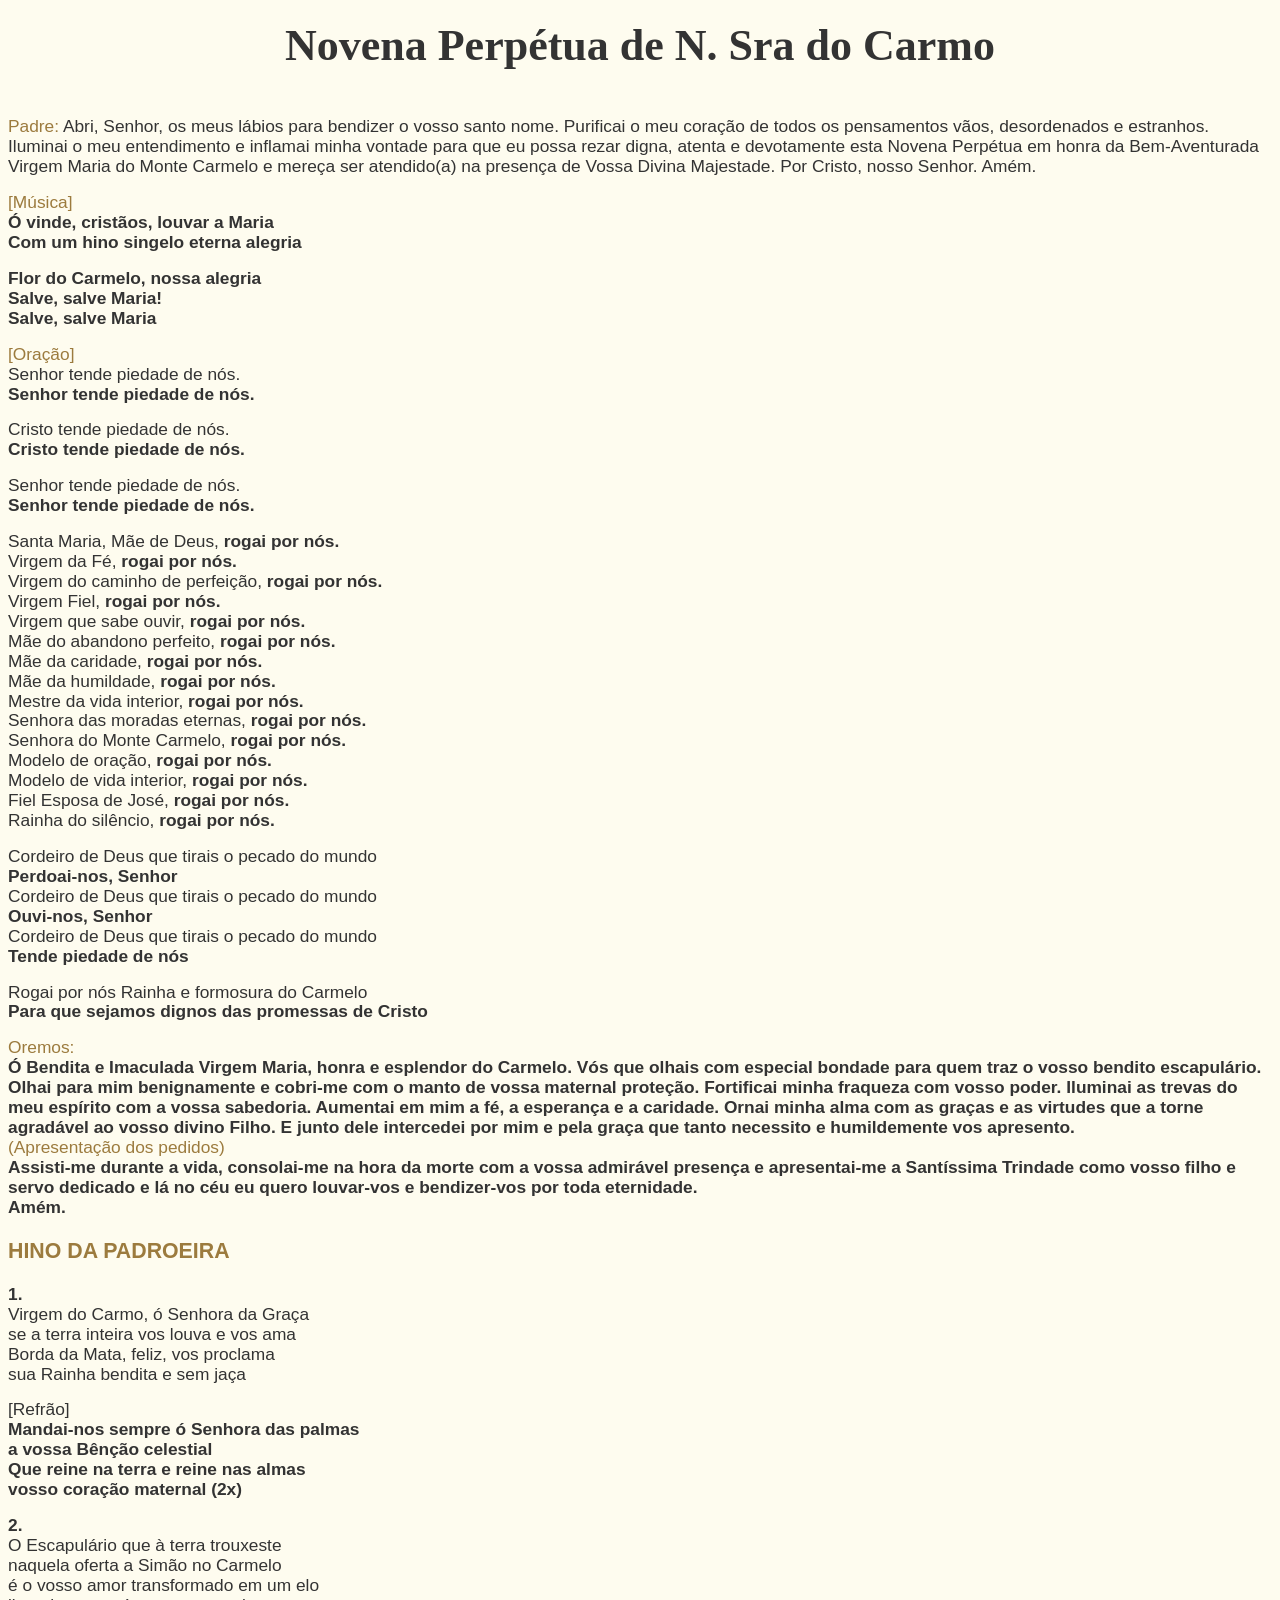
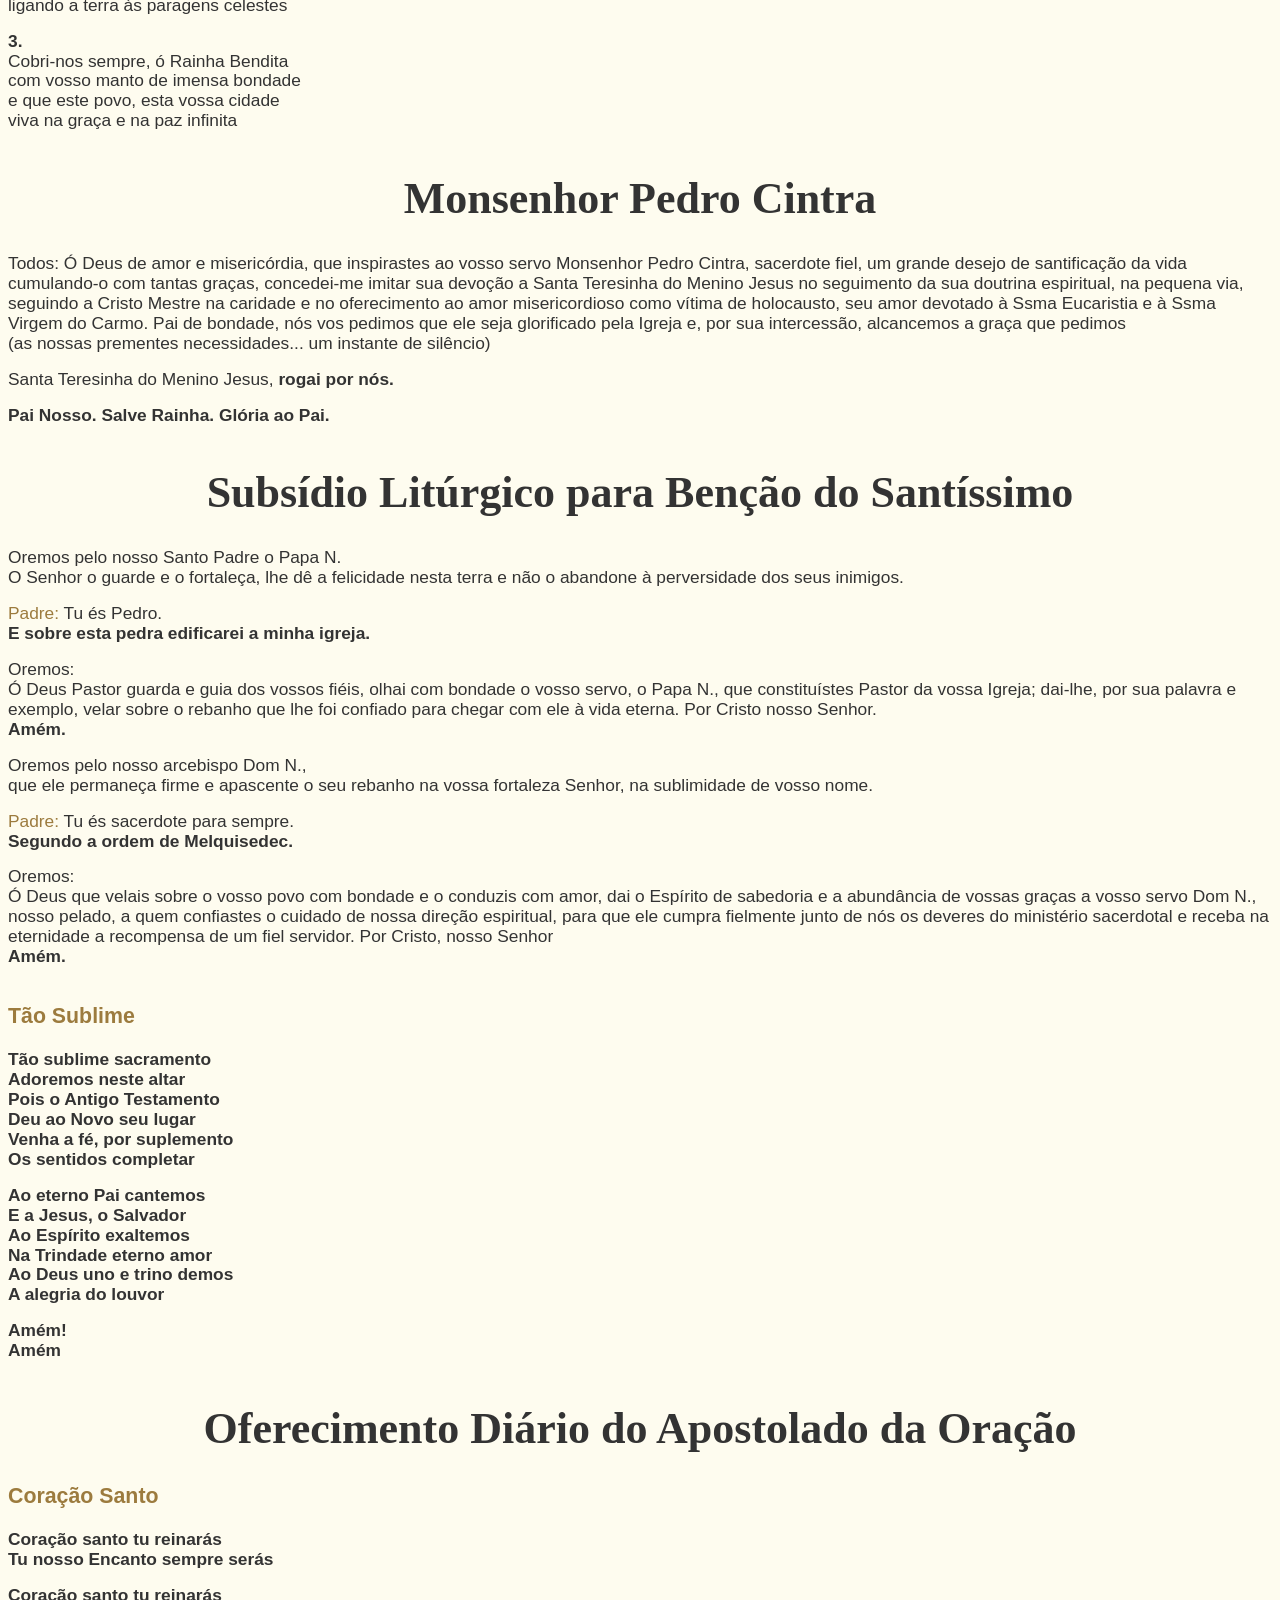
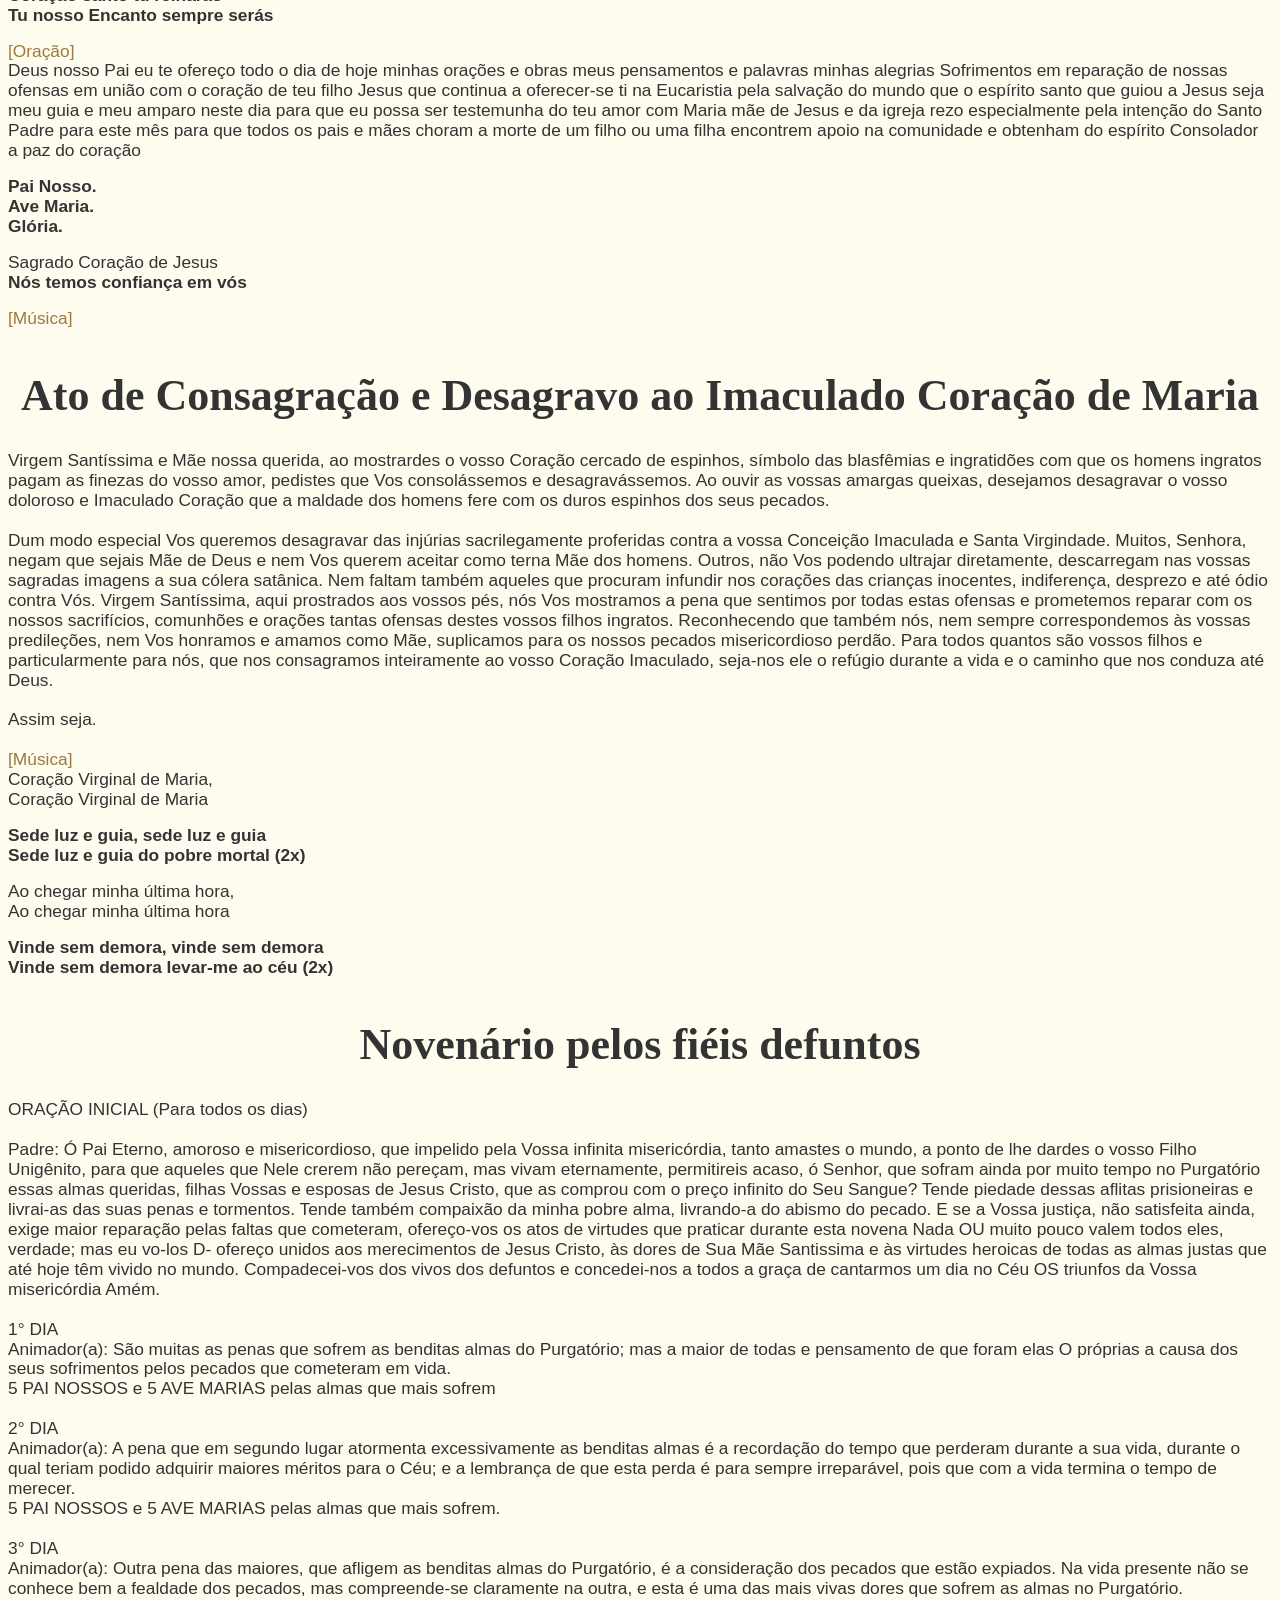
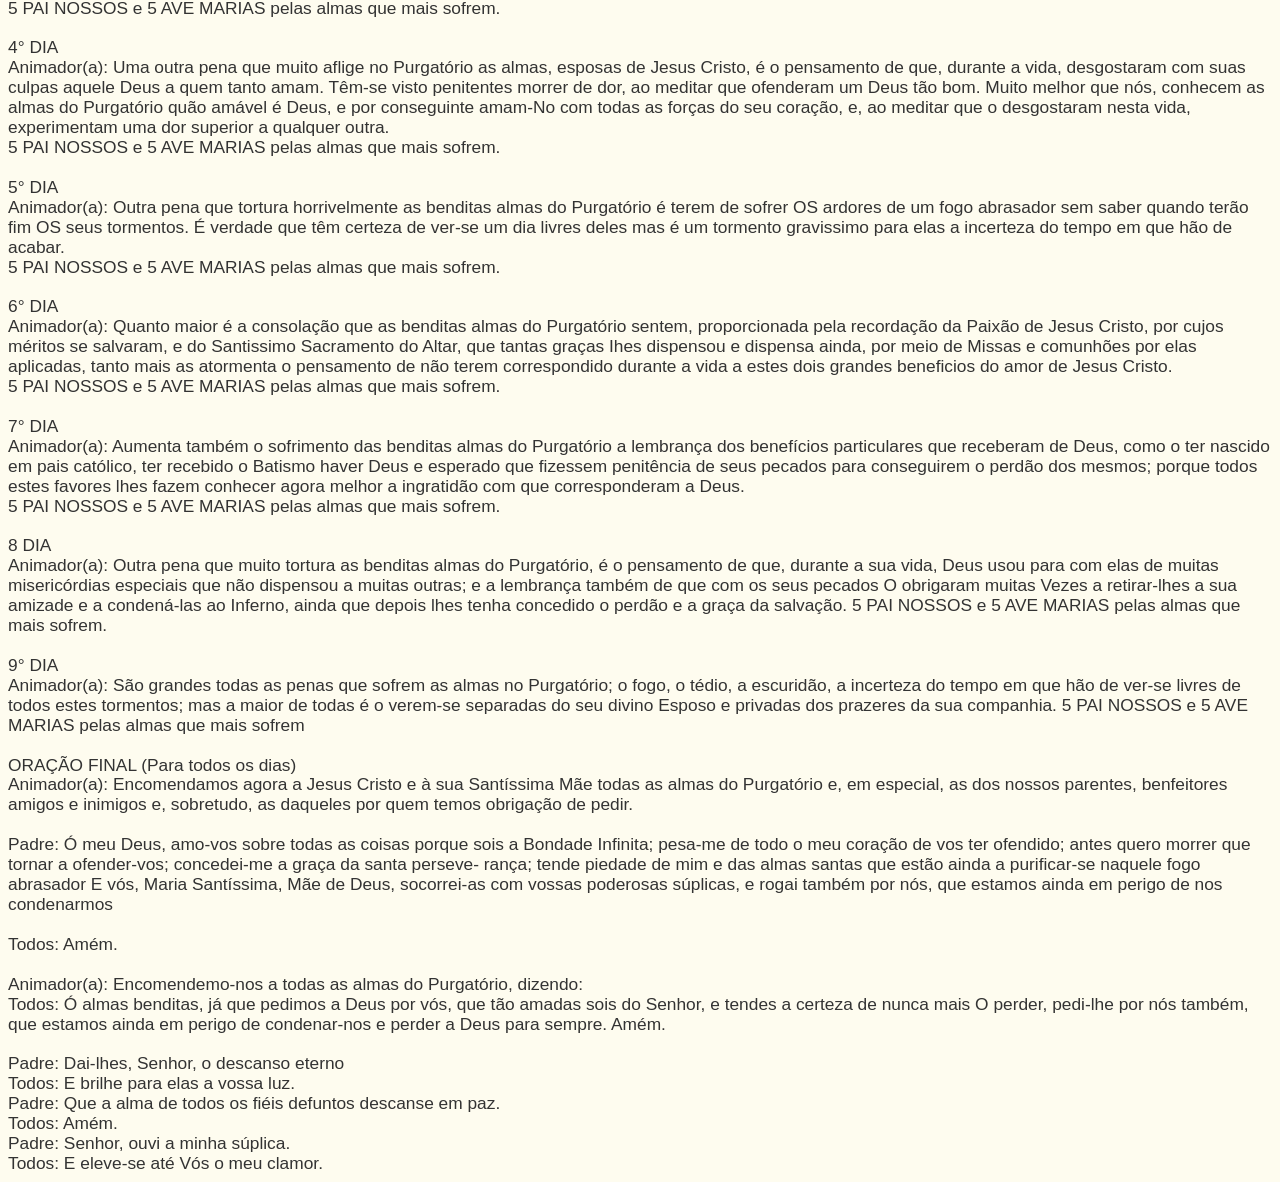
<file: oracoes.html>
<html>

<head>
<meta content="text/html; charset=UTF-8" http-equiv="content-type">
<link rel="stylesheet" href="./assets/css/frames-styles.css">
</head>

<body class="doc-content">
<h1>Novena Perpétua de N. Sra do Carmo</h1>

<p class="breakline"></p>
<p><span class="brown">Padre:</span> Abri, Senhor, os meus lábios para bendizer o vosso santo nome. Purificai o meu coração de todos os pensamentos vãos, desordenados e estranhos. Iluminai o meu entendimento e inflamai minha vontade para que eu possa rezar digna, atenta e devotamente esta Novena Perpétua  em honra da Bem-Aventurada Virgem Maria do Monte Carmelo e mereça ser atendido(a) na presença de Vossa Divina Majestade. Por Cristo, nosso Senhor. Amém.</p>
<p class="breakline"></p>

<p class="brown">[Música]</p>
<p class="bold">Ó vinde, cristãos, louvar a Maria</p>
<p class="bold">Com um hino singelo eterna alegria</p>
<p class="breakline"></p>
<p class="bold">Flor do Carmelo, nossa alegria</p>
<p class="bold">Salve, salve Maria!</p>
<p class="bold">Salve, salve Maria</p>
<p class="breakline"></p>

<p class="brown">[Oração]</p>
<p>Senhor tende piedade de nós.</p>
<p class="bold">Senhor tende piedade de nós.</p>
<p class="breakline"></p>
<p>Cristo tende piedade de nós.</p>
<p class="bold">Cristo tende piedade de nós.</p>
<p class="breakline"></p>
<p>Senhor tende piedade de nós.</p>
<p class="bold">Senhor tende piedade de nós.</p>
<p class="breakline"></p>

<p>Santa Maria, Mãe de Deus, <span class="bold">rogai por nós.</span></p>
<p>Virgem da Fé, <span class="bold">rogai por nós.</span></p>
<p>Virgem do caminho de perfeição, <span class="bold">rogai por nós.</span></p>
<p>Virgem Fiel, <span class="bold">rogai por nós.</span></p>
<p>Virgem que sabe ouvir, <span class="bold">rogai por nós.</span></p>
<p>Mãe do abandono perfeito, <span class="bold">rogai por nós.</span></p>
<p>Mãe da caridade, <span class="bold">rogai por nós.</span></p>
<p>Mãe da humildade, <span class="bold">rogai por nós.</span></p>
<p>Mestre da vida interior, <span class="bold">rogai por nós.</span></p>
<p>Senhora das moradas eternas, <span class="bold">rogai por nós.</span></p>
<p>Senhora do Monte Carmelo, <span class="bold">rogai por nós.</span></p>
<p>Modelo de oração, <span class="bold">rogai por nós.</span></p>
<p>Modelo de vida interior, <span class="bold">rogai por nós.</span></p>
<p>Fiel Esposa de José, <span class="bold">rogai por nós.</span></p>
<p>Rainha do silêncio, <span class="bold">rogai por nós.</span></p>
<p class="breakline"></p>

<p>Cordeiro de Deus que tirais o pecado do mundo</p>
<p class="bold">Perdoai-nos, Senhor</p>
<p>Cordeiro de Deus que tirais o pecado do mundo</p>
<p class="bold">Ouvi-nos, Senhor</p>
<p>Cordeiro de Deus que tirais o pecado do mundo</p>
<p class="bold">Tende piedade de nós</p>

<p class="breakline"></p>
<p>Rogai por nós Rainha e formosura do Carmelo</p>
<p class="bold">Para que sejamos dignos das promessas de Cristo</p>

<p class="breakline"></p>
<p class="brown">Oremos:</p>
<p class="bold">Ó Bendita e Imaculada Virgem Maria, honra e esplendor do Carmelo. Vós que olhais com especial bondade para quem traz o vosso bendito escapulário. Olhai para mim benignamente e cobri-me com o manto de vossa maternal proteção. Fortificai minha fraqueza com vosso poder. Iluminai as trevas do meu espírito com a vossa sabedoria. Aumentai em mim a fé, a esperança e a caridade. Ornai minha alma com as graças e as virtudes que a torne agradável ao vosso divino Filho. E junto dele intercedei por mim e pela graça que tanto necessito e humildemente vos apresento.</p>
<p class="brown">(Apresentação dos pedidos)</p>
<p class="bold">Assisti-me durante a vida, consolai-me na hora da morte com a vossa admirável presença e apresentai-me a Santíssima Trindade como vosso filho e servo dedicado e lá no céu eu quero louvar-vos e bendizer-vos por toda eternidade.</p>
<p class="bold">Amém.</p>

<h3>HINO DA PADROEIRA</h3>
<p class="bold">1.</p>
<p>Virgem do Carmo, ó Senhora da Graça</p>
<p>se a terra inteira vos louva e vos ama</p>
<p>Borda da Mata, feliz, vos proclama</p>
<p>sua Rainha bendita e sem jaça</p>
<p class="breakline"></p>

<p class="">[Refrão]</p>
<p class="bold">Mandai-nos sempre ó Senhora das palmas</p>
<p class="bold">a vossa Bênção celestial</p>
<p class="bold">Que reine na terra e reine nas almas</p>
<p class="bold">vosso coração maternal (2x)</p>

<p class="breakline"></p>
<p class="bold">2.</p>
<p>O Escapulário que à terra trouxeste</p>
<p>naquela oferta a Simão no Carmelo</p>
<p>é o vosso amor transformado em um elo</p>
<p>ligando a terra às paragens celestes</p>

<p class="breakline"></p>
<p class="bold">3.</p>
<p>Cobri-nos sempre, ó Rainha Bendita</p>
<p>com vosso manto de imensa bondade</p>
<p>e que este povo, esta vossa cidade</p>
<p>viva na graça e na paz infinita</p>


<h1>Monsenhor Pedro Cintra</h1>
<p>Todos: Ó Deus de amor e misericórdia, que inspirastes ao vosso servo Monsenhor Pedro
Cintra, sacerdote fiel, um grande desejo de
santificação da vida cumulando-o com tantas
graças, concedei-me imitar sua devoção a
Santa Teresinha do Menino Jesus no seguimento da sua doutrina espiritual, na pequena
via, seguindo a Cristo Mestre na caridade e no
oferecimento ao amor misericordioso como
vítima de holocausto, seu amor devotado à
Ssma Eucaristia e à Ssma Virgem do Carmo.
Pai de bondade, nós vos pedimos que ele
seja glorificado pela Igreja e, por sua intercessão, alcancemos a graça que pedimos
</p>
<p>(as nossas prementes necessidades... um instante de silêncio)</p>
<p class="breakline"></p>
<p>Santa Teresinha do Menino Jesus, <span class="bold">rogai por nós.</span></p>
<p class="breakline"></p>
<p class="bold">Pai Nosso. Salve Rainha. Glória ao Pai.</p>


<h1>Subsídio Litúrgico para Benção do Santíssimo</h1>
<p>Oremos pelo nosso Santo Padre o Papa N.</p>
<p>O Senhor o guarde e o fortaleça, lhe dê a felicidade nesta terra e não o abandone à perversidade dos seus inimigos.</p>
<p class="breakline"></p>

<p><span class="brown">Padre:</span> Tu és Pedro.</p>
<p class="bold">E sobre esta pedra edificarei a minha igreja.</p>
<p class="breakline"></p>
<p class="">Oremos:</p>
<p>Ó Deus Pastor guarda e guia dos vossos fiéis, olhai com bondade o vosso servo, o Papa N., que constituístes Pastor da vossa Igreja; dai-lhe, por sua palavra e exemplo, velar sobre o rebanho que lhe foi confiado para chegar com ele à vida eterna. Por Cristo nosso Senhor.
</p>
<p class="bold">Amém.</p>

<p class="breakline"></p>
<p>Oremos pelo nosso arcebispo Dom N.,</p>
<p>que ele permaneça firme e apascente o seu rebanho na vossa fortaleza Senhor, na sublimidade de vosso nome.</p>
<p class="breakline"></p>
<p><span class="brown">Padre:</span> Tu és sacerdote para sempre.</p>
<p class="bold">Segundo a ordem de Melquisedec.</p>
<p class="breakline"></p>
<p>Oremos:</p>
<p>Ó Deus que velais sobre o vosso povo com bondade e o conduzis com amor, dai o Espírito de sabedoria e a abundância de vossas graças a vosso servo Dom N., nosso pelado, a quem confiastes o cuidado de nossa direção espiritual, para que ele cumpra fielmente junto de nós os deveres do ministério sacerdotal e receba na eternidade a recompensa de um fiel servidor. Por Cristo, nosso Senhor
</p>
<p class="bold">Amém.</p>
<p class="breakline"></p>

<h3>Tão Sublime</h3>

<p class="bold">Tão sublime sacramento</p>
<p class="bold">Adoremos neste altar</p>
<p class="bold">Pois o Antigo Testamento</p>
<p class="bold">Deu ao Novo seu lugar</p>
<p class="bold">Venha a fé, por suplemento</p>
<p class="bold">Os sentidos completar</p>
<p class="breakline"></p>

<p class="bold">Ao eterno Pai cantemos</p>
<p class="bold">E a Jesus, o Salvador</p>
<p class="bold">Ao Espírito exaltemos</p>
<p class="bold">Na Trindade eterno amor</p>
<p class="bold">Ao Deus uno e trino demos</p>
<p class="bold">A alegria do louvor</p>

<p class="breakline"></p>
<p class="bold">Amém!</p>
<p class="bold">Amém</p>

<h1>Oferecimento Diário do Apostolado da Oração</h1>
<h3>Coração Santo</h3>
<p class="bold">Coração santo tu reinarás</p>
<p class="bold">Tu nosso Encanto sempre serás</p>
<p class="breakline"></p>
<p class="bold">Coração santo tu reinarás</p>
<p class="bold">Tu nosso Encanto sempre serás</p>
<p class="breakline"></p>

<p class="brown">[Oração]</p>
<p>Deus nosso Pai eu te ofereço todo o dia de hoje minhas orações e obras meus pensamentos e palavras minhas alegrias Sofrimentos em reparação de nossas ofensas em união com o coração de teu filho Jesus que continua a oferecer-se ti na Eucaristia pela salvação do mundo que o espírito santo que guiou a Jesus seja meu guia e meu amparo neste dia para que eu possa ser testemunha do teu amor com Maria mãe de Jesus e da igreja rezo especialmente pela intenção do Santo Padre para este mês para que todos os pais e mães choram a morte de um filho ou uma filha encontrem apoio na comunidade e obtenham do espírito Consolador a paz do coração</p>
<p class="breakline"></p>
<p class="bold">Pai Nosso.</p>
<p class="bold">Ave Maria.</p>
<p class="bold">Glória.</p>

<p class="breakline"></p>
<p>Sagrado Coração de Jesus</p>
<p class="bold">Nós temos confiança em vós</p>

<p class="breakline"></p>
<p class="brown">[Música]</p>

<h1>Ato de Consagração e Desagravo ao Imaculado Coração de Maria</h1>
<p>
Virgem Santíssima e Mãe nossa querida,
ao mostrardes o vosso Coração cercado de espinhos, símbolo das blasfêmias e ingratidões com que os homens ingratos pagam as finezas do vosso amor,
pedistes que Vos consolássemos e desagravássemos.
Ao ouvir as vossas amargas queixas, desejamos desagravar o vosso doloroso e Imaculado Coração
que a maldade dos homens fere com os duros espinhos dos seus pecados.
<br><br>
Dum modo especial Vos queremos desagravar das injúrias sacrilegamente proferidas contra a vossa Conceição Imaculada e Santa Virgindade.
Muitos, Senhora, negam que sejais Mãe de Deus
e nem Vos querem aceitar como terna Mãe dos homens.
Outros, não Vos podendo ultrajar diretamente,
descarregam nas vossas sagradas imagens a sua cólera satânica.
Nem faltam também aqueles que procuram infundir nos corações das crianças inocentes, indiferença, desprezo e até ódio contra Vós.
Virgem Santíssima, aqui prostrados aos vossos pés,
nós Vos mostramos a pena que sentimos por todas estas ofensas 
e prometemos reparar com os nossos sacrifícios, comunhões e orações tantas ofensas destes vossos filhos ingratos.
Reconhecendo que também nós, nem sempre correspondemos às vossas predileções,
nem Vos honramos e amamos como Mãe,
suplicamos para os nossos pecados misericordioso perdão.
Para todos quantos são vossos filhos e particularmente para nós,
que nos consagramos inteiramente ao vosso Coração Imaculado,
seja-nos ele o refúgio durante a vida e o caminho que nos conduza até Deus.
<br><br>
Assim seja.
<br><br>
</p>
        <p class="brown">[Música]</p>
        <p>Coração Virginal de Maria,</p>
        <p>Coração Virginal de Maria</p>
        <p class="breakline"></p>

        <p class="bold">Sede luz e guia, sede luz e guia</p>
        <p class="bold">Sede luz e guia do pobre mortal (2x)</p>

        <p class="breakline"></p>
        <p>Ao chegar minha última hora,</p>
        <p>Ao chegar minha última hora</p>

        <p class="breakline"></p>
        <p class="bold">Vinde sem demora, vinde sem demora</p>
        <p class="bold">Vinde sem demora levar-me ao céu (2x)</p>
    
        

<h1>Novenário pelos fiéis defuntos</h1>
<p>ORAÇÃO INICIAL (Para todos os dias)
<br><br>
Padre: Ó Pai Eterno, amoroso e misericordioso, que impelido pela Vossa infinita misericórdia, tanto amastes o mundo, a ponto de lhe dardes o vosso Filho Unigênito, para que aqueles que Nele crerem não pereçam, mas vivam eternamente, permitireis acaso, ó Senhor, que sofram ainda por muito tempo no Purgatório essas almas queridas, filhas Vossas e esposas de Jesus Cristo, que as comprou com o preço infinito do Seu Sangue? Tende piedade dessas aflitas prisioneiras e livrai-as das suas penas e tormentos. Tende também compaixão da minha pobre alma, livrando-a do abismo do pecado. E se a Vossa justiça, não satisfeita ainda, exige maior reparação pelas faltas que cometeram, ofereço-vos os atos de virtudes que praticar durante esta novena
Nada OU muito pouco valem todos eles, verdade; mas eu vo-los D- ofereço unidos aos merecimentos de Jesus Cristo, às dores de Sua Mãe Santissima e às virtudes heroicas de todas as almas justas que até hoje têm vivido no mundo. Compadecei-vos dos vivos dos defuntos e concedei-nos a todos a graça de cantarmos um dia no Céu OS triunfos da Vossa misericórdia Amém.
<br><br>
1° DIA
<br>Animador(a): São muitas as penas que sofrem as benditas almas do Purgatório; mas a maior de todas e pensamento de que foram elas O próprias a causa dos seus sofrimentos pelos pecados que cometeram em vida.
<br>
5 PAI NOSSOS e 5 AVE MARIAS pelas almas que mais sofrem
<br><br>
2° DIA 
<br>Animador(a): A pena que em segundo lugar atormenta excessivamente as benditas almas é a recordação do tempo que perderam durante a sua vida, durante o qual teriam podido adquirir maiores méritos para o Céu; e a lembrança de que esta perda é para sempre irreparável, pois que com a vida termina o tempo de merecer.
<br>
5 PAI NOSSOS e 5 AVE MARIAS pelas almas que mais sofrem.
<br><br>
3° DIA
<br>Animador(a): Outra pena das maiores, que afligem as benditas almas do Purgatório, é a consideração dos pecados que estão expiados. Na vida presente não se conhece bem a fealdade dos pecados, mas compreende-se claramente na outra, e esta é uma das mais vivas dores que sofrem as almas no Purgatório.
<br>
5 PAI NOSSOS e 5 AVE MARIAS pelas almas que mais sofrem.
<br><br>
4° DIA
<br>Animador(a): Uma outra pena que muito aflige no Purgatório as almas, esposas de Jesus Cristo, é o pensamento de que, durante a vida, desgostaram com suas culpas aquele Deus a quem tanto amam. Têm-se visto penitentes morrer de dor, ao meditar que ofenderam um Deus tão bom. Muito melhor que nós, conhecem as almas do Purgatório quão amável é Deus, e por conseguinte amam-No com todas as forças do seu coração, e, ao meditar que o desgostaram nesta vida, experimentam uma dor superior a qualquer outra.
<br>
5 PAI NOSSOS e 5 AVE MARIAS pelas almas que mais sofrem.
<br><br>
5° DIA
<br>Animador(a): Outra pena que tortura horrivelmente as benditas almas do Purgatório é terem de sofrer OS ardores de um fogo abrasador sem saber quando terão fim OS seus tormentos. É verdade que têm certeza de ver-se um dia livres deles mas é um tormento gravissimo para elas a incerteza do tempo em que hão de acabar.
<br>
5 PAI NOSSOS e 5 AVE MARIAS pelas almas que mais sofrem.
<br><br>
6° DIA
<br>Animador(a): Quanto maior é a consolação que as benditas almas do Purgatório sentem, proporcionada pela recordação da Paixão de Jesus Cristo, por cujos méritos se salvaram, e do Santissimo Sacramento do Altar, que tantas graças Ihes dispensou e dispensa ainda, por meio de Missas e comunhões por elas aplicadas, tanto mais as atormenta o pensamento de não terem correspondido durante a vida a estes dois grandes beneficios do amor de Jesus Cristo.
<br>
5 PAI NOSSOS e 5 AVE MARIAS pelas almas que mais sofrem.
<br><br>
7° DIA
<br>Animador(a): Aumenta também o sofrimento das benditas almas do Purgatório a lembrança dos benefícios particulares que receberam de Deus, como o ter nascido em pais católico, ter recebido o Batismo haver Deus e esperado que fizessem penitência de seus pecados para conseguirem o perdão dos mesmos; porque todos estes favores lhes fazem conhecer agora melhor a ingratidão com que corresponderam a Deus.
<br>
5 PAI NOSSOS e 5 AVE MARIAS pelas almas que mais sofrem.
<br><br>
8 DIA
<br>Animador(a): Outra pena que muito tortura as benditas almas do Purgatório, é o pensamento de que, durante a sua vida, Deus usou para com elas de muitas misericórdias especiais que não dispensou a muitas outras; e a lembrança também de que com os seus pecados O obrigaram muitas Vezes a retirar-lhes a sua amizade e a condená-las ao Inferno, ainda que depois lhes tenha concedido o perdão e a graça da salvação. 5 PAI NOSSOS e 5 AVE MARIAS pelas almas que mais sofrem.
<br><br>
9° DIA
<br>Animador(a): São grandes todas as penas que sofrem as almas no Purgatório; o  fogo, o tédio, a escuridão, a incerteza do tempo em que hão de ver-se  livres de todos estes tormentos; mas a maior de todas é o verem-se  separadas do seu divino Esposo e privadas dos prazeres da sua companhia.
5 PAI NOSSOS e 5 AVE MARIAS pelas almas que mais sofrem
<br><br>
ORAÇÃO FINAL (Para todos os dias)
<br>Animador(a): Encomendamos agora a Jesus Cristo e à sua Santíssima Mãe todas as  almas do Purgatório e, em especial, as dos nossos parentes, benfeitores  amigos e inimigos e, sobretudo, as daqueles por quem temos obrigação de pedir.
<br><br>
Padre: Ó meu Deus, amo-vos sobre todas as coisas porque sois a Bondade  Infinita; pesa-me de todo o meu coração de vos ter ofendido; antes quero  morrer que tornar a ofender-vos; concedei-me a graça da santa perseve-  rança; tende piedade de mim e das almas santas que estão ainda a  purificar-se naquele fogo abrasador  E vós, Maria Santíssima, Mãe de Deus, socorrei-as com vossas  poderosas súplicas, e rogai também por nós, que estamos ainda em perigo  de nos condenarmos
<br><br>
Todos: Amém.
<br><br>
Animador(a): Encomendemo-nos a todas as almas do Purgatório, dizendo:
<br>Todos: Ó almas benditas, já que pedimos a Deus por vós, que tão amadas sois do Senhor, e tendes a certeza de nunca mais O perder, pedi-lhe por nós também, que estamos ainda em perigo de condenar-nos e  perder a Deus para sempre. Amém.
<br><br>
Padre: Dai-lhes, Senhor, o descanso eterno
<br>Todos: E brilhe para elas a vossa luz.
<br>
Padre: Que a alma de todos os fiéis defuntos descanse em paz.
<br>
Todos: Amém.
<br>
Padre: Senhor, ouvi a minha súplica.
<br> 
Todos: E eleve-se até Vós o meu clamor.
</p>
</body>

</html>
</file>
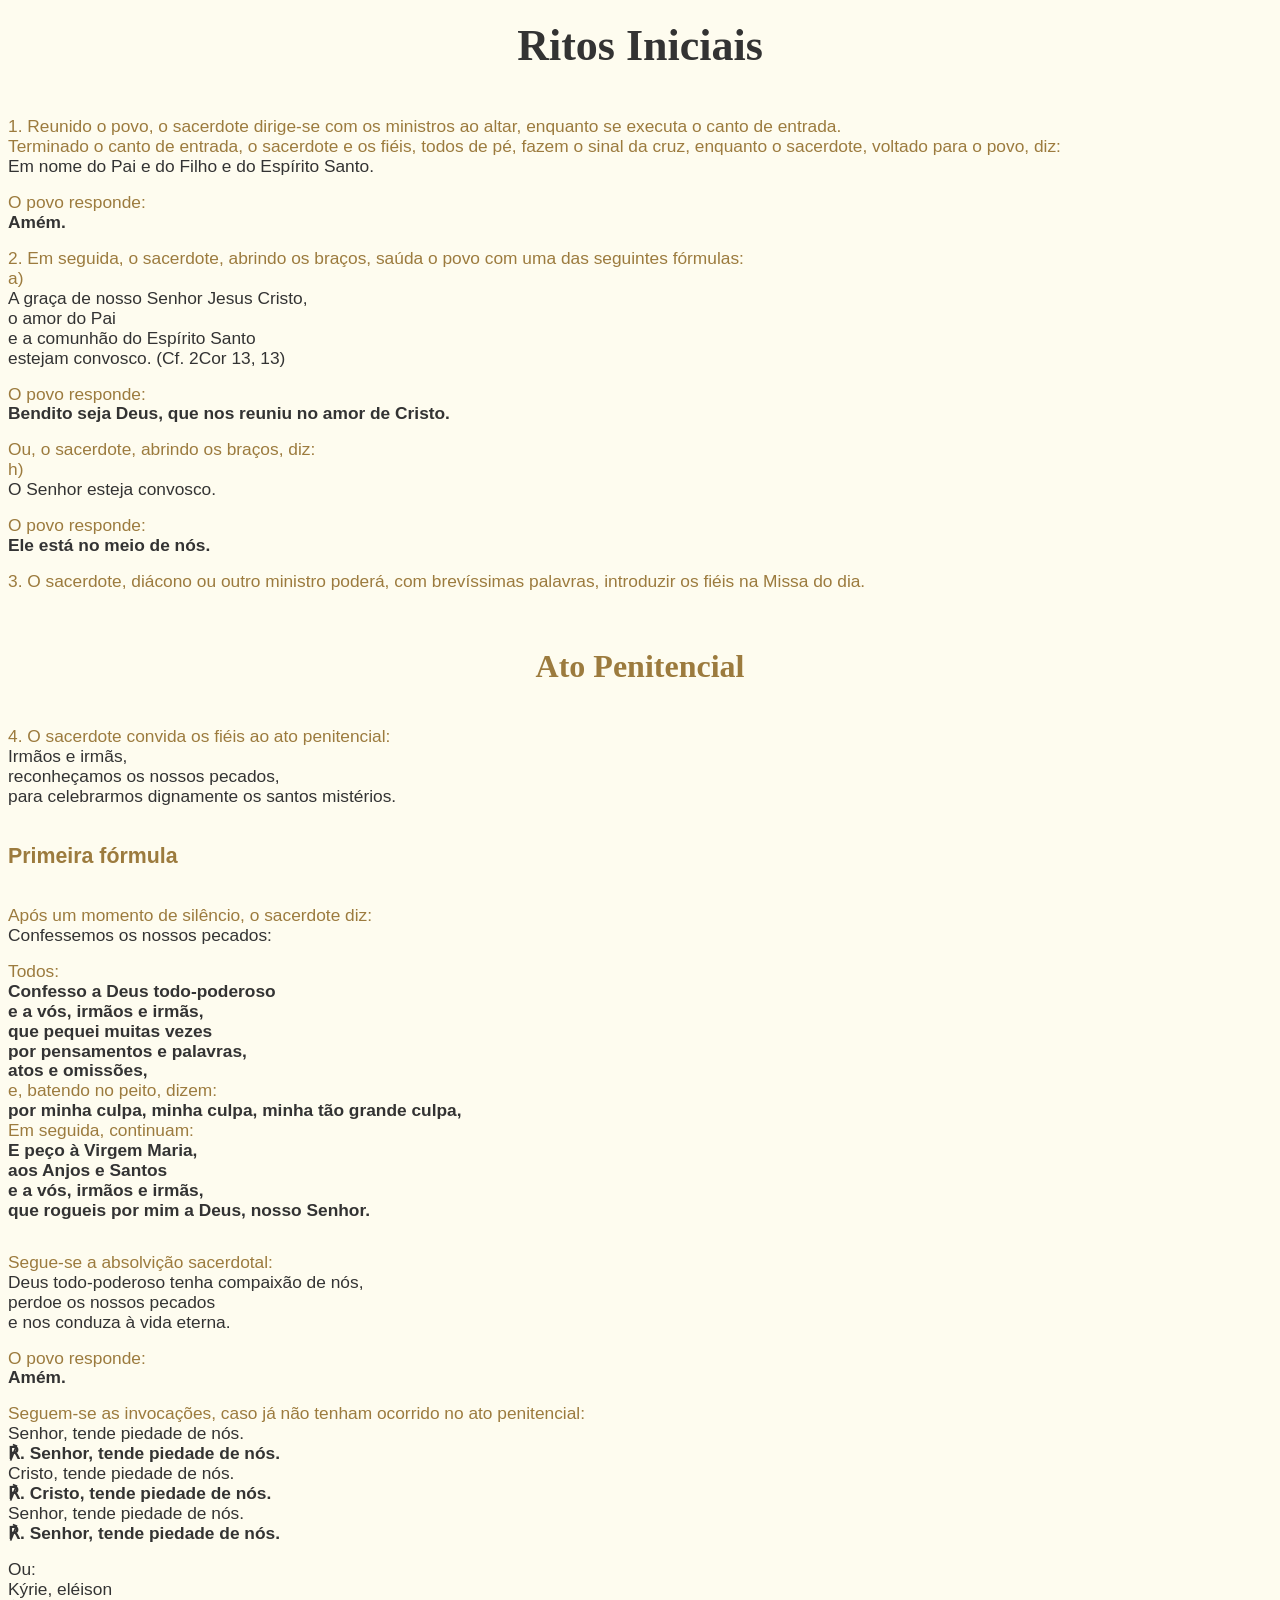
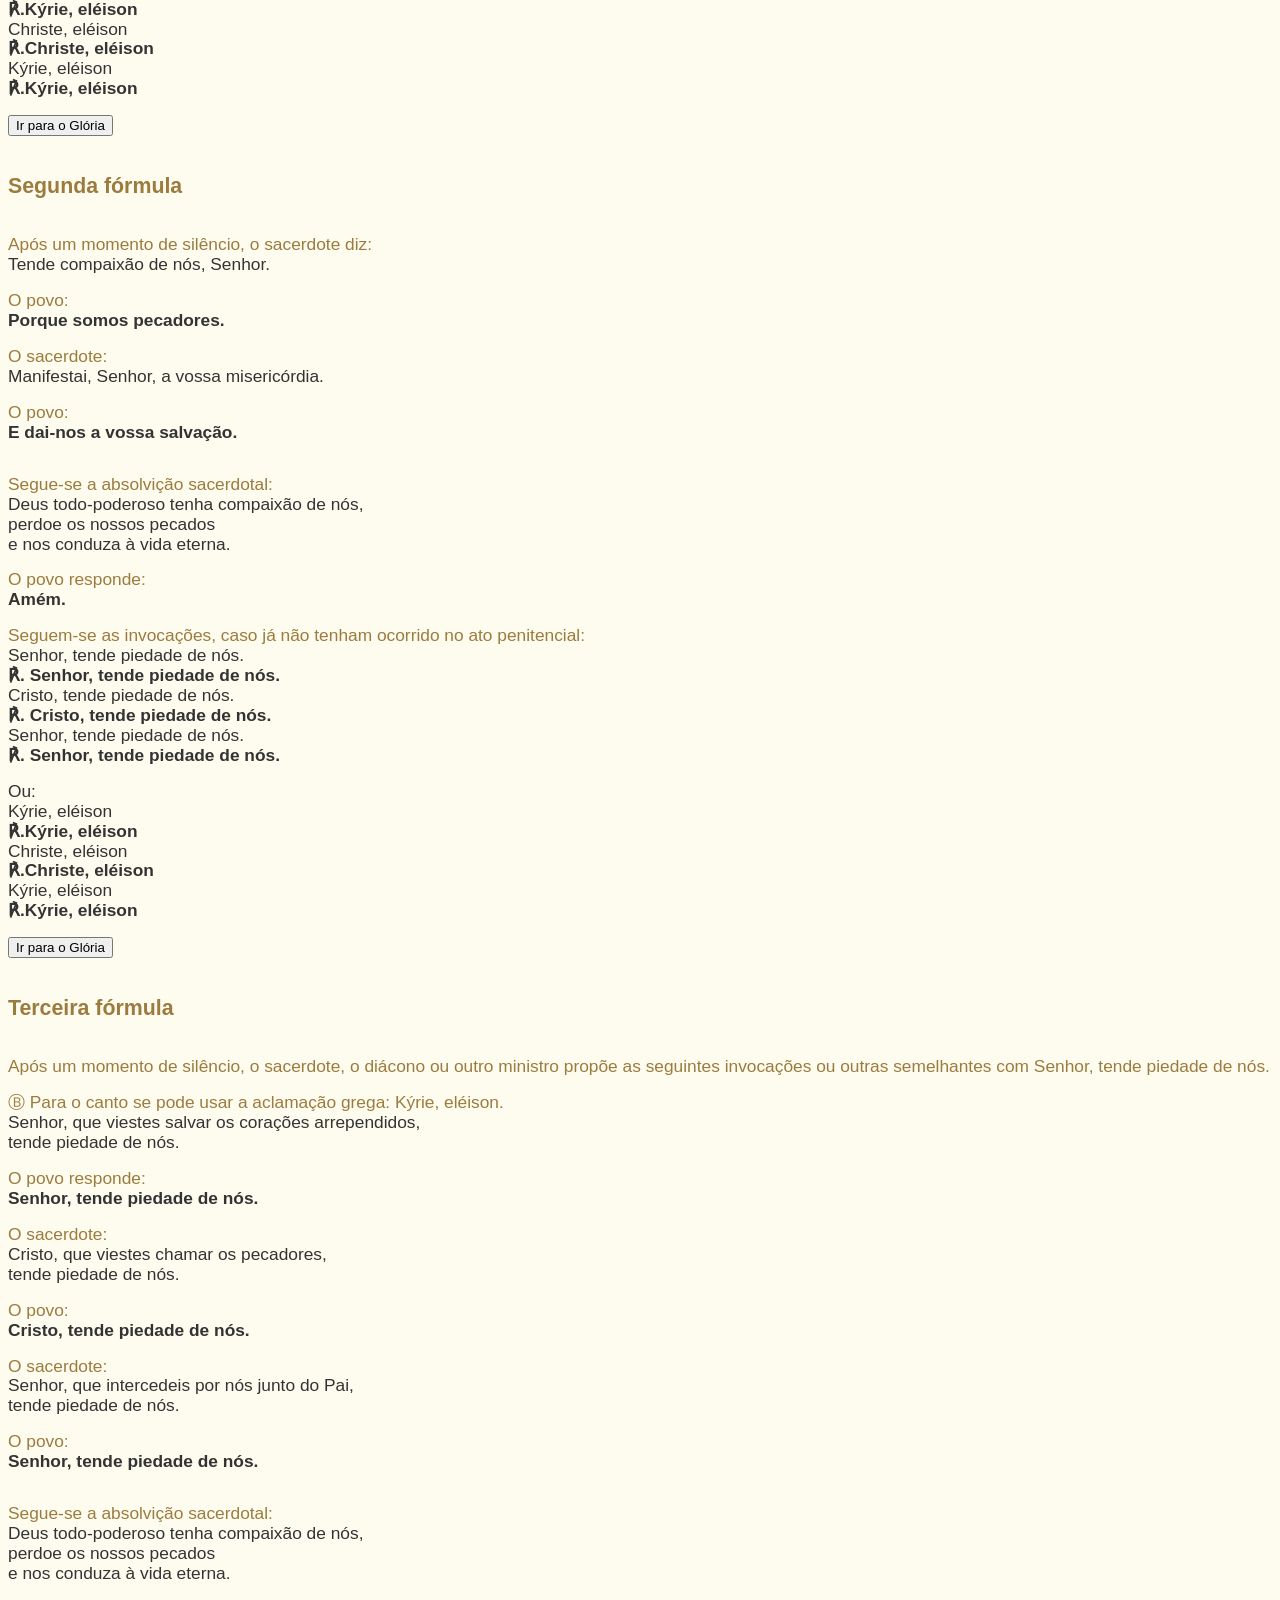
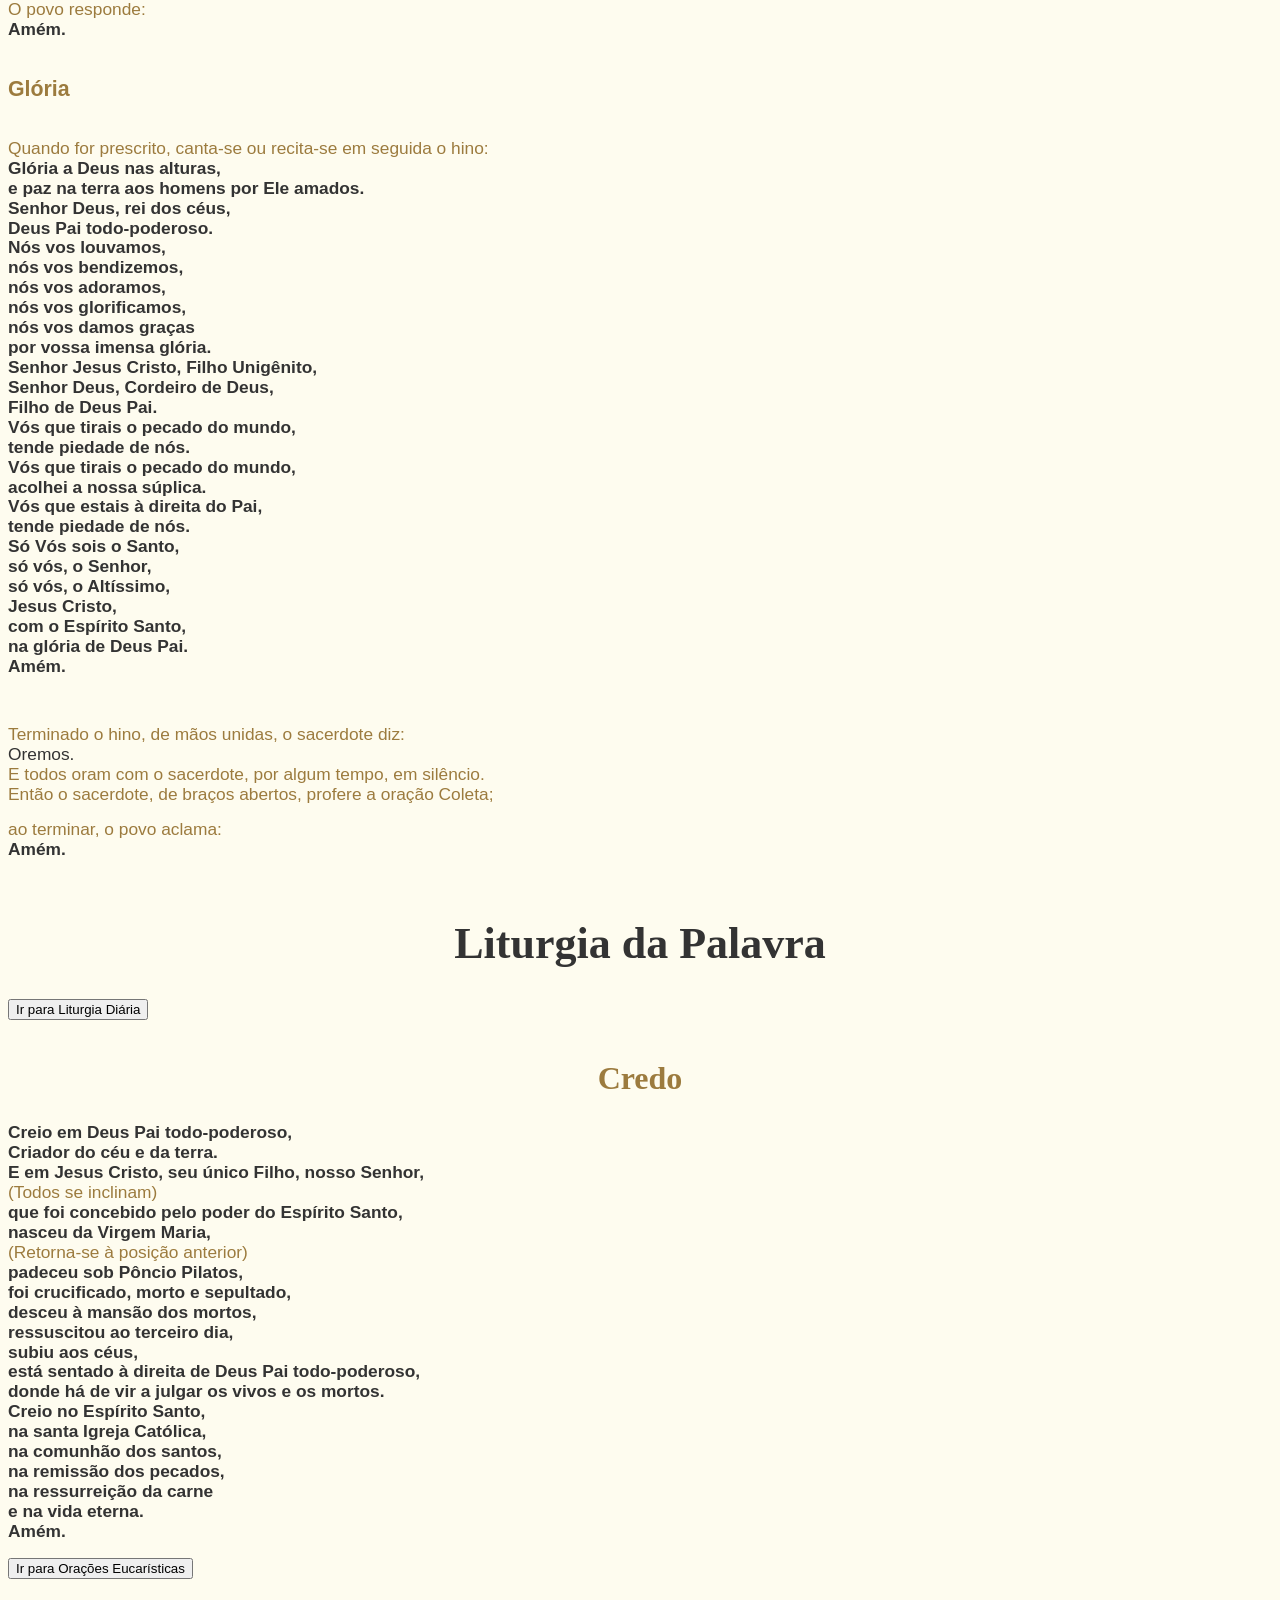
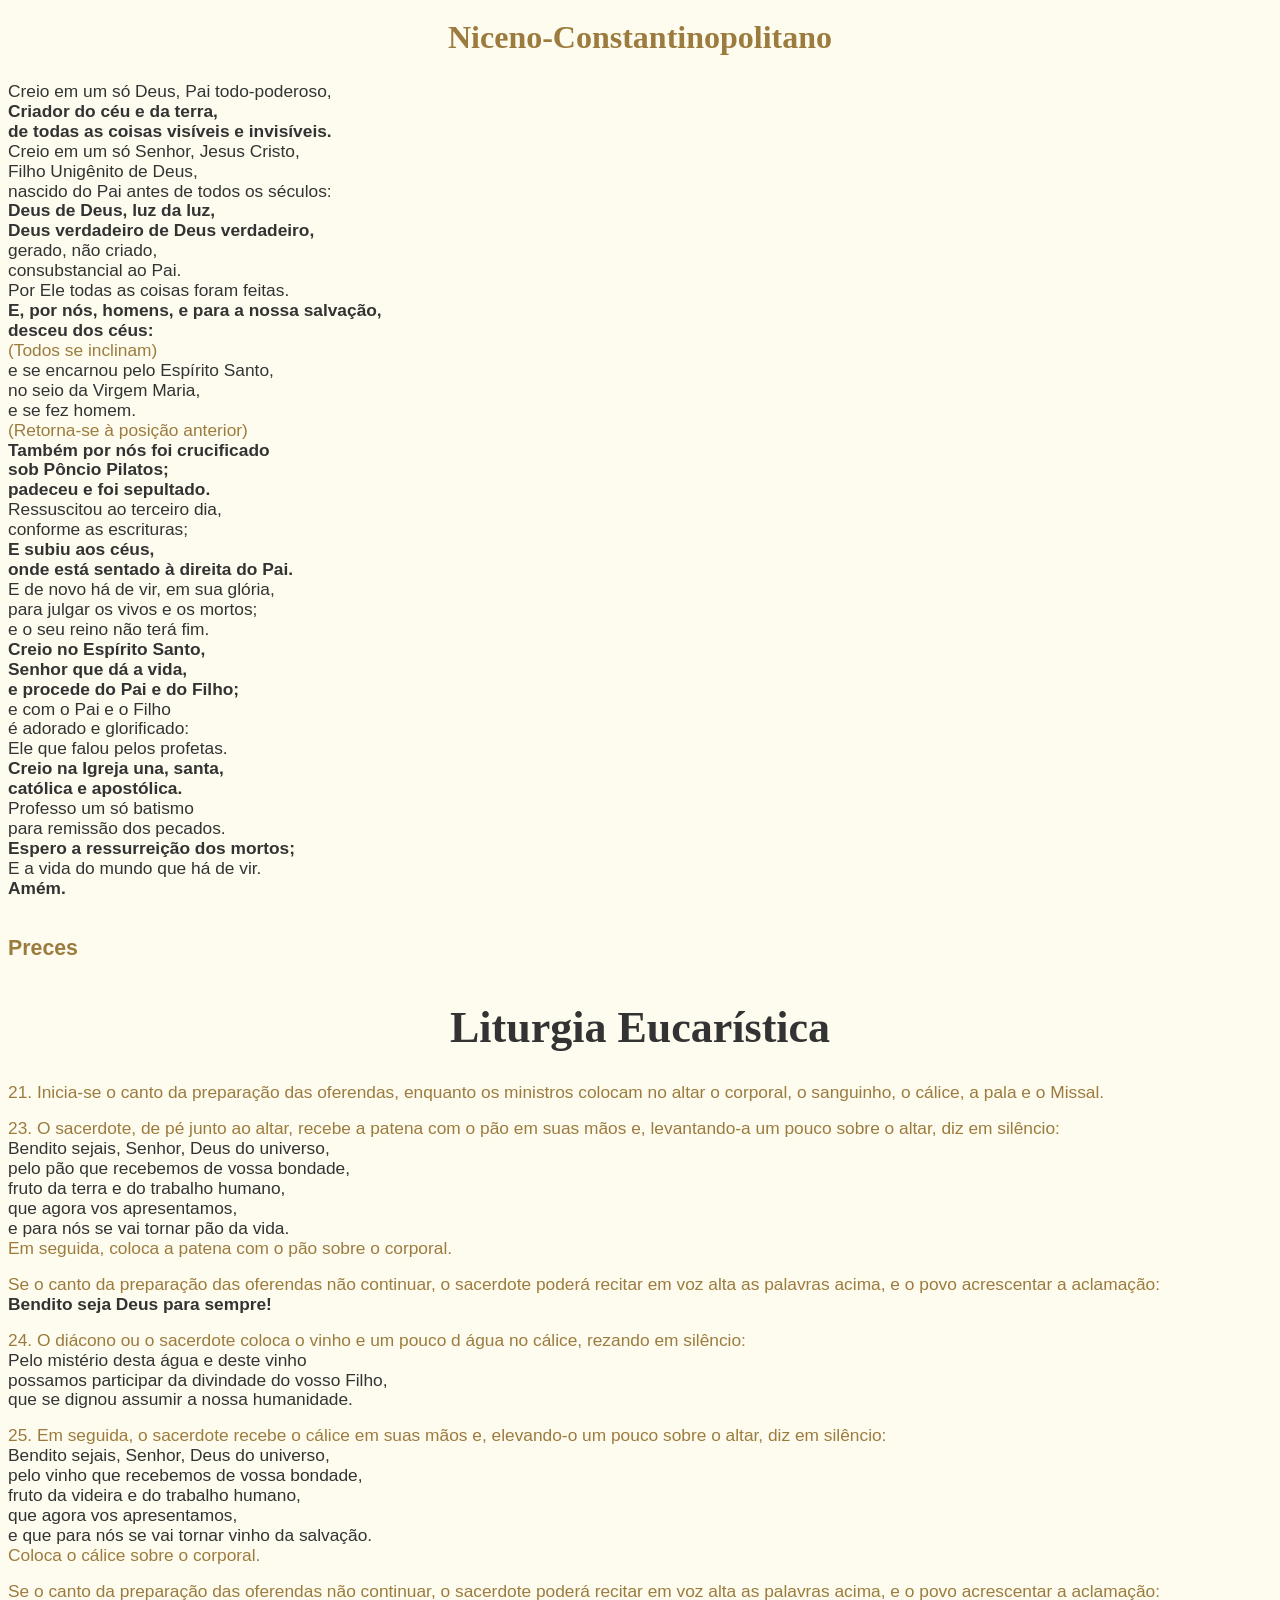
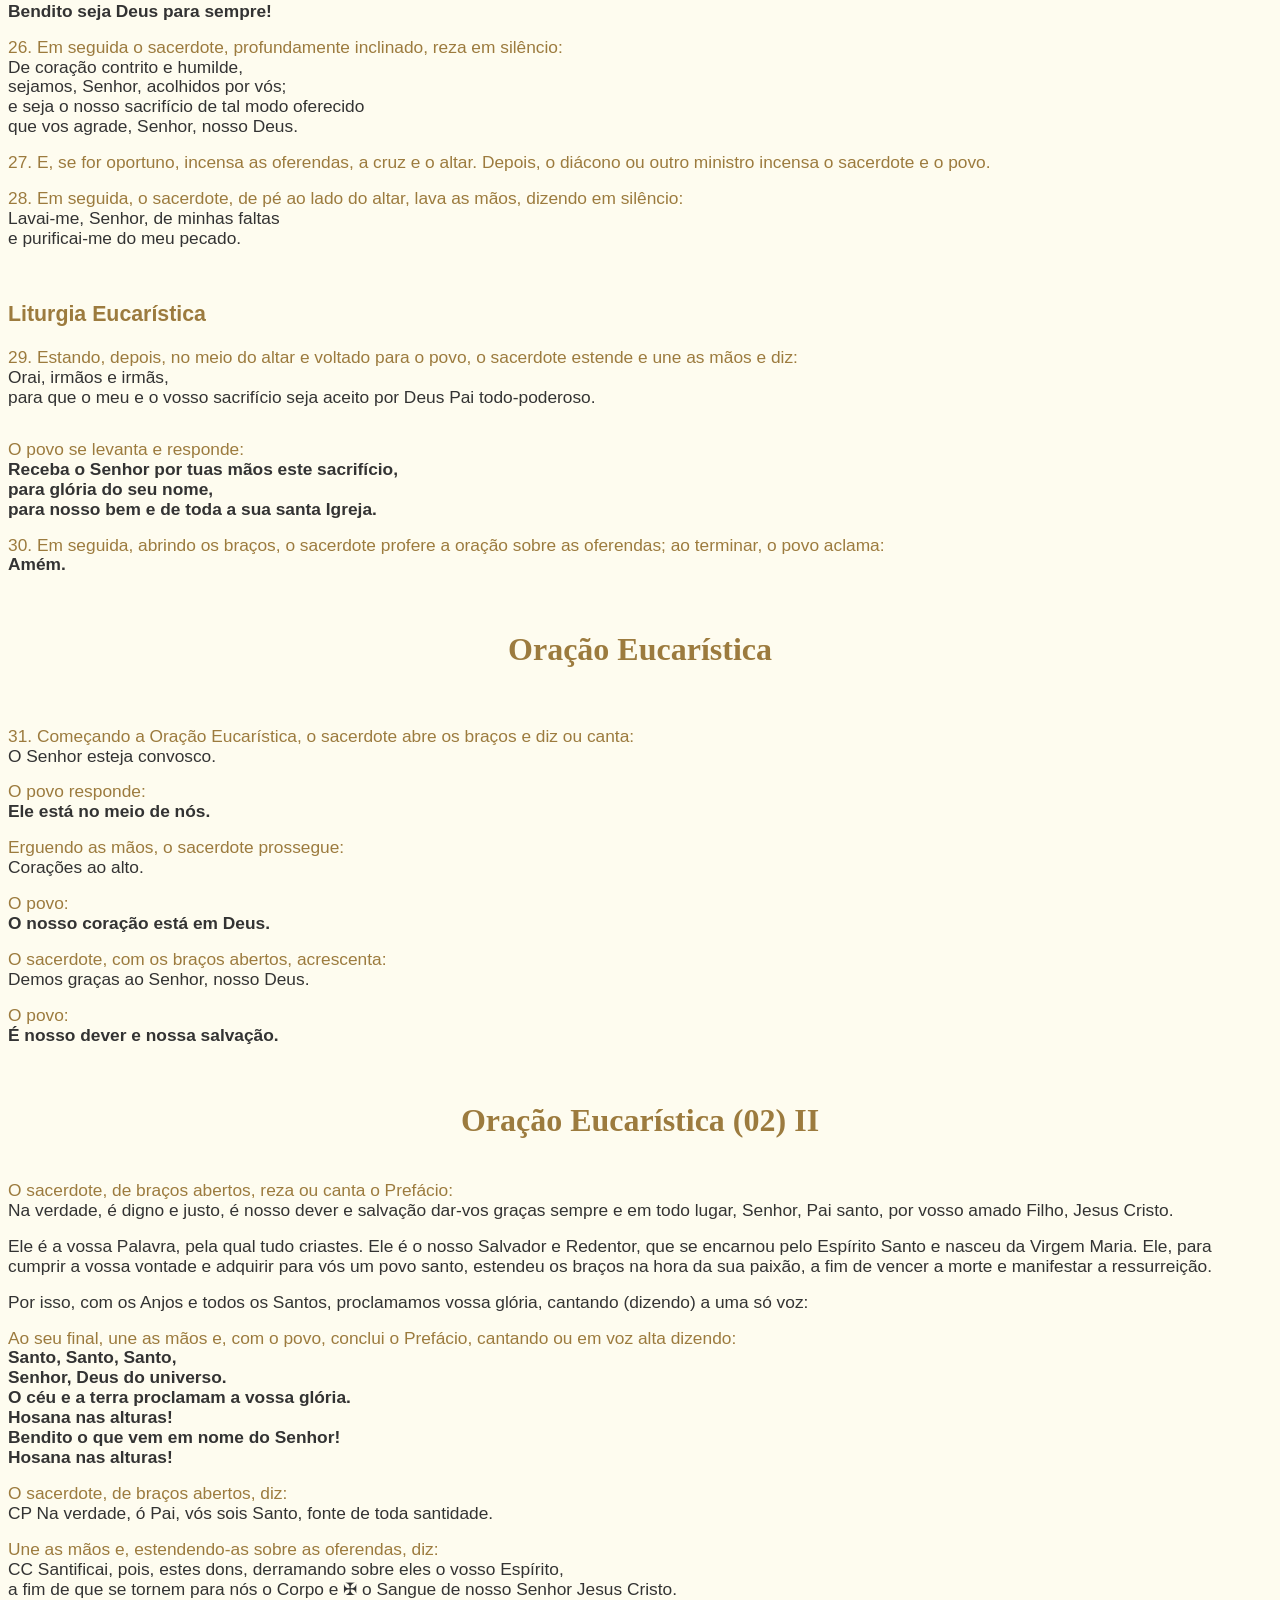
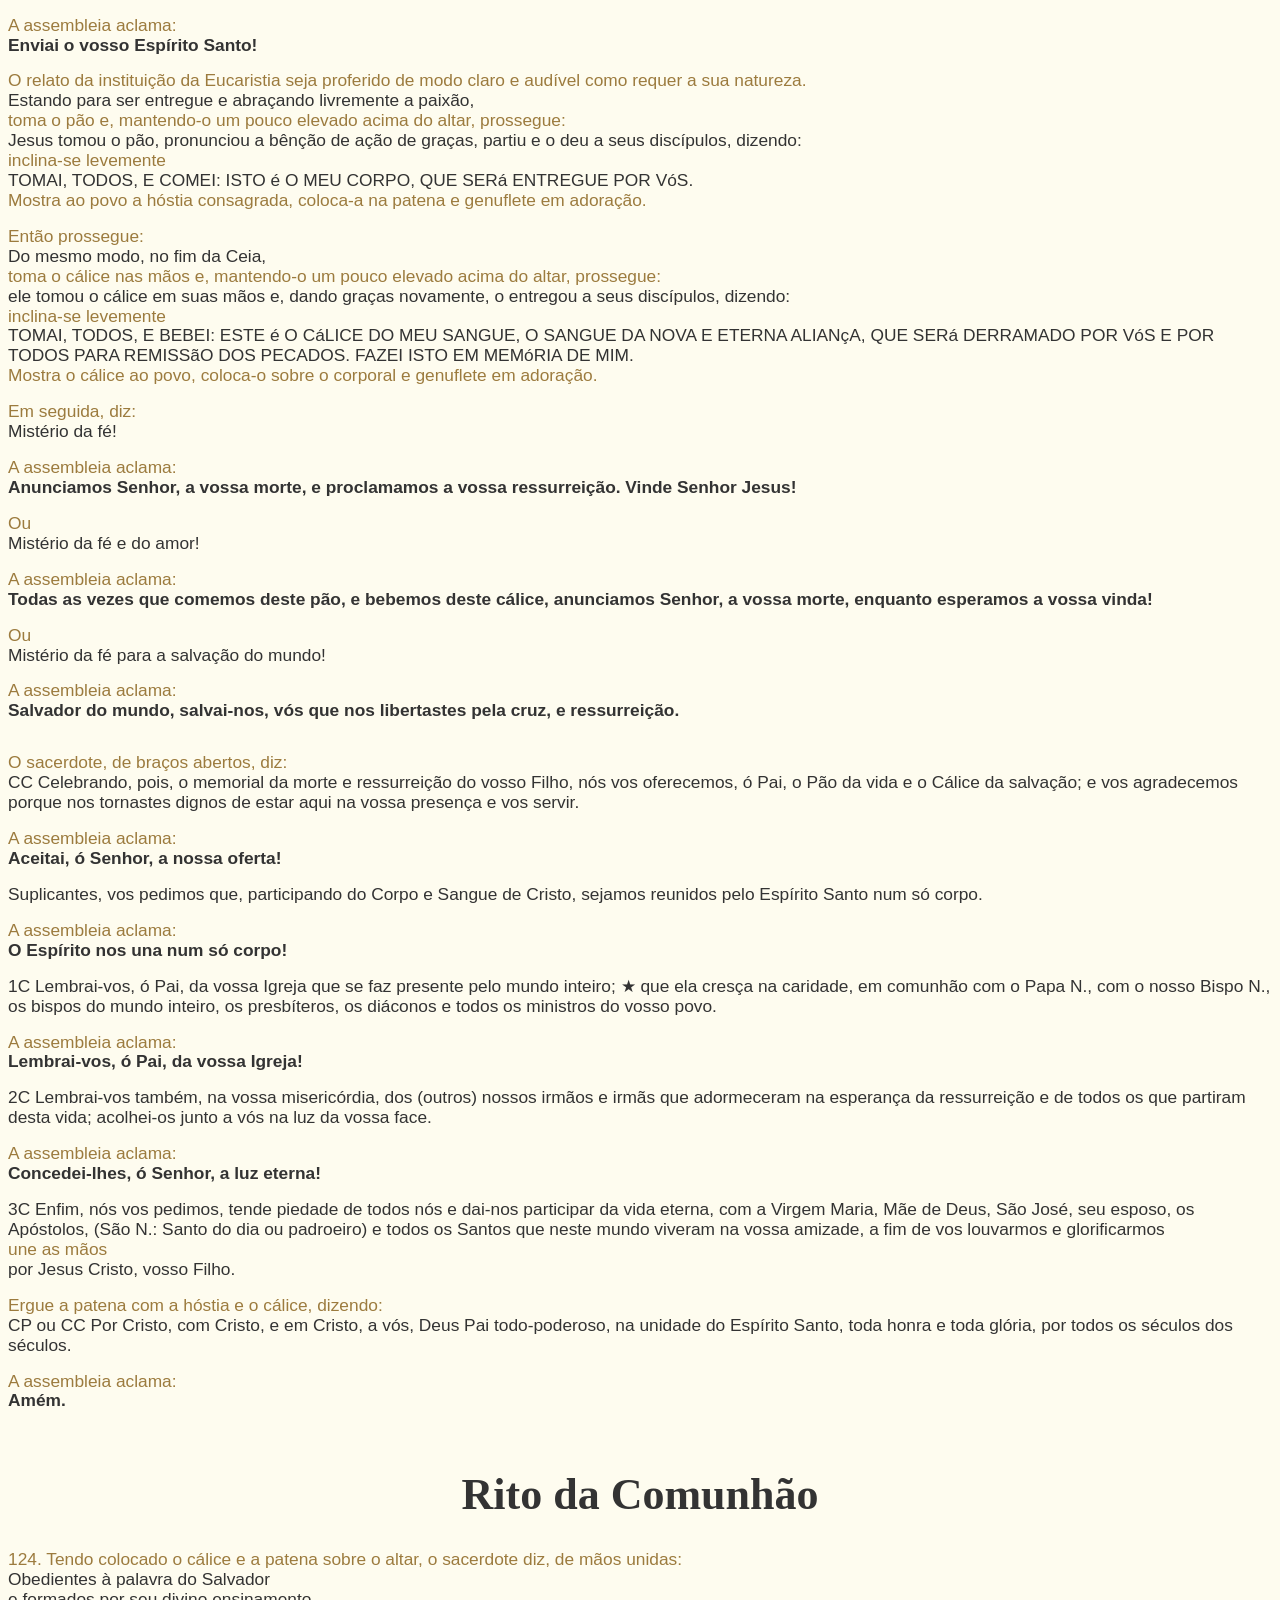
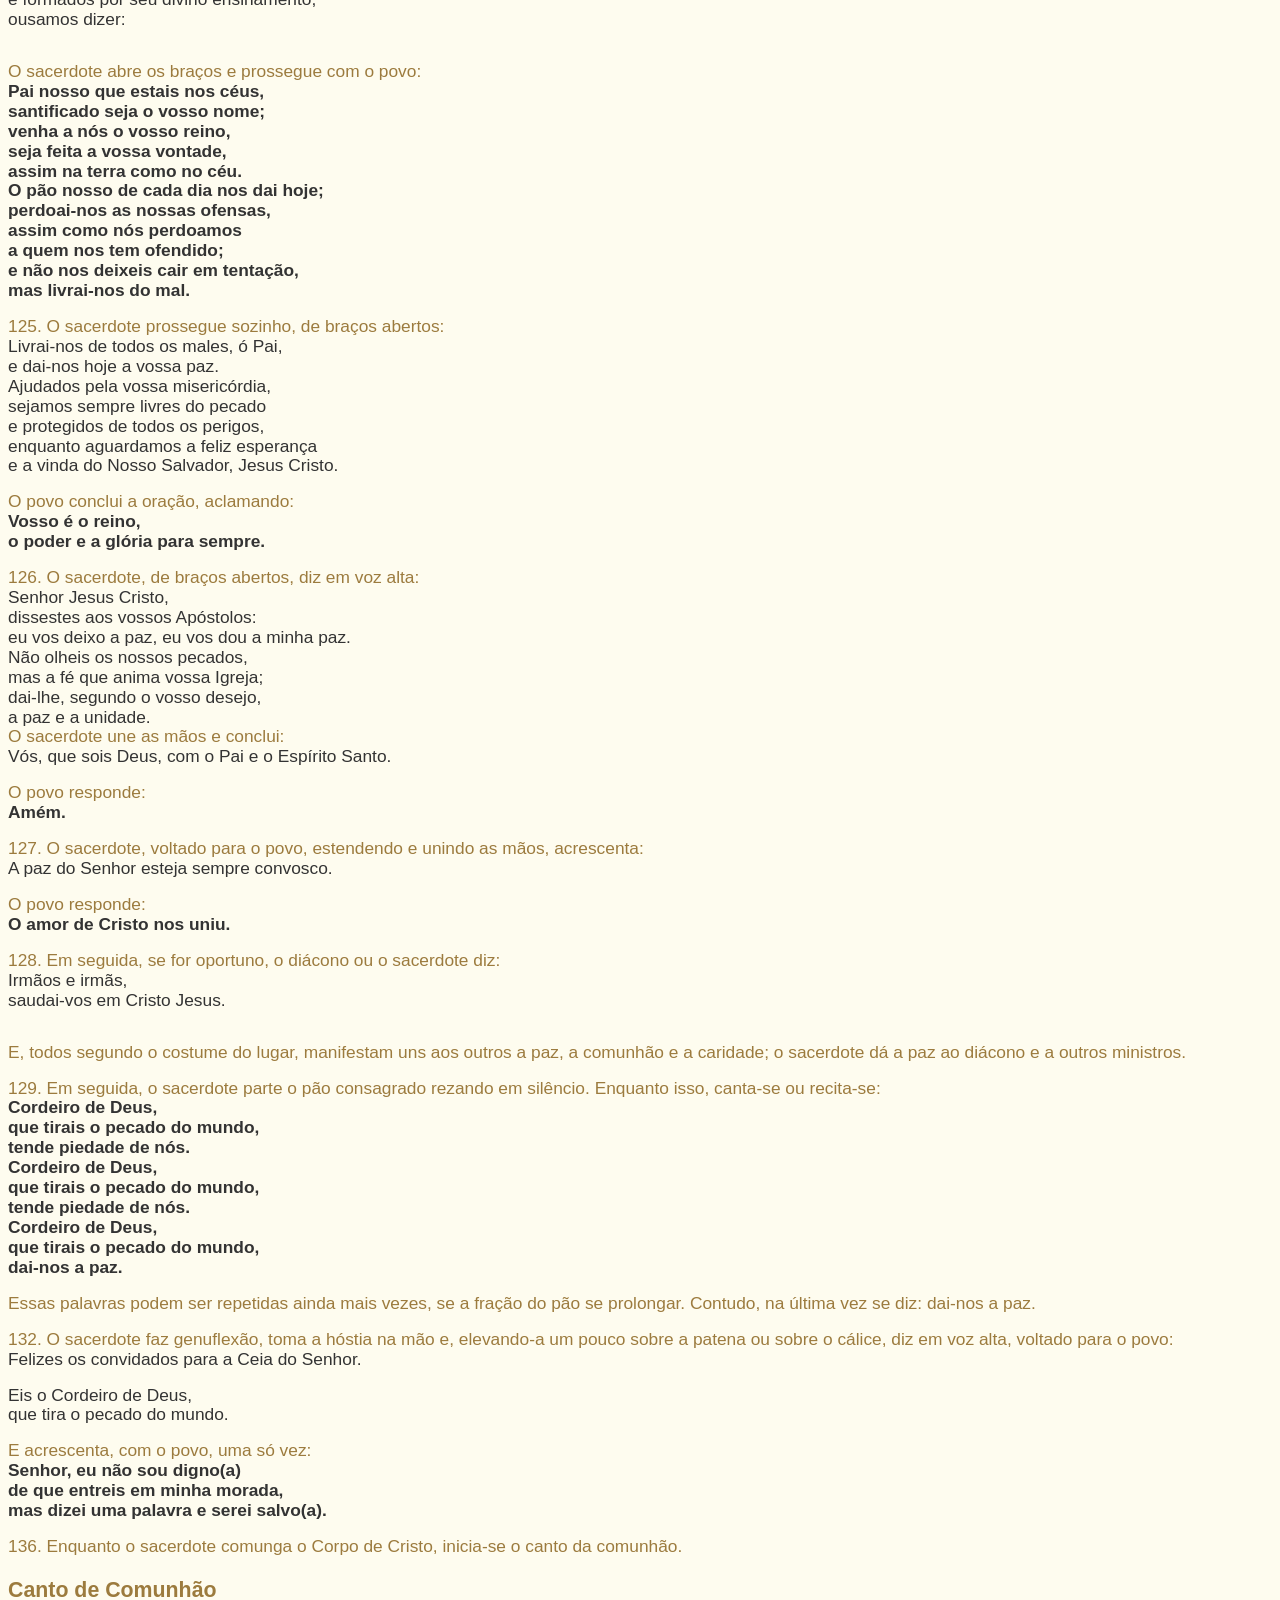
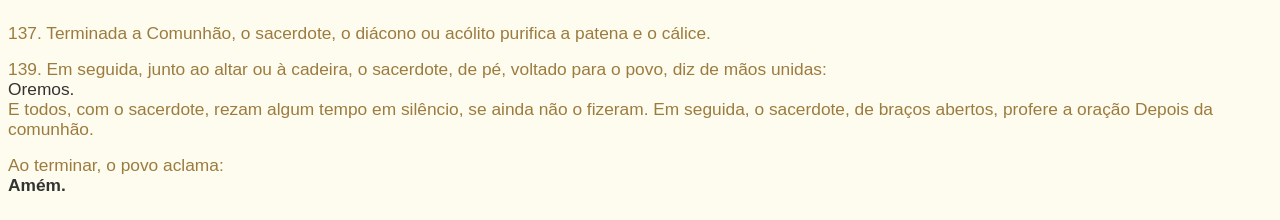
<file: santamissa.html>
<html>

<head>
    <meta content="text/html; charset=UTF-8" http-equiv="content-type">
    <link rel="stylesheet" href="./assets/css/frames-styles.css">
</head>

<body>
    <h1 class="">Ritos Iniciais</h1>
    <p class="breakline"></p>
    <p class="brown">
        1.
        Reunido o povo, o sacerdote
        dirige-se com os ministros ao altar, enquanto se executa o canto de entrada.
    </p>
    <p class="brown">
        Terminado o canto de entrada, o
        sacerdote e os fiéis, todos de pé, fazem o sinal da cruz, enquanto o sacerdote, voltado para o
        povo, diz:
    </p>
    <p class="default">
        Em nome do Pai e do Filho e do Espírito
        Santo.
    </p>
    <p class="breakline"></p>
    <p class="brown">O povo responde:</p>
    <p class="bold">Amém.</p>
    <p class="breakline"></p>
    <p class="brown">
        2.
        Em seguida, o sacerdote, abrindo
        os braços, saúda o povo com uma das seguintes fórmulas:
    </p>
    <p class="brown">a)</p>
    <p class="default">A graça de nosso Senhor Jesus Cristo,</p>
    <p class="default">o amor do Pai</p>
    <p class="default">e a comunhão do Espírito Santo</p>
    <p class="default">
        estejam convosco.
        (Cf. 2Cor 13,
        13)
    </p>
    <p class="breakline"></p>
    <p class="brown">O povo responde:</p>
    <p class="bold">
        Bendito seja Deus, que nos reuniu no amor de
        Cristo.
    </p>
    <p class="breakline"></p>
    <p class="brown">
        Ou, o sacerdote, abrindo os braços, diz:
    </p>
    <p class="brown">h)</p>
    <p class="default">O Senhor esteja convosco.</p>
    <p class="breakline"></p>
    <p class="brown">O povo responde:</p>
    <p class="bold">Ele está no meio de nós.</p>
    <p class="breakline"></p>
    <p class="brown">
        3.
        O sacerdote, diácono ou
        outro ministro poderá, com brevíssimas palavras, introduzir os fiéis na Missa do
        dia.
    </p>
    <p class="breakline"></p>
    <h2 class="">Ato Penitencial</h2>
    <p class="breakline"></p>
    <p class="brown">
        4.
        O sacerdote convida os
        fiéis ao ato penitencial:
    </p>
    <p class="default">Irmãos e irmãs,</p>
    <p class="default">
        reconheçamos
        os nossos
        pecados,
    </p>
    <p class="default">
        para celebrarmos dignamente os santos
        mistérios.
    </p>
    <p class="breakline"></p>
    <h3 class="">Primeira fórmula</h3>
    <p class="breakline"></p>
    <p class="brown">Após um momento de silêncio, o sacerdote diz:</p>
    <p class="default">Confessemos os nossos pecados:</p>
    <p class="breakline"></p>
    <p class="brown">Todos:</p>
    <p class="bold">Confesso a Deus todo-poderoso</p>
    <p class="bold">e a vós, irmãos e irmãs,</p>
    <p class="bold">que pequei muitas vezes</p>
    <p class="bold">por pensamentos e palavras,</p>
    <p class="bold">atos e omissões,</p>
    <p class="brown">e, batendo no peito, dizem:</p>
    <p class="bold">
        por minha culpa, minha culpa, minha tão grande
        culpa,
    </p>
    <p class="brown">Em seguida, continuam:</p>
    <p class="bold">E peço à Virgem Maria,</p>
    <p class="bold">aos Anjos e Santos</p>
    <p class="bold">e a vós, irmãos e irmãs,</p>
    <p class="bold">que rogueis por mim a Deus, nosso Senhor.</p>
    <p class="breakline"></p>
    <p class="breakline"></p>
    <p class="brown">
        Segue-se a
        absolvição sacerdotal:
    </p>
    <p class="default">Deus todo-poderoso tenha compaixão de nós,</p>
    <p class="default">perdoe os nossos pecados</p>
    <p class="default">e nos conduza à vida eterna.</p>
    <p class="breakline"></p>
    <p class="brown">O povo responde:</p>
    <p class="bold">Amém.</p>
    <p class="breakline"></p>

    <p class="brown">Seguem-se as invocações, caso já não tenham ocorrido no ato penitencial:</p>

    <p class="default">Senhor, tende piedade de nós.</p>
    <p class="bold">℟. Senhor, tende piedade de nós.</p>
    <p class="default">Cristo, tende piedade de nós.</p>
    <p class="bold">℟. Cristo, tende piedade de nós.</p>
    <p class="default">Senhor, tende piedade de nós.</p>
    <p class="bold">℟. Senhor, tende piedade de nós.</p>

    <p class="breakline"></p>
    <p class="default">Ou:</p>

    <p class="default"><span class="italic">Kýrie, eléison</span></p>
    <p class="bold">℟.<span class="italic">Kýrie, eléison</span></p>
    <p class="default"><span class="italic">Christe, eléison</span></p>
    <p class="bold">℟.<span class="italic">Christe, eléison</span></p>
    <p class="default"><span class="italic">Kýrie, eléison</span></p>
    <p class="bold">℟.<span class="italic">Kýrie, eléison</span></p>

    <p class="breakline"></p>

    <button type="button" class="btn btn-primary" onclick="document.getElementById('gloria').scrollIntoView({ behavior: 'smooth' })">
        Ir para o Glória
    </button>

    <p class="breakline"></p>

    <h3 class="">Segunda fórmula</h3>
    <p class="breakline"></p>
    <p class="brown">Após um momento de silêncio, o sacerdote diz:</p>
    <p class="default">Tende compaixão de nós, Senhor.</p>
    <p class="breakline"></p>
    <p class="brown">O povo:</p>
    <p class="bold">Porque somos pecadores.</p>
    <p class="breakline"></p>
    <p class="brown">O sacerdote:</p>
    <p class="default">Manifestai, Senhor, a vossa misericórdia.</p>
    <p class="breakline"></p>
    <p class="brown">O povo:</p>
    <p class="bold">E dai-nos a vossa salvação.</p>
    <p class="breakline"></p>
    <p class="breakline"></p>

    <p class="brown">
        Segue-se a
        absolvição sacerdotal:
    </p>
    <p class="default">Deus todo-poderoso tenha compaixão de nós,</p>
    <p class="default">perdoe os nossos pecados</p>
    <p class="default">e nos conduza à vida eterna.</p>
    <p class="breakline"></p>
    <p class="brown">O povo responde:</p>
    <p class="bold">Amém.</p>
    <p class="breakline"></p>
    <p class="brown">Seguem-se as invocações, caso já não tenham ocorrido no ato penitencial:</p>

    <p class="default">Senhor, tende piedade de nós.</p>
    <p class="bold">℟. Senhor, tende piedade de nós.</p>
    <p class="default">Cristo, tende piedade de nós.</p>
    <p class="bold">℟. Cristo, tende piedade de nós.</p>
    <p class="default">Senhor, tende piedade de nós.</p>
    <p class="bold">℟. Senhor, tende piedade de nós.</p>

    <p class="breakline"></p>
    <p class="default">Ou:</p>

    <p class="default"><span class="italic">Kýrie, eléison</span></p>
    <p class="bold">℟.<span class="italic">Kýrie, eléison</span></p>
    <p class="default"><span class="italic">Christe, eléison</span></p>
    <p class="bold">℟.<span class="italic">Christe, eléison</span></p>
    <p class="default"><span class="italic">Kýrie, eléison</span></p>
    <p class="bold">℟.<span class="italic">Kýrie, eléison</span></p>

    <p class="breakline"></p>

    <button type="button" class="btn btn-primary" onclick="document.getElementById('gloria').scrollIntoView({ behavior: 'smooth' })">
        Ir para o Glória
    </button>

    <p class="breakline"></p>

    <h3 class="">Terceira fórmula</h3>
    <p class="breakline"></p>
    <p class="brown">
        Após um momento de silêncio, o sacerdote, o diácono ou outro
        ministro propõe as seguintes invocações ou outras semelhantes com Senhor,
        tende piedade de nós.
    </p>
    <p class="breakline"></p>
    <p class="brown">Ⓑ Para o canto se pode usar a aclamação grega: <span class="italic">Kýrie, eléison.</span></p>
    <p class="default">Senhor, que viestes salvar os corações arrependidos,</p>
    <p class="default">tende piedade de nós.</p>
    <p class="breakline"></p>
    <p class="brown">O povo responde:</p>
    <p class="bold">Senhor, tende piedade de nós.</p>
    <p class="breakline"></p>
    <p class="brown">O sacerdote:</p>
    <p class="default">Cristo, que viestes chamar os pecadores,</p>
    <p class="default">tende piedade de nós.</p>
    <p class="breakline"></p>
    <p class="brown">O povo:</p>
    <p class="bold">Cristo, tende piedade de nós.</p>
    <p class="breakline"></p>
    <p class="brown">O sacerdote:</p>
    <p class="default">Senhor, que intercedeis por nós junto do Pai,</p>
    <p class="default">tende piedade de nós.</p>
    <p class="breakline"></p>
    <p class="brown">O povo:</p>
    <p class="bold">Senhor, tende piedade de nós.</p>
    <p class="breakline"></p>
    <p class="breakline"></p>

    <p class="brown">
        Segue-se a
        absolvição sacerdotal:

    </p>
    <p class="default">Deus todo-poderoso tenha compaixão de nós,</p>
    <p class="default">perdoe os nossos pecados</p>
    <p class="default">e nos conduza à vida eterna.</p>
    <p class="breakline"></p>
    <p class="brown">O povo responde:</p>
    <p class="bold">Amém.</p>

    <p class="breakline"></p>

    <section id="gloria" onclick="document.getElementById('gloria').scrollIntoView({ behavior: 'smooth' })"></section>

    <h3 class="">Glória</h3>
    <p class="breakline"></p>
    <p class="brown">

        Quando for prescrito, canta-se
        ou recita-se em seguida o hino:
    </p>
    <p class="bold">Glória a Deus nas alturas,</p>
    <p class="bold">e paz na terra aos homens por Ele amados.</p>
    <p class="bold">Senhor Deus, rei dos céus,</p>
    <p class="bold">Deus Pai todo-poderoso.</p>
    <p class="bold">Nós vos louvamos,</p>
    <p class="bold">nós vos bendizemos,</p>
    <p class="bold">nós vos adoramos,</p>
    <p class="bold">nós vos glorificamos,</p>
    <p class="bold">nós vos damos graças</p>
    <p class="bold">por vossa imensa glória.</p>
    <p class="bold">
        Senhor Jesus Cristo, Filho Unigênito,
    </p>
    <p class="bold">Senhor Deus, Cordeiro de Deus,</p>
    <p class="bold">Filho de Deus Pai.</p>
    <p class="bold">Vós que tirais o pecado do mundo,</p>
    <p class="bold">tende piedade de nós.</p>
    <p class="bold">Vós que tirais o pecado do mundo,</p>
    <p class="bold">acolhei a nossa súplica.</p>
    <p class="bold">
        Vós que estais à direita do Pai,
    </p>
    <p class="bold">tende piedade de nós.</p>
    <p class="bold">Só Vós sois o Santo,</p>
    <p class="bold">só vós, o Senhor,</p>
    <p class="bold">só vós, o Altíssimo,</p>
    <p class="bold">Jesus Cristo,</p>
    <p class="bold">com o Espírito Santo,</p>
    <p class="bold">na glória de Deus Pai.</p>
    <p class="bold">Amém.</p>
    <p class="breakline"></p>
    <p class="breakline"></p>
    <p class="breakline"></p>
    <p class="brown">

        Terminado o hino, de
        mãos unidas, o sacerdote diz:
    </p>
    <p class="default">Oremos.</p>
    <p class="brown">
        E todos oram com o sacerdote, por algum tempo, em
        silêncio.
    </p>
    <p class="brown">
        Então o sacerdote, de braços abertos,
        profere a oração Coleta;
    </p>
    <p class="breakline"></p>
    <p class="brown">ao terminar, o povo aclama:</p>
    <p class="bold">Amém.</p>
    <p class="breakline"></p>

    <h1 class="">Liturgia da Palavra</h1>
    <button type="button" class="btn btn-primary" id="btnLiturgiaDiaria">Ir para Liturgia Diária</button>

    <h2>Credo</h2>

    <p class="bold">Creio em Deus Pai todo-poderoso,</p>
    <p class="bold">Criador do céu e da terra.</p>
    <p class="bold">E em Jesus Cristo, seu único Filho, nosso Senhor,</p>
    <p class="brown"><span class="italic">(Todos se inclinam)</span></p>
    <p class="bold">que foi concebido pelo poder do Espírito Santo,</p>
    <p class="bold">nasceu da Virgem Maria,</p>
    <p class="brown"><span class="italic">(Retorna-se à posição anterior)</span></p>
    <p class="bold">padeceu sob Pôncio Pilatos,</p>
    <p class="bold">foi crucificado, morto e sepultado,</p>
    <p class="bold">desceu à mansão dos mortos,</p>
    <p class="bold">ressuscitou ao terceiro dia,</p>
    <p class="bold">subiu aos céus,</p>
    <p class="bold">está sentado à direita de Deus Pai todo-poderoso,</p>
    <p class="bold">donde há de vir a julgar os vivos e os mortos.</p>
    <p class="bold">Creio no Espírito Santo,</p>
    <p class="bold">na santa Igreja Católica,</p>
    <p class="bold">na comunhão dos santos,</p>
    <p class="bold">na remissão dos pecados,</p>
    <p class="bold">na ressurreição da carne</p>
    <p class="bold">e na vida eterna.</p>
    <p class="bold">Amém.</p>

    <p class="breakline"></p>
    <button type="button" class="btn btn-primary" onclick="document.getElementById('oracoes').scrollIntoView({ behavior: 'smooth' })">
        Ir para Orações Eucarísticas
    </button>

    <h2>Niceno-Constantinopolitano</h2>

    <p class="default">Creio em um só Deus, Pai todo-poderoso,</p>
    <p class="bold">Criador do céu e da terra,</p>
    <p class="bold">de todas as coisas visíveis e invisíveis.</p>
    <p class="default">Creio em um só Senhor, Jesus Cristo,</p>
    <p class="default">Filho Unigênito de Deus,</p>
    <p class="default">nascido do Pai antes de todos os séculos:</p>
    <p class="bold">Deus de Deus, luz da luz,</p>
    <p class="bold">Deus verdadeiro de Deus verdadeiro,</p>
    <p class="default">gerado, não criado,</p>
    <p class="default">consubstancial ao Pai.</p>
    <p class="default">Por Ele todas as coisas foram feitas.</p>
    <p class="bold">E, por nós, homens, e para a nossa salvação,</p>
    <p class="bold">desceu dos céus:</p>
    <p class="brown"><span class="italic">(Todos se inclinam)</span></p>
    <p class="default">e se encarnou pelo Espírito Santo,</p>
    <p class="default">no seio da Virgem Maria,</p>
    <p class="default">e se fez homem.</p>
    <p class="brown"><span class="italic">(Retorna-se à posição anterior)</span></p>
    <p class="bold">Também por nós foi crucificado</p>
    <p class="bold">sob Pôncio Pilatos;</p>
    <p class="bold">padeceu e foi sepultado.</p>
    <p class="default">Ressuscitou ao terceiro dia,</p>
    <p class="default">conforme as escrituras;</p>
    <p class="bold">E subiu aos céus,</p>
    <p class="bold">onde está sentado à direita do Pai.</p>
    <p class="default">E de novo há de vir, em sua glória,</p>
    <p class="default">para julgar os vivos e os mortos;</p>
    <p class="default">e o seu reino não terá fim.</p>
    <p class="bold">Creio no Espírito Santo,</p>
    <p class="bold">Senhor que dá a vida,</p>
    <p class="bold">e procede do Pai e do Filho;</p>
    <p class="default">e com o Pai e o Filho</p>
    <p class="default">é adorado e glorificado:</p>
    <p class="default">Ele que falou pelos profetas.</p>
    <p class="bold">Creio na Igreja una, santa,</p>
    <p class="bold">católica e apostólica.</p>
    <p class="default">Professo um só batismo</p>
    <p class="default">para remissão dos pecados.</p>
    <p class="bold">Espero a ressurreição dos mortos;</p>
    <p class="default">E a vida do mundo que há de vir.</p>
    <p class="bold">Amém.</p>

    <p class="breakline"></p>

    <h3>Preces</h3>

    <h1 class="">Liturgia Eucarística</h1>

    <p class="brown">
        21.
        Inicia-se o canto da preparação das
        oferendas, enquanto os ministros colocam no altar o corporal, o sanguinho, o cálice, a pala e o
        Missal.
    </p>
    <p class="breakline"></p>
    <p class="brown">
        23.
        O sacerdote, de pé junto ao altar, recebe a patena
        com o pão em suas mãos e, levantando-a um pouco sobre o altar, diz em silêncio:
    </p>
    <p class="default">Bendito sejais, Senhor, Deus do universo,</p>
    <p class="default">pelo pão que recebemos de vossa bondade,</p>
    <p class="default">fruto da terra e do trabalho humano,</p>
    <p class="default">que agora vos apresentamos,</p>
    <p class="default">e para nós se vai tornar pão da vida.</p>
    <p class="brown">Em seguida, coloca a patena com o pão sobre o corporal.</p>
    <p class="breakline"></p>
    <p class="brown">
        Se o canto da preparação das oferendas não continuar, o
        sacerdote poderá recitar em voz alta as palavras acima, e o povo acrescentar a
        aclamação:
    </p>
    <p class="bold">Bendito seja Deus para sempre!</p>
    <p class="breakline"></p>
    <p class="brown">
        24.
        O diácono ou o sacerdote coloca o vinho e um pouco
        d água no cálice, rezando em silêncio:
    </p>
    <p class="default">Pelo mistério desta água e deste vinho</p>
    <p class="default">possamos participar da divindade do vosso Filho,</p>
    <p class="default">que se dignou assumir a nossa humanidade.</p>
    <p class="breakline"></p>
    <p class="brown">
        25.
        Em seguida, o sacerdote recebe o cálice em suas
        mãos e, elevando-o um pouco sobre o altar, diz em silêncio:
    </p>
    <p class="default">Bendito sejais, Senhor, Deus do universo,</p>
    <p class="default">pelo vinho que recebemos de vossa bondade,</p>
    <p class="default">fruto da videira e do trabalho humano,</p>
    <p class="default">que agora vos apresentamos,</p>
    <p class="default">e que para nós se vai tornar vinho da salvação.</p>
    <p class="brown">Coloca o cálice sobre o corporal.</p>
    <p class="breakline"></p>
    <p class="brown">
        Se o canto da preparação das oferendas não continuar, o
        sacerdote poderá recitar em voz alta as palavras acima, e o povo acrescentar a
        aclamação:
    </p>
    <p class="bold">Bendito seja Deus para sempre!</p>
    <p class="breakline"></p>
    <p class="brown">
        26.
        Em seguida o sacerdote, profundamente inclinado, reza em
        silêncio:
    </p>
    <p class="default">De coração contrito e humilde,</p>
    <p class="default">sejamos, Senhor, acolhidos por vós;</p>
    <p class="default">e seja o nosso sacrifício de tal modo oferecido</p>
    <p class="default">que vos agrade, Senhor, nosso Deus.</p>
    <p class="breakline"></p>
    <p class="brown">
        27.
        E, se for oportuno, incensa as oferendas, a cruz e o
        altar. Depois, o diácono ou outro ministro incensa o sacerdote e o povo.
    </p>
    <p class="breakline"></p>
    <p class="brown">
        28.
        Em seguida, o sacerdote, de pé ao lado do altar,
        lava as mãos, dizendo em silêncio:
    </p>
    <p class="default">Lavai-me, Senhor, de minhas faltas</p>
    <p class="default">e purificai-me do meu pecado.</p>

    <p class="breakline"></p>
    <p class="breakline"></p>
    <h3 class="">Liturgia Eucarística</h3>

    <p class="brown">
        29.
        Estando, depois, no meio do altar e voltado para o povo,
        o sacerdote estende e une as mãos e diz:
    </p>
    <p class="default">Orai, irmãos e irmãs,</p>
    <p class="default">
        para que o
        meu e o vosso
        sacrifício seja aceito por Deus
        Pai todo-poderoso.
    </p>
    <p class="breakline"></p>
    <p class="breakline"></p>
    <p class="brown">O povo se levanta e responde:</p>
    <p class="bold">Receba o Senhor por tuas mãos este sacrifício,</p>
    <p class="bold">para glória do seu nome,</p>
    <p class="bold">para nosso bem e de toda a sua santa Igreja.</p>
    <p class="breakline"></p>
    <p class="brown">
        30.
        Em seguida, abrindo os braços, o sacerdote profere
        a oração sobre as oferendas; ao terminar, o povo aclama:
    </p>
    <p class="bold">Amém.</p>
    <p class="breakline"></p>
    <h2 class="">Oração Eucarística</h2>
    <p class="breakline"></p>
    <p class="breakline"></p>
    <p class="brown">
        31.
        Começando a Oração
        Eucarística, o sacerdote abre os braços e diz ou canta:
    </p>
    <p class="default">O Senhor esteja convosco.</p>
    <p class="breakline"></p>
    <p class="brown">O povo responde:</p>
    <p class="bold">Ele está no meio de nós.</p>
    <p class="breakline"></p>
    <p class="brown">Erguendo as mãos, o sacerdote prossegue:</p>
    <p class="default">Corações ao alto.</p>
    <p class="breakline"></p>
    <p class="brown">O povo:</p>
    <p class="bold">O nosso coração está em Deus.</p>
    <p class="breakline"></p>
    <p class="brown">O sacerdote, com os braços abertos, acrescenta:</p>
    <p class="default">Demos graças ao Senhor, nosso Deus.</p>
    <p class="breakline"></p>
    <p class="brown">O povo:</p>
    <p class="bold">É nosso dever e nossa salvação.</p>

    <p class="breakline"></p>

    <section id="oracoes" onclick="document.getElementById('oracoes').scrollIntoView({ behavior: 'smooth' })"></section>

    <h2 class="">Oração Eucarística (02) II</h2>
    <p class="breakline"></p>
    <p class="brown">O sacerdote, de braços abertos, reza ou canta o Prefácio:</p>
    <p class="default">
        Na verdade, é digno e justo, é nosso dever e salvação
        dar-vos graças sempre e em todo lugar, Senhor, Pai santo, por vosso amado Filho, Jesus Cristo.
    </p>
    <p class="breakline"></p>
    <p class="default">
        Ele é a vossa Palavra, pela qual tudo criastes. Ele é o nosso Salvador
        e Redentor, que se encarnou pelo Espírito Santo e nasceu da Virgem Maria. Ele, para cumprir a vossa
        vontade e adquirir para vós um povo santo, estendeu os braços na hora da sua paixão, a
        fim de vencer a morte e manifestar a ressurreição.
    </p>
    <p class="breakline"></p>
    <p class="default">Por isso, com os Anjos e todos os Santos, proclamamos vossa glória, cantando (dizendo) a uma só voz:</p>
    <p class="breakline"></p>

    <section id="santo" onclick="document.getElementById('santo').scrollIntoView({ behavior: 'smooth' })">
        <p class="brown">
            Ao seu final, une as mãos e, com o povo, conclui o Prefácio, cantando
            ou em voz alta dizendo:
        </p>

        <p class="bold">Santo, Santo, Santo,</p>
        <p class="bold">Senhor, Deus do universo.</p>
        <p class="bold">O céu e a terra proclamam a vossa glória.</p>
        <p class="bold">Hosana nas alturas!</p>
        <p class="bold">Bendito o que vem em nome do Senhor!</p>
        <p class="bold">Hosana nas alturas!</p>
    </section>

    <p class="breakline"></p>
    <p class="brown">O sacerdote, de braços abertos, diz:</p>
    <p class="default">
        CP Na verdade, ó Pai, vós sois Santo,
        fonte de toda santidade.
    </p>
    <p class="breakline"></p>

    <section id="resposta1" onclick="document.getElementById('resposta1').scrollIntoView({ behavior: 'smooth' })">
        <p class="brown">Une as mãos e, estendendo-as sobre as oferendas, diz:</p>
        <p class="default">CC Santificai, pois, estes dons, derramando sobre eles o vosso Espírito,</p>
        <p class="default">a fim de que se tornem para nós o Corpo e ✠ o Sangue de nosso Senhor Jesus Cristo.</p>
        <p class="breakline"></p>

        <p class="brown">A assembleia aclama:</p>
        <p class="bold">Enviai o vosso Espírito Santo!</p>
    </section>

    <p class="breakline"></p>
    <p class="brown">
        O relato da instituição da Eucaristia seja proferido de modo claro e
        audível como requer a sua natureza.
    </p>
    <p class="default">Estando para ser entregue e abraçando livremente a paixão,</p>
    <p class="brown">
        toma o pão e, mantendo-o um pouco elevado acima do altar, prossegue:
    </p>
    <p class="default">
        Jesus tomou o pão, pronunciou a bênção de
        ação de graças, partiu e o deu a seus discípulos, dizendo:
    </p>
    <p class="brown">inclina-se levemente</p>
    <p class="default">
        TOMAI, TODOS, E COMEI: ISTO é O MEU CORPO, QUE SERá ENTREGUE POR
        VóS.
    </p>
    <p class="brown">
        Mostra ao povo a hóstia consagrada, coloca-a na patena e genuflete em
        adoração.
    </p>
    <p class="breakline"></p>
    <p class="brown">Então prossegue:</p>
    <p class="default">Do mesmo modo, no fim da Ceia,</p>
    <p class="brown">
        toma o cálice nas mãos e, mantendo-o um pouco elevado acima do altar,
        prossegue:
    </p>
    <p class="default">
        ele tomou o cálice em suas mãos e, dando graças novamente, o
        entregou a seus discípulos, dizendo:
    </p>
    <p class="brown">inclina-se levemente</p>
    <p class="default">
        TOMAI, TODOS, E BEBEI: ESTE é O CáLICE DO MEU SANGUE, O SANGUE DA NOVA
        E ETERNA ALIANçA, QUE SERá DERRAMADO POR VóS E POR TODOS PARA REMISSãO DOS
        PECADOS. FAZEI ISTO EM MEMóRIA DE MIM.
    </p>
    <p class="brown">
        Mostra o cálice ao povo, coloca-o sobre o corporal e genuflete em
        adoração.
    </p>
    <p class="breakline"></p>

    <section id="memorial" onclick="document.getElementById('memorial').scrollIntoView({ behavior: 'smooth' })">
        <p class="brown">Em seguida, diz:</p>
        <p class="default">Mistério da fé!</p>
        <p class="breakline"></p>
        <p class="brown">A assembleia aclama:</p>
        <p class="bold">
            Anunciamos Senhor, a vossa morte, e proclamamos a vossa
            ressurreição. Vinde Senhor Jesus!
        </p>
        <p class="breakline"></p>
        <p class="brown">Ou</p>
        <p class="default">Mistério da fé e do amor!</p>
        <p class="breakline"></p>
        <p class="brown">A assembleia aclama:</p>
        <p class="bold">
            Todas as vezes que comemos deste pão, e bebemos deste cálice,
            anunciamos Senhor, a vossa morte, enquanto esperamos a vossa vinda!
        </p>
        <p class="breakline"></p>
        <p class="brown">Ou</p>
        <p class="default">Mistério da fé para a salvação do mundo!</p>
        <p class="breakline"></p>
        <p class="brown">A assembleia aclama:</p>
        <p class="bold">
            Salvador do mundo, salvai-nos, vós que nos libertastes pela cruz, e
            ressurreição.
        </p>
    </section>
    <p class="breakline"></p>
    <p class="breakline"></p>

    <section id="resposta2" onclick="document.getElementById('resposta2').scrollIntoView({ behavior: 'smooth' })">
        <p class="brown">O sacerdote, de braços abertos, diz:</p>
        <p class="default">
            CC Celebrando, pois, o memorial da morte e
            ressurreição do vosso Filho, nós vos oferecemos, ó Pai, o Pão da vida e o
            Cálice da salvação; e vos agradecemos porque nos tornastes dignos de estar aqui na
            vossa presença e vos servir.
        </p>
        <p class="breakline"></p>
        <p class="brown">A assembleia aclama:</p>
        <p class="bold">Aceitai, ó Senhor, a nossa oferta!</p>
    </section>
    <p class="breakline"></p>

    <section id="resposta3" onclick="document.getElementById('resposta3').scrollIntoView({ behavior: 'smooth' })">
        <p class="default">
            Suplicantes, vos pedimos que, participando do Corpo e Sangue de Cristo, sejamos
            reunidos pelo Espírito Santo num só corpo.
        </p>
        <p class="breakline"></p>
        <p class="brown">A assembleia aclama:</p>
        <p class="bold">O Espírito nos una num só corpo!</p>
    </section>
    <p class="breakline"></p>

    <section id="resposta4" onclick="document.getElementById('resposta4').scrollIntoView({ behavior: 'smooth' })">
        <p class="default">
            1C Lembrai-vos, ó Pai, da vossa Igreja que se
            faz presente pelo mundo inteiro; ★ que ela
            cresça na caridade, em comunhão com o Papa N., com o nosso Bispo N., os bispos do mundo
            inteiro, os presbíteros, os diáconos e todos os
            ministros do vosso povo.
        </p>
        <p class="breakline"></p>
        <p class="brown">A assembleia aclama:</p>
        <p class="bold">Lembrai-vos, ó Pai, da vossa Igreja!</p>
    </section>
    <p class="breakline"></p>

    <section id="resposta5" onclick="document.getElementById('resposta5').scrollIntoView({ behavior: 'smooth' })">
        <p class="default">
            2C Lembrai-vos também, na vossa
            misericórdia, dos (outros) nossos irmãos e irmãs que adormeceram na
            esperança da ressurreição e de todos os que partiram desta vida; acolhei-os junto a vós na luz da vossa face.
        </p>
        <p class="breakline"></p>
        <p class="brown">A assembleia aclama:</p>
        <p class="bold">Concedei-lhes, ó Senhor, a luz eterna!</p>
    </section>
    <p class="breakline"></p>

    <p class="default">
        3C Enfim, nós vos pedimos, tende piedade de
        todos nós e dai-nos participar da vida eterna, com a Virgem Maria, Mãe de Deus, São
        José, seu esposo, os Apóstolos, (São N.: Santo do dia ou padroeiro) e todos os Santos que
        neste mundo viveram na vossa amizade, a fim de
        vos louvarmos e glorificarmos
    </p>
    <p class="brown">une as mãos</p>
    <p class="default">por Jesus Cristo, vosso Filho.</p>
    <p class="breakline"></p>

    <section id="amem" onclick="document.getElementById('amem').scrollIntoView({ behavior: 'smooth' })">
        <p class="brown">Ergue a patena com a hóstia e o cálice, dizendo:</p>
        <p class="default">
            CP ou CC Por Cristo, com Cristo, e em Cristo, a
            vós, Deus Pai todo-poderoso, na unidade do Espírito Santo, toda honra e toda glória,
            por todos os séculos dos séculos.
        </p>
        <p class="breakline"></p>
        <p class="brown">A assembleia aclama:</p>
        <p class="bold">Amém.</p>
    </section>
    <p class="breakline"></p>

    <h1 class="">Rito da Comunhão</h1>

    <p class="brown">
        124.
        Tendo colocado o cálice e a patena sobre o altar,
        o sacerdote diz, de mãos unidas:
    </p>
    <p class="default">Obedientes à palavra do Salvador</p>
    <p class="default">e formados por seu divino ensinamento,</p>
    <p class="default">ousamos dizer:</p>
    <p class="breakline"></p>
    <p class="breakline"></p>

    <section id="pai" onclick="document.getElementById('pai').scrollIntoView({ behavior: 'smooth' })">
        <p class="brown">O sacerdote abre os braços e prossegue com o povo:</p>
        <p class="bold">Pai nosso que estais nos céus,</p>
        <p class="bold">santificado seja o vosso nome;</p>
        <p class="bold">venha a nós o vosso reino,</p>
        <p class="bold">seja feita a vossa vontade,</p>
        <p class="bold">assim na terra como no céu.</p>
        <p class="bold">O pão nosso de cada dia nos dai hoje;</p>
        <p class="bold">perdoai-nos as nossas ofensas,</p>
        <p class="bold">assim como nós perdoamos</p>
        <p class="bold">a quem nos tem ofendido;</p>
        <p class="bold">e não nos deixeis cair em tentação,</p>
        <p class="bold">mas livrai-nos do mal.</p>
    </section>
    <p class="breakline"></p>

    <section id="vosso" onclick="document.getElementById('vosso').scrollIntoView({ behavior: 'smooth' })">
        <p class="brown">
            125.
            O sacerdote prossegue sozinho, de braços
            abertos:
        </p>
        <p class="default">Livrai-nos de todos os males, ó Pai,</p>
        <p class="default">e dai-nos hoje a vossa paz.</p>
        <p class="default">Ajudados pela vossa misericórdia,</p>
        <p class="default">sejamos sempre livres do pecado</p>
        <p class="default">e protegidos de todos os perigos,</p>
        <p class="default">enquanto aguardamos a feliz esperança</p>
        <p class="default">e a vinda do Nosso Salvador, Jesus Cristo.</p>
        <p class="breakline"></p>
        <p class="brown">O povo conclui a oração, aclamando:</p>
        <p class="bold">Vosso é o reino,</p>
        <p class="bold">o poder e a glória para sempre.</p>
    </section>
    <p class="breakline"></p>

    <section id="amemRezado" onclick="document.getElementById('amemRezado').scrollIntoView({ behavior: 'smooth' })">
        <p class="brown">126. O sacerdote, de braços abertos, diz em voz alta:</p>
        <p class="default">Senhor Jesus Cristo,</p>
        <p class="default">dissestes aos vossos Apóstolos:</p>
        <p class="default">eu vos deixo a paz, eu vos dou a minha paz.</p>
        <p class="default">Não olheis os nossos pecados,</p>
        <p class="default">mas a fé que anima vossa Igreja;</p>
        <p class="default">dai-lhe, segundo o vosso desejo,</p>
        <p class="default">a paz e a unidade.</p>
        <p class="brown">O sacerdote une as mãos e conclui:</p>
        <p class="default">Vós, que sois Deus, com o Pai e o Espírito Santo.</p>
        <p class="breakline"></p>
        <p class="brown">O povo responde:</p>
        <p class="bold">Amém.</p>
    </section>
    <p class="breakline"></p>

    <section id="amor" onclick="document.getElementById('amor').scrollIntoView({ behavior: 'smooth' })">
        <p class="brown">127. O sacerdote, voltado para o povo, estendendo e unindo as mãos, acrescenta:</p>
        <p class="default">A paz do Senhor esteja sempre convosco.</p>
        <p class="breakline"></p>
        <p class="brown">O povo responde:</p>
        <p class="bold">O amor de Cristo nos uniu.</p>
    </section>
    <p class="breakline"></p>

    <p class="brown">
        128.
        Em seguida, se for oportuno, o diácono ou o
        sacerdote diz:
    </p>
    <p class="default">Irmãos e irmãs,</p>
    <p class="default">saudai-vos em Cristo Jesus.</p>
    <p class="breakline"></p>
    <p class="breakline"></p>
    <p class="brown">
        E, todos segundo o costume do lugar, manifestam uns aos outros a paz, a
        comunhão e a caridade; o sacerdote dá a paz ao diácono e a outros ministros.
    </p>
    <p class="breakline"></p>

    <section id="cordeiro" onclick="document.getElementById('cordeiro').scrollIntoView({ behavior: 'smooth' })">
        <p class="brown">
            129.
            Em seguida, o sacerdote parte o pão consagrado rezando em silêncio. Enquanto isso, canta-se ou recita-se:
        </p>
        <p class="bold">Cordeiro de Deus,</p>
        <p class="bold">que tirais o pecado do mundo,</p>
        <p class="bold">tende piedade de nós.</p>
        <p class="bold">Cordeiro de Deus,</p>
        <p class="bold">que tirais o pecado do mundo,</p>
        <p class="bold">tende piedade de nós.</p>
        <p class="bold">Cordeiro de Deus,</p>
        <p class="bold">que tirais o pecado do mundo,</p>
        <p class="bold">dai-nos a paz.</p>
    </section>
    <p class="breakline"></p>

    <p class="brown">
        Essas palavras podem ser repetidas ainda mais vezes, se a fração do
        pão se prolongar. Contudo, na última vez se diz: dai-nos a
        paz.
    </p>
    <p class="breakline"></p>

    <section id="digno" onclick="document.getElementById('digno').scrollIntoView({ behavior: 'smooth' })">
        <p class="brown">
            132.
            O sacerdote faz genuflexão, toma a hóstia
            na mão e, elevando-a um pouco sobre a patena ou sobre o cálice, diz em voz alta, voltado para
            o povo:
        </p>
        <p class="default">Felizes os convidados para a Ceia do Senhor.</p>
        <p class="breakline"></p>
        <p class="default">Eis o Cordeiro de Deus,</p>
        <p class="default">que tira o pecado do mundo.</p>
        <p class="breakline"></p>
        <p class="brown">E acrescenta, com o povo, uma só vez:</p>
        <p class="bold">Senhor, eu não sou digno(a)</p>
        <p class="bold">de que entreis em minha morada,</p>
        <p class="bold">mas dizei uma palavra e serei salvo(a).</p>
    </section>
    <p class="breakline"></p>

    <p class="brown">136. Enquanto o sacerdote comunga o Corpo de Cristo, inicia-se o canto da comunhão.</p>

    <h3>Canto de Comunhão</h3>

    <p class="brown">137. Terminada a Comunhão, o sacerdote, o diácono ou acólito purifica a patena e o cálice.</p>
    <p class="breakline"></p>
    <p class="brown">
        139.
        Em seguida, junto ao altar ou à cadeira, o
        sacerdote, de pé, voltado para o povo, diz de mãos unidas:

    </p>
    <p class="default">Oremos.</p>
    <p class="brown">
        E todos, com o sacerdote, rezam algum tempo em silêncio, se ainda não o
        fizeram. Em seguida, o sacerdote, de braços abertos, profere a oração Depois da
        comunhão.
    </p>
    <p class="breakline"></p>
    <p class="brown">Ao terminar, o povo aclama:</p>
    <p class="bold">Amém.</p>
    <p class="breakline"></p>

    <script src="./assets/lib/js/Jquery/3.5.1/jquery.min.js"></script>
    <script>
        const botao = document.getElementById('btnLiturgiaDiaria');

        botao.addEventListener('click', () => {
            window.parent.postMessage('mostrarLiturgiaDiaria', '*');
        });

        $(window).scroll(function () {
            const scrollTop = $(this).scrollTop();
            if (scrollTop > 0)
                localStorage.setItem('scrollTop', scrollTop);
        });

        $(window).on('load', function () {
            const scrollTop = localStorage.getItem('scrollTop');
            if (scrollTop && !location.origin.includes('file:'))
                $(window).scrollTop(parseInt(scrollTop));
        });
    </script>
</body>

</html>
</file>
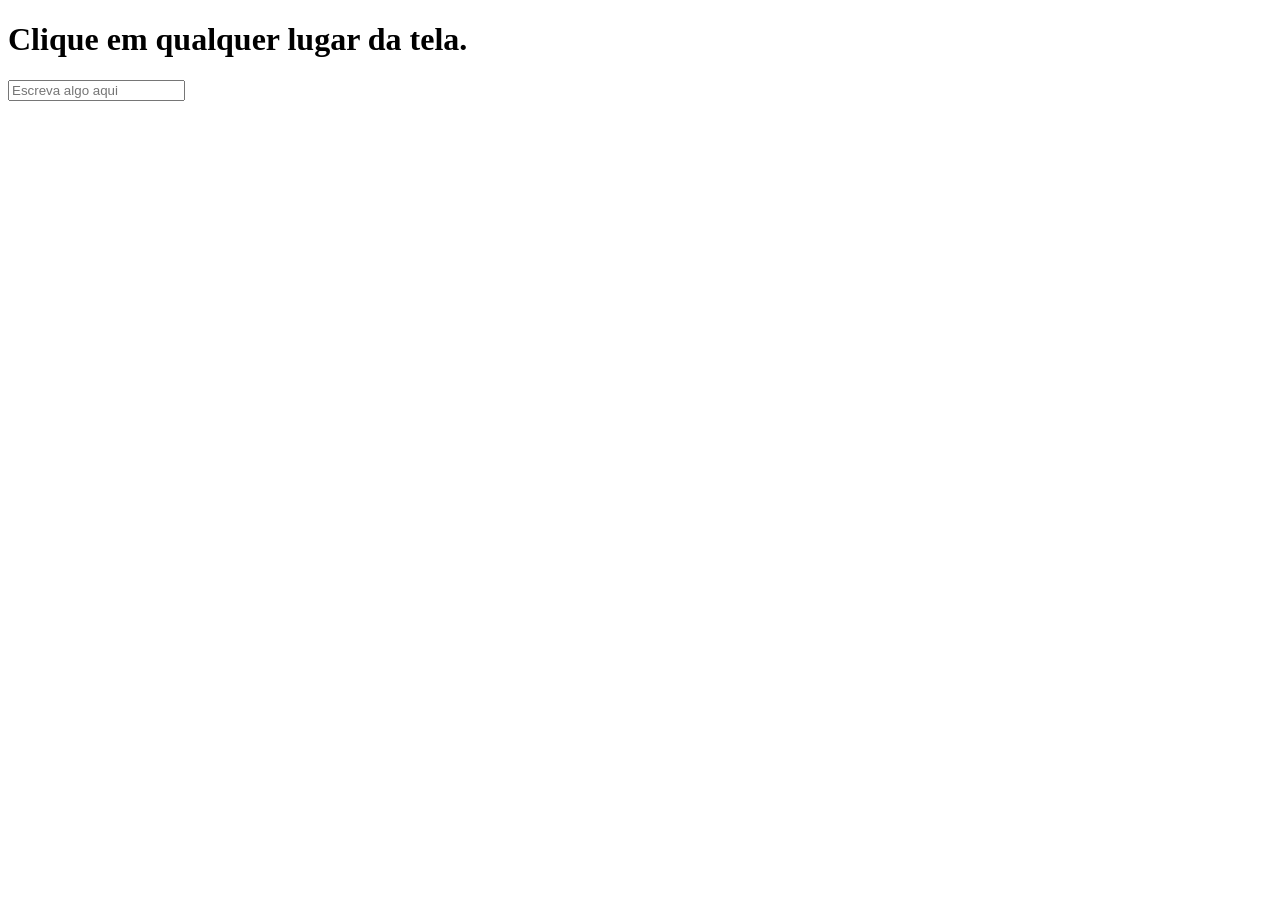
<file: teste.html>
<!DOCTYPE html>
<html lang="pt-BR">
<head>
    <meta charset="UTF-8">
    <meta name="viewport" content="width=device-width, initial-scale=1.0">
    <title>Tela Cheia e Tela Ligada (Mínimo)</title>
</head>
<body>

    <h1 id="status">Clique em qualquer lugar da tela.</h1>
    <input type="text" id="text-input" placeholder="Escreva algo aqui">

    <script>
        let wakeLock = null;
        const rootElement = document.documentElement;
        const statusElement = document.getElementById('status');
        const textInput = document.getElementById('text-input');

        /**
         * 1. Solicita o modo Tela Cheia (Fullscreen API) no elemento raiz.
         */
        function goFullScreen() {
            try {
                // Tenta usar a versão padrão
                if (rootElement.requestFullscreen) {
                    rootElement.requestFullscreen();
                }
                // Tenta usar o prefixo webkit (Safari/Chrome antigos)
                else if (rootElement.webkitRequestFullscreen) {
                    rootElement.webkitRequestFullscreen();
                }
            } catch (e) {
                console.error("Falha ao entrar em Tela Cheia:", e);
            }
        }

        /**
         * 2. Solicita o bloqueio de despertar (Wake Lock API) para manter a tela ativa.
         */
        async function keepScreenAwake() {
            if ('wakeLock' in navigator) {
                try {
                    // Solicita o bloqueio de despertar para a tela
                    wakeLock = await navigator.wakeLock.request('screen');
                    statusElement.textContent = 'Tela Cheia ATIVA e Tela Ligada.';

                    // Adiciona um listener simples para logar quando for liberado
                    wakeLock.addEventListener('release', () => {
                        console.log('Wake Lock liberado pelo sistema.');
                    });

                } catch (err) {
                    // Falhou ou não suportado (ex: iOS/Safari tem suporte limitado)
                    statusElement.textContent += ' (Erro: Wake Lock não funcionou/suportado).';
                    console.error(`Falha ao ativar Wake Lock: ${err.name}, ${err.message}`);
                }
            } else {
                statusElement.textContent += ' (Aviso: Wake Lock API não suportada).';
                console.warn('Wake Lock API não suportada neste navegador.');
            }
        }

        /**
         * 3. Função principal acionada pelo primeiro clique.
         */
        function activateFeatures(event) {
            // Se o clique for no input, permite continuar editando.
            // A tela cheia pode 'esconder' a barra de navegação no mobile.
            if (event.target === textInput) {
                // Se for o input, não há necessidade de remover o listener agora.
            }

            goFullScreen();
            keepScreenAwake();

            // Remove o listener para que não tente ativar novamente a cada clique.
            document.body.removeEventListener('click', activateFeatures);
        }

        // Adiciona o listener de evento ao corpo do documento.
        document.body.addEventListener('click', activateFeatures);

        // Listener para reativar o clique se o usuário sair da tela cheia manualmente.
        document.addEventListener('fullscreenchange', () => {
            if (!document.fullscreenElement) {
                if (wakeLock !== null) {
                    wakeLock.release().then(() => wakeLock = null); // Libera o wake lock
                }
                statusElement.textContent = 'Clique em qualquer lugar da tela.';
                // Adiciona o listener de volta para permitir reativação.
                document.body.addEventListener('click', activateFeatures);
            }
        });

    </script>
</body>
</html>
</file>
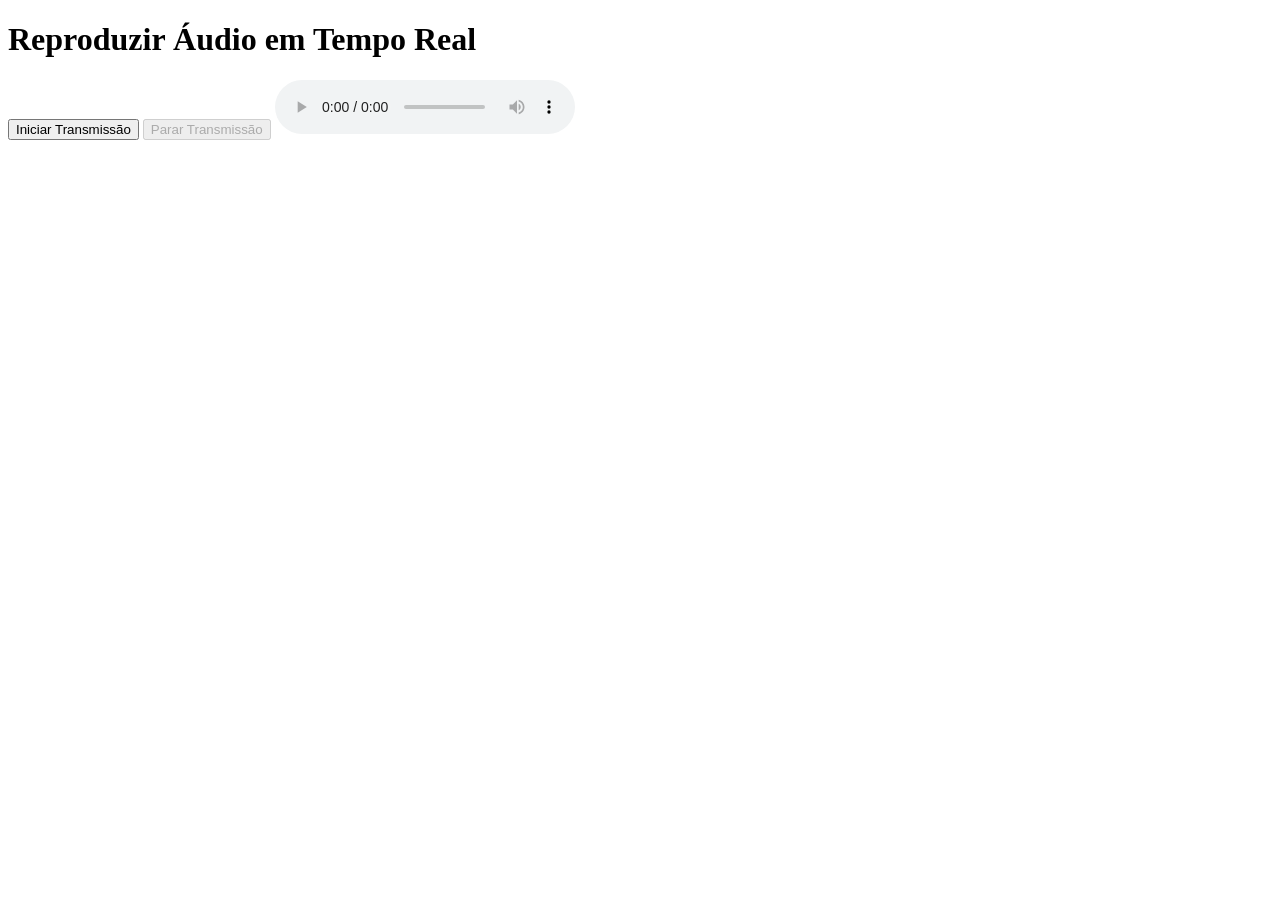
<file: files/teste.html>
<!DOCTYPE html>
<html lang="pt-BR">
<head>
    <meta charset="UTF-8">
    <meta name="viewport" content="width=device-width, initial-scale=1.0">
    <title>Reproduzir Áudio em Tempo Real</title>
</head>
<body>
    <h1>Reproduzir Áudio em Tempo Real</h1>
    <button id="startButton">Iniciar Transmissão</button>
    <button id="stopButton" disabled>Parar Transmissão</button>
    <audio id="audioPlayback" controls autoplay></audio>

    <script>
        const startButton = document.getElementById('startButton');
        const stopButton = document.getElementById('stopButton');
        const audioPlayback = document.getElementById('audioPlayback');

        let mediaStream;

        startButton.addEventListener('click', async () => {
            mediaStream = await navigator.mediaDevices.getUserMedia({ audio: true });
            audioPlayback.srcObject = mediaStream;

            startButton.disabled = true;
            stopButton.disabled = false;
        });

        stopButton.addEventListener('click', () => {
            const tracks = mediaStream.getTracks();
            tracks.forEach(track => track.stop());

            startButton.disabled = false;
            stopButton.disabled = true;
        });
    </script>
</body>
</html>
</file>
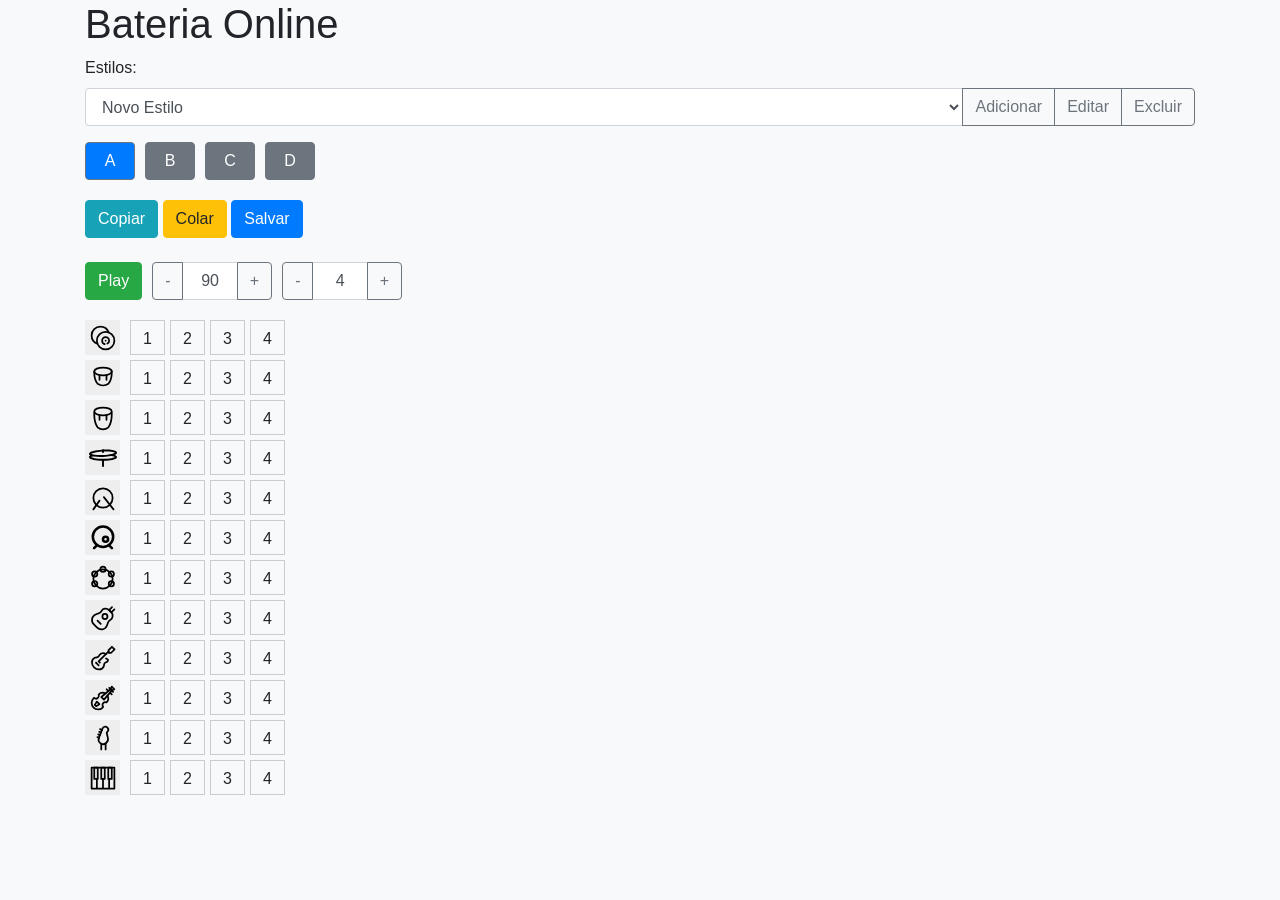
<file: src/bateria.html>
<!DOCTYPE html>
<html lang="pt-br">

<head>
    <meta charset="UTF-8">
    <meta name="viewport" content="width=device-width, initial-scale=1.0">
    <title>Bateria Online</title>
    <link rel="stylesheet" href="./assets/lib/css/Bootstrap/4.5.2/bootstrap.min.css">
    <link rel="stylesheet" href="assets/css/bateria.css">
</head>

<body>
    <div class="container-lg">
        <h1>Bateria Online</h1>

        <div class="form-group">
            <label for="style">Estilos:</label>
            <div class="input-group">
                <select class="form-control" id="style">
                </select>
                <div class="input-group-append">
                    <button class="btn btn-outline-secondary" type="button" id="addStyle">Adicionar</button>
                    <button class="btn btn-outline-secondary" type="button" id="editStyle">Editar</button>
                    <button class="btn btn-outline-secondary" type="button" id="deleteStyle">Excluir</button>
                </div>
            </div>
        </div>

        <div class="rhythm-buttons">
            <button id="rhythm-a" class="btn btn-secondary rhythm-button">A</button>
            <button id="rhythm-b" class="btn btn-secondary rhythm-button">B</button>
            <button id="rhythm-c" class="btn btn-secondary rhythm-button">C</button>
            <button id="rhythm-d" class="btn btn-secondary rhythm-button">D</button>
        </div>

        <div class="copy-paste-save-buttons">
            <button id="copy-rhythm" class="btn btn-info">Copiar</button>
            <button id="paste-rhythm" class="btn btn-warning">Colar</button>
            <button id="save-rhythm" class="btn btn-primary">Salvar</button>
        </div>

        <br />

        <div class="controls">
            <button id="play-pause" class="btn btn-success">Play</button>

            <div class="input-group" style="width: 120px;">
                <div class="input-group-prepend">
                    <button class="btn btn-outline-secondary decrement-bpm" type="button">-</button>
                </div>
                <input type="text" id="bpm" value="90" class="form-control text-center" aria-label="BPM"
                       aria-describedby="basic-addon1">
                <div class="input-group-append">
                    <button class="btn btn-outline-secondary increment-bpm" type="button">+</button>
                </div>
            </div>

            <div class="input-group" style="width: 120px;">
                <div class="input-group-prepend">
                    <button class="btn btn-outline-secondary decrement-steps" type="button">-</button>
                </div>
                <input type="text" id="num-steps" value="4" class="form-control text-center" aria-label="Num Steps"
                       aria-describedby="basic-addon1">
                <div class="input-group-append">
                    <button class="btn btn-outline-secondary increment-steps" type="button">+</button>
                </div>
            </div>
        </div>

        <div id="tracks">
        </div>

    </div>

    <script src="assets/js/DrumMachine.js"></script>
    <script src="assets/js/bateria.js"></script>
</body>

</html>
</file>
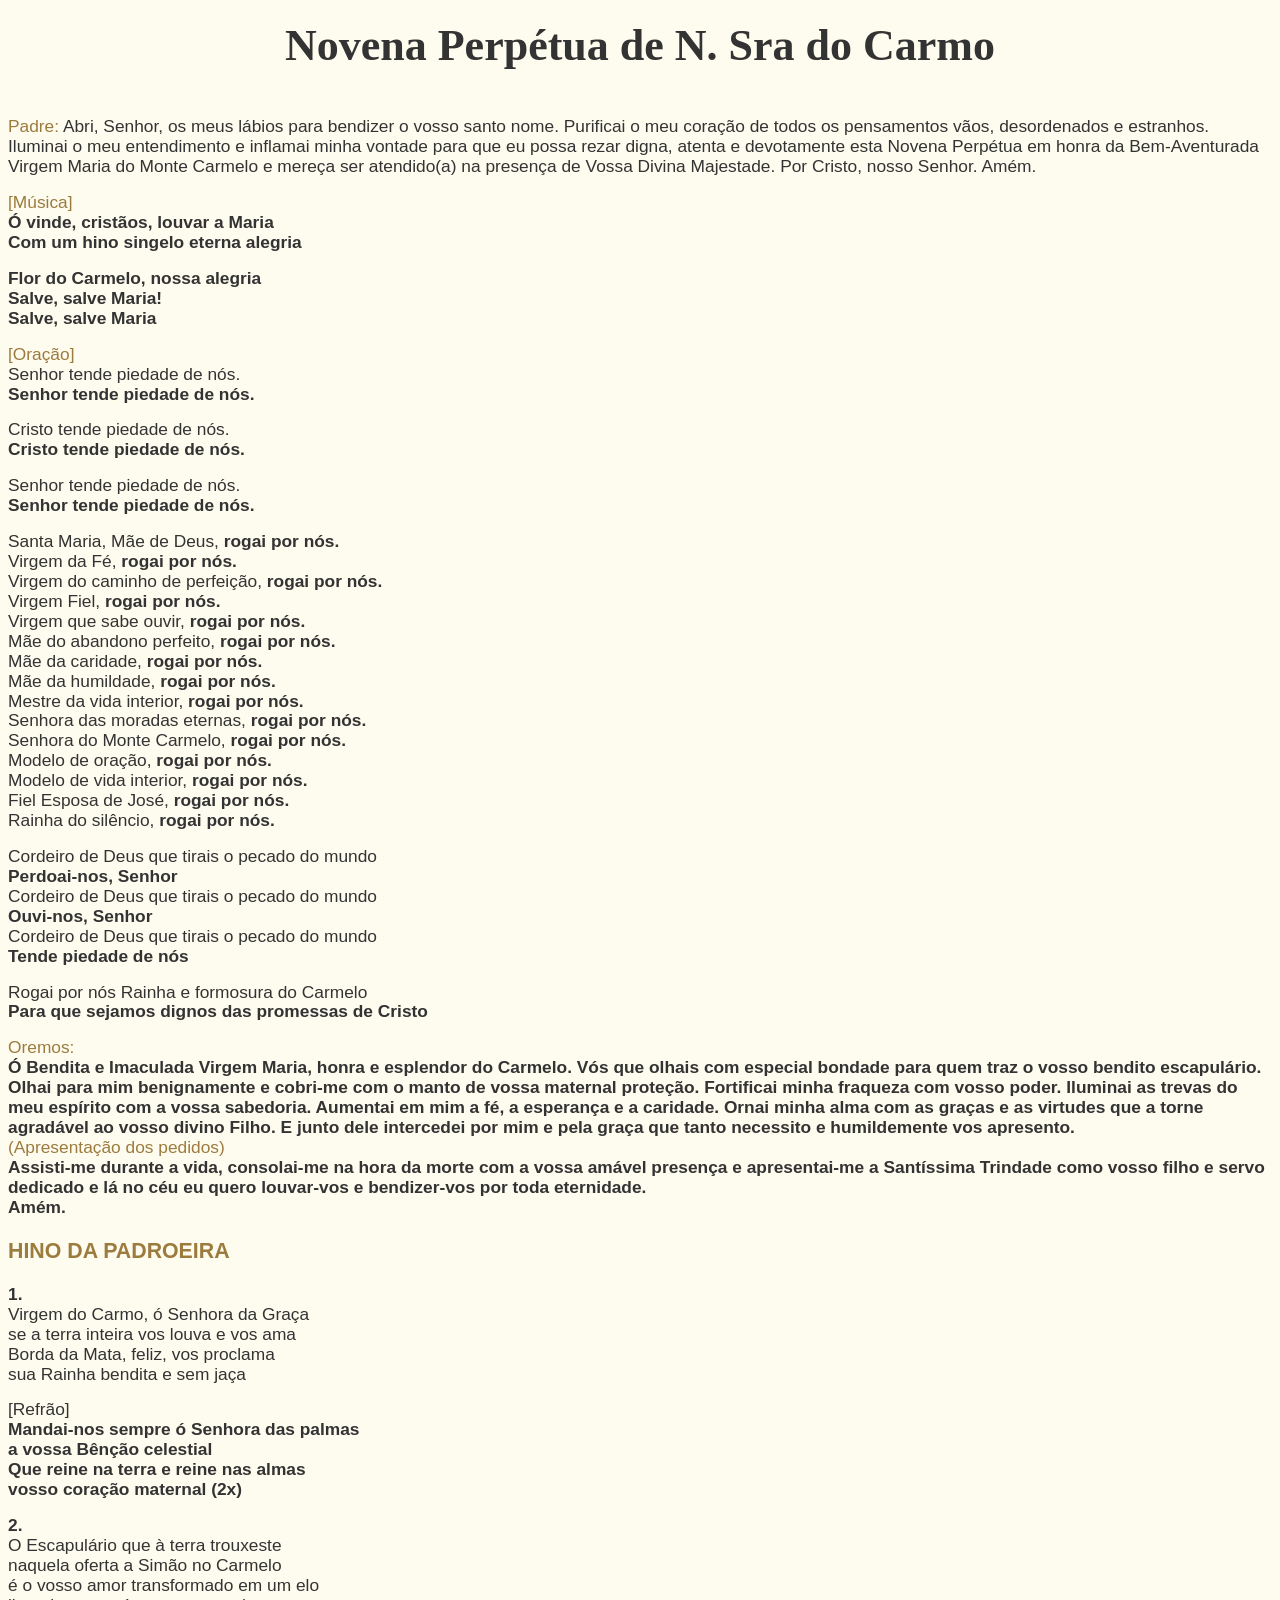
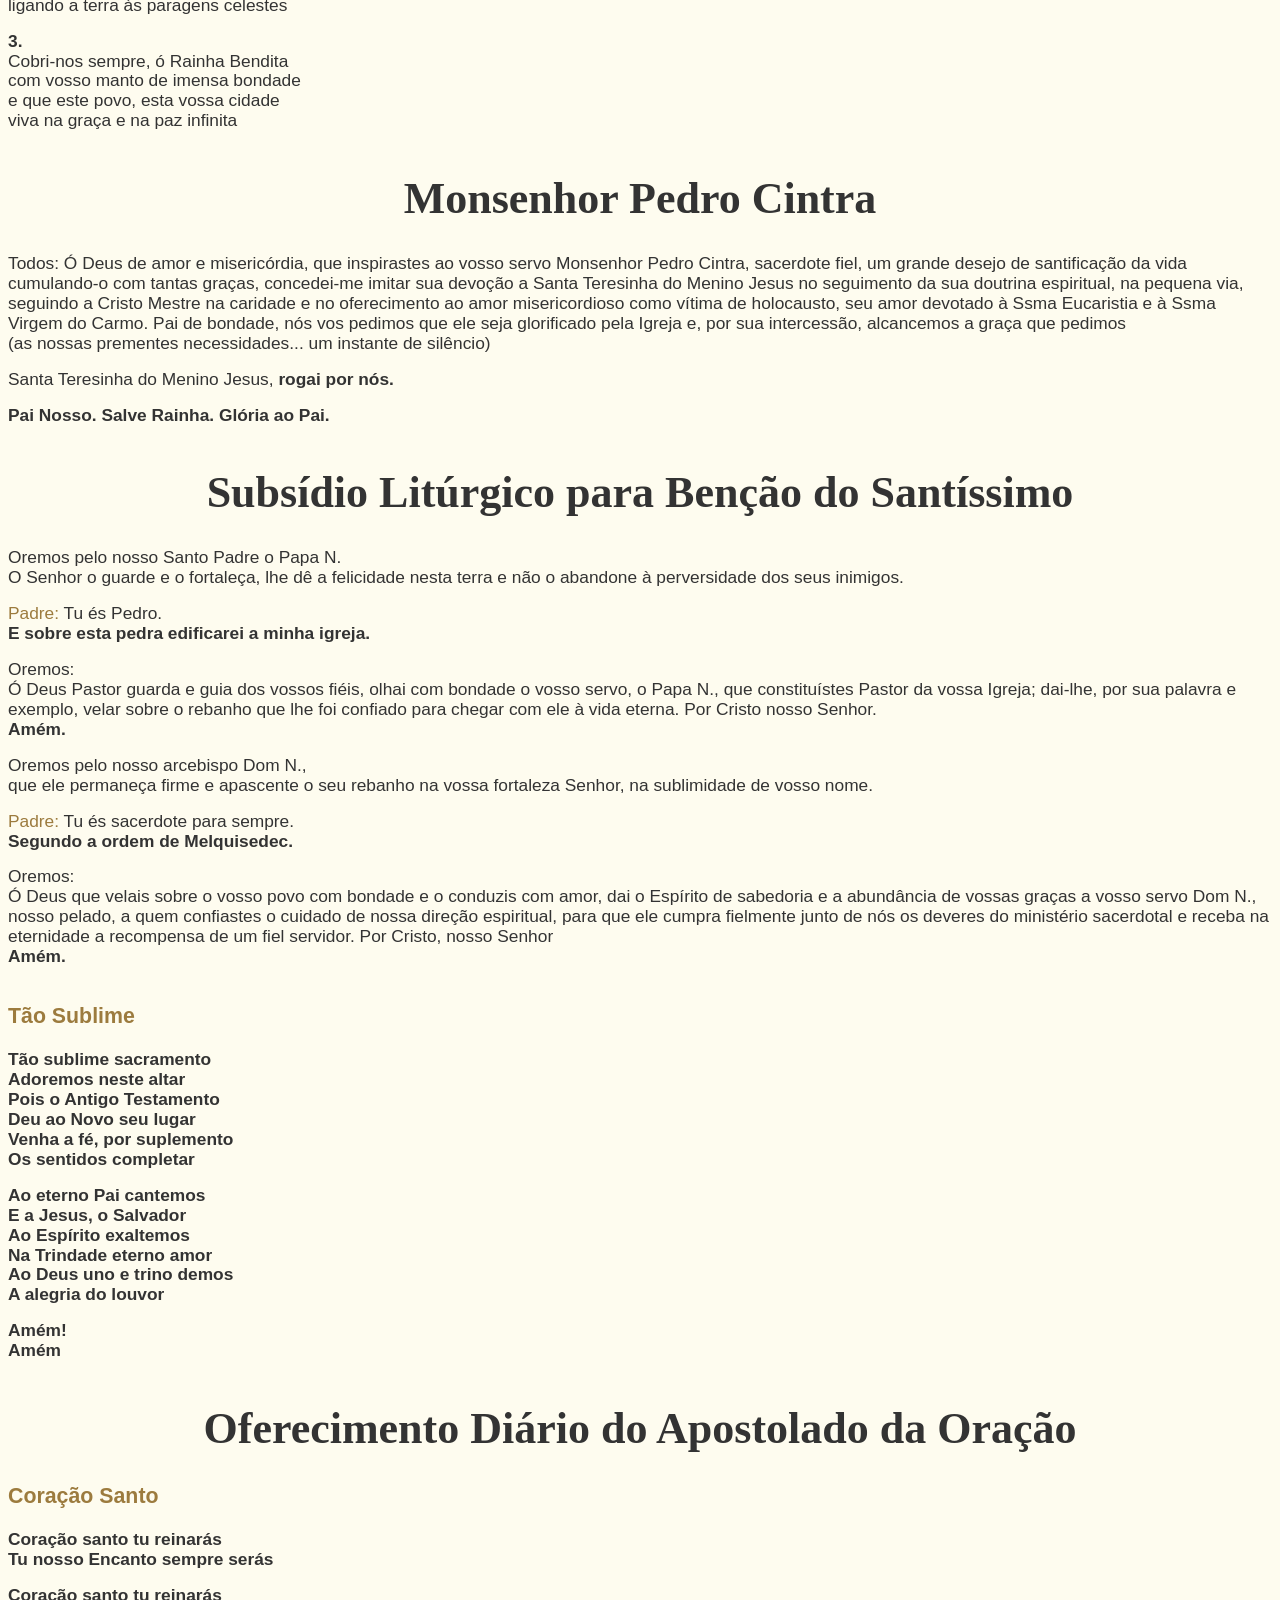
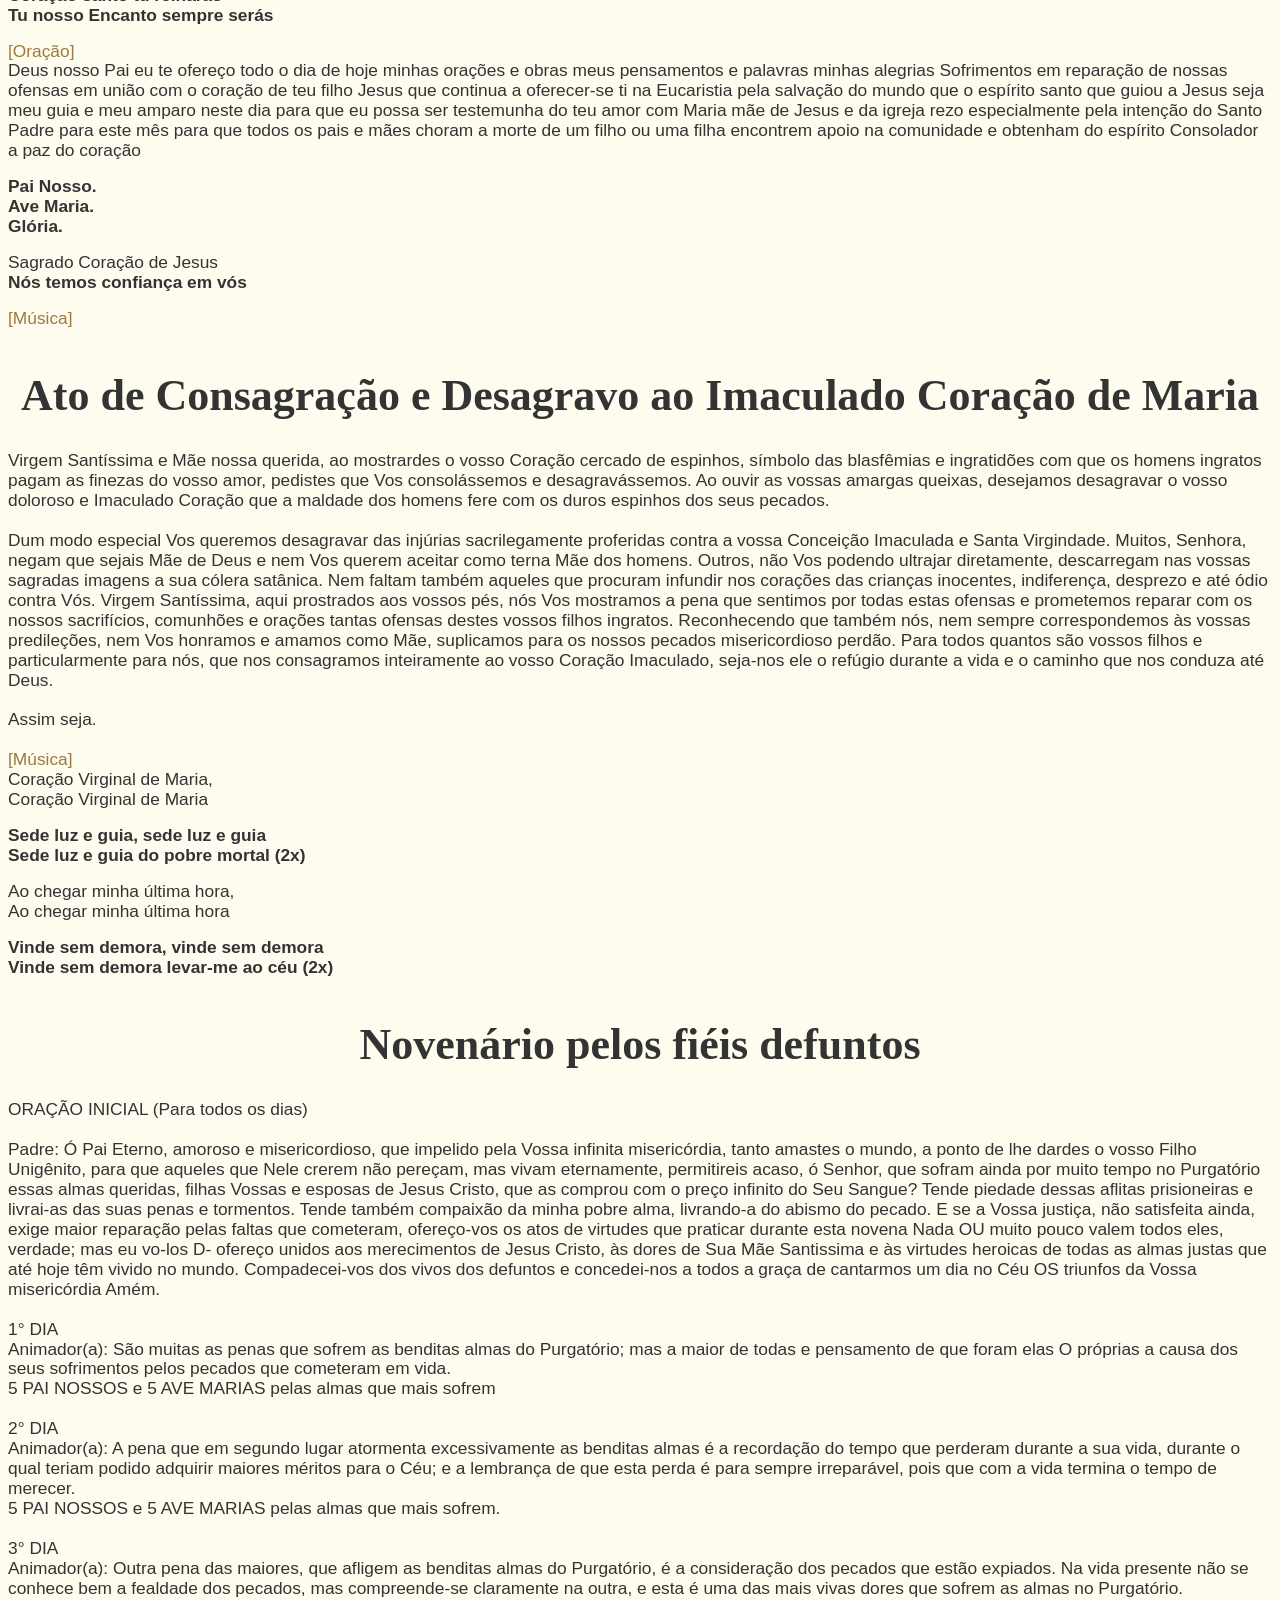
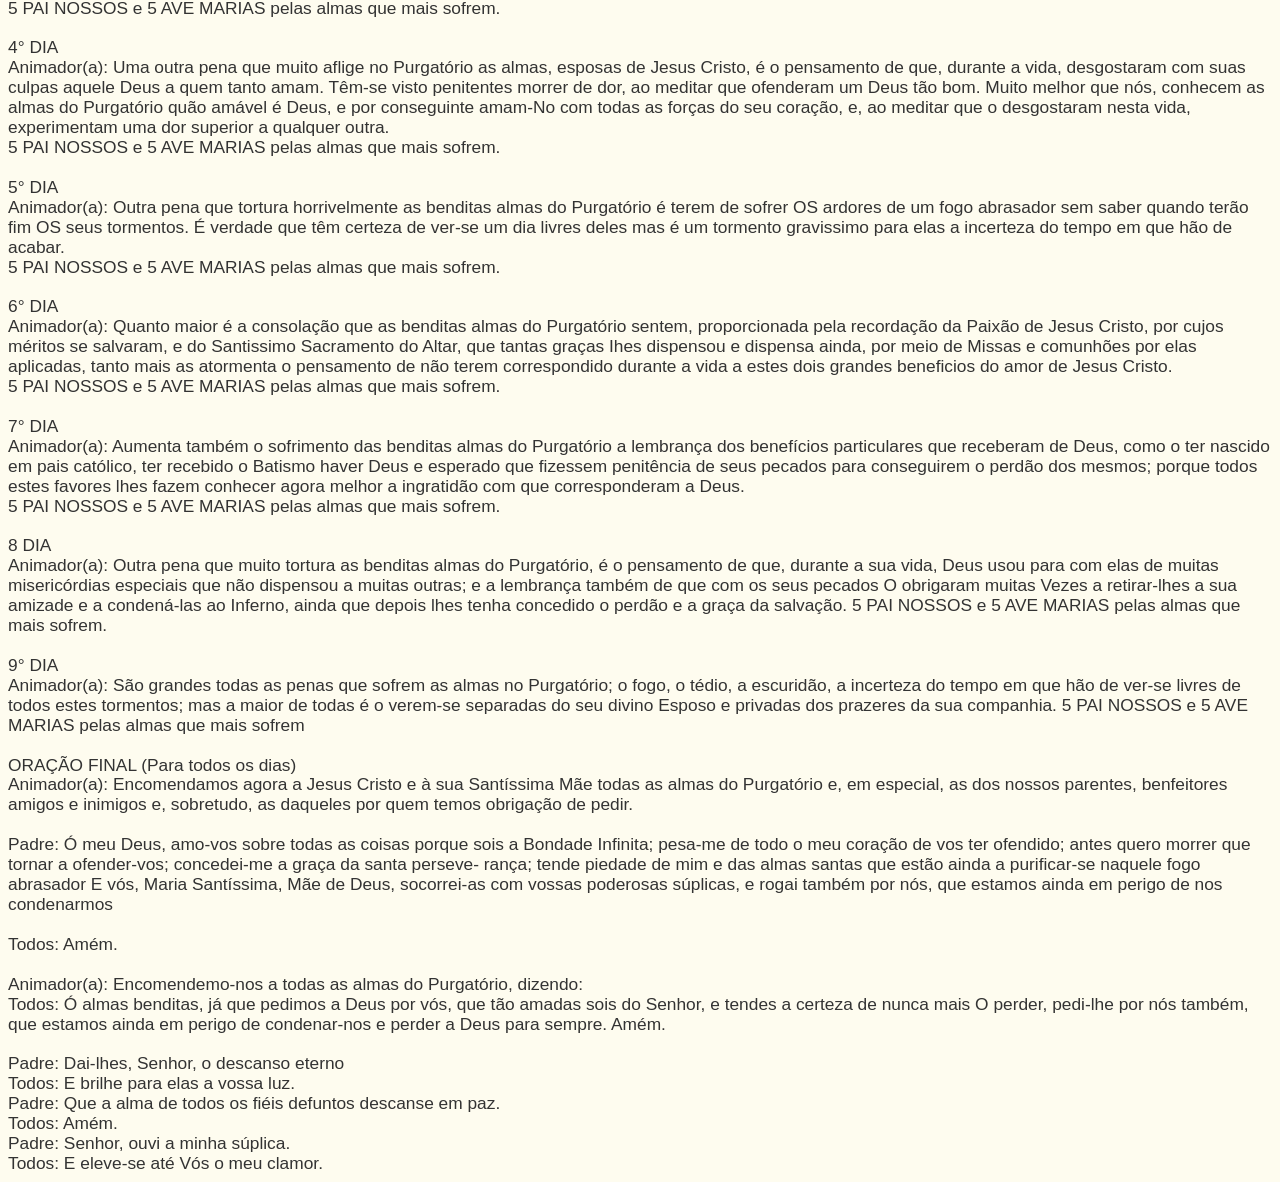
<file: src/oracoes.html>
<html>

<head>
<meta content="text/html; charset=UTF-8" http-equiv="content-type">
<link rel="stylesheet" href="./assets/css/frames-styles.css">
</head>

<body class="doc-content">
<h1>Novena Perpétua de N. Sra do Carmo</h1>

<p class="breakline"></p>
<p><span class="brown">Padre:</span> Abri, Senhor, os meus lábios para bendizer o vosso santo nome. Purificai o meu coração de todos os pensamentos vãos, desordenados e estranhos. Iluminai o meu entendimento e inflamai minha vontade para que eu possa rezar digna, atenta e devotamente esta Novena Perpétua  em honra da Bem-Aventurada Virgem Maria do Monte Carmelo e mereça ser atendido(a) na presença de Vossa Divina Majestade. Por Cristo, nosso Senhor. Amém.</p>
<p class="breakline"></p>

<p class="brown">[Música]</p>
<p class="bold">Ó vinde, cristãos, louvar a Maria</p>
<p class="bold">Com um hino singelo eterna alegria</p>
<p class="breakline"></p>
<p class="bold">Flor do Carmelo, nossa alegria</p>
<p class="bold">Salve, salve Maria!</p>
<p class="bold">Salve, salve Maria</p>
<p class="breakline"></p>

<p class="brown">[Oração]</p>
<p>Senhor tende piedade de nós.</p>
<p class="bold">Senhor tende piedade de nós.</p>
<p class="breakline"></p>
<p>Cristo tende piedade de nós.</p>
<p class="bold">Cristo tende piedade de nós.</p>
<p class="breakline"></p>
<p>Senhor tende piedade de nós.</p>
<p class="bold">Senhor tende piedade de nós.</p>
<p class="breakline"></p>

<p>Santa Maria, Mãe de Deus, <span class="bold">rogai por nós.</span></p>
<p>Virgem da Fé, <span class="bold">rogai por nós.</span></p>
<p>Virgem do caminho de perfeição, <span class="bold">rogai por nós.</span></p>
<p>Virgem Fiel, <span class="bold">rogai por nós.</span></p>
<p>Virgem que sabe ouvir, <span class="bold">rogai por nós.</span></p>
<p>Mãe do abandono perfeito, <span class="bold">rogai por nós.</span></p>
<p>Mãe da caridade, <span class="bold">rogai por nós.</span></p>
<p>Mãe da humildade, <span class="bold">rogai por nós.</span></p>
<p>Mestre da vida interior, <span class="bold">rogai por nós.</span></p>
<p>Senhora das moradas eternas, <span class="bold">rogai por nós.</span></p>
<p>Senhora do Monte Carmelo, <span class="bold">rogai por nós.</span></p>
<p>Modelo de oração, <span class="bold">rogai por nós.</span></p>
<p>Modelo de vida interior, <span class="bold">rogai por nós.</span></p>
<p>Fiel Esposa de José, <span class="bold">rogai por nós.</span></p>
<p>Rainha do silêncio, <span class="bold">rogai por nós.</span></p>
<p class="breakline"></p>

<p>Cordeiro de Deus que tirais o pecado do mundo</p>
<p class="bold">Perdoai-nos, Senhor</p>
<p>Cordeiro de Deus que tirais o pecado do mundo</p>
<p class="bold">Ouvi-nos, Senhor</p>
<p>Cordeiro de Deus que tirais o pecado do mundo</p>
<p class="bold">Tende piedade de nós</p>

<p class="breakline"></p>
<p>Rogai por nós Rainha e formosura do Carmelo</p>
<p class="bold">Para que sejamos dignos das promessas de Cristo</p>

<p class="breakline"></p>
<p class="brown">Oremos:</p>
<p class="bold">Ó Bendita e Imaculada Virgem Maria, honra e esplendor do Carmelo. Vós que olhais com especial bondade para quem traz o vosso bendito escapulário. Olhai para mim benignamente e cobri-me com o manto de vossa maternal proteção. Fortificai minha fraqueza com vosso poder. Iluminai as trevas do meu espírito com a vossa sabedoria. Aumentai em mim a fé, a esperança e a caridade. Ornai minha alma com as graças e as virtudes que a torne agradável ao vosso divino Filho. E junto dele intercedei por mim e pela graça que tanto necessito e humildemente vos apresento.</p>
<p class="brown">(Apresentação dos pedidos)</p>
<p class="bold">Assisti-me durante a vida, consolai-me na hora da morte com a vossa amável presença e apresentai-me a Santíssima Trindade como vosso filho e servo dedicado e lá no céu eu quero louvar-vos e bendizer-vos por toda eternidade.</p>
<p class="bold">Amém.</p>

<h3>HINO DA PADROEIRA</h3>
<p class="bold">1.</p>
<p>Virgem do Carmo, ó Senhora da Graça</p>
<p>se a terra inteira vos louva e vos ama</p>
<p>Borda da Mata, feliz, vos proclama</p>
<p>sua Rainha bendita e sem jaça</p>
<p class="breakline"></p>

<p class="">[Refrão]</p>
<p class="bold">Mandai-nos sempre ó Senhora das palmas</p>
<p class="bold">a vossa Bênção celestial</p>
<p class="bold">Que reine na terra e reine nas almas</p>
<p class="bold">vosso coração maternal (2x)</p>

<p class="breakline"></p>
<p class="bold">2.</p>
<p>O Escapulário que à terra trouxeste</p>
<p>naquela oferta a Simão no Carmelo</p>
<p>é o vosso amor transformado em um elo</p>
<p>ligando a terra às paragens celestes</p>

<p class="breakline"></p>
<p class="bold">3.</p>
<p>Cobri-nos sempre, ó Rainha Bendita</p>
<p>com vosso manto de imensa bondade</p>
<p>e que este povo, esta vossa cidade</p>
<p>viva na graça e na paz infinita</p>


<h1>Monsenhor Pedro Cintra</h1>
<p>Todos: Ó Deus de amor e misericórdia, que inspirastes ao vosso servo Monsenhor Pedro
Cintra, sacerdote fiel, um grande desejo de
santificação da vida cumulando-o com tantas
graças, concedei-me imitar sua devoção a
Santa Teresinha do Menino Jesus no seguimento da sua doutrina espiritual, na pequena
via, seguindo a Cristo Mestre na caridade e no
oferecimento ao amor misericordioso como
vítima de holocausto, seu amor devotado à
Ssma Eucaristia e à Ssma Virgem do Carmo.
Pai de bondade, nós vos pedimos que ele
seja glorificado pela Igreja e, por sua intercessão, alcancemos a graça que pedimos
</p>
<p>(as nossas prementes necessidades... um instante de silêncio)</p>
<p class="breakline"></p>
<p>Santa Teresinha do Menino Jesus, <span class="bold">rogai por nós.</span></p>
<p class="breakline"></p>
<p class="bold">Pai Nosso. Salve Rainha. Glória ao Pai.</p>


<h1>Subsídio Litúrgico para Benção do Santíssimo</h1>
<p>Oremos pelo nosso Santo Padre o Papa N.</p>
<p>O Senhor o guarde e o fortaleça, lhe dê a felicidade nesta terra e não o abandone à perversidade dos seus inimigos.</p>
<p class="breakline"></p>

<p><span class="brown">Padre:</span> Tu és Pedro.</p>
<p class="bold">E sobre esta pedra edificarei a minha igreja.</p>
<p class="breakline"></p>
<p class="">Oremos:</p>
<p>Ó Deus Pastor guarda e guia dos vossos fiéis, olhai com bondade o vosso servo, o Papa N., que constituístes Pastor da vossa Igreja; dai-lhe, por sua palavra e exemplo, velar sobre o rebanho que lhe foi confiado para chegar com ele à vida eterna. Por Cristo nosso Senhor.
</p>
<p class="bold">Amém.</p>

<p class="breakline"></p>
<p>Oremos pelo nosso arcebispo Dom N.,</p>
<p>que ele permaneça firme e apascente o seu rebanho na vossa fortaleza Senhor, na sublimidade de vosso nome.</p>
<p class="breakline"></p>
<p><span class="brown">Padre:</span> Tu és sacerdote para sempre.</p>
<p class="bold">Segundo a ordem de Melquisedec.</p>
<p class="breakline"></p>
<p>Oremos:</p>
<p>Ó Deus que velais sobre o vosso povo com bondade e o conduzis com amor, dai o Espírito de sabedoria e a abundância de vossas graças a vosso servo Dom N., nosso pelado, a quem confiastes o cuidado de nossa direção espiritual, para que ele cumpra fielmente junto de nós os deveres do ministério sacerdotal e receba na eternidade a recompensa de um fiel servidor. Por Cristo, nosso Senhor
</p>
<p class="bold">Amém.</p>
<p class="breakline"></p>

<h3>Tão Sublime</h3>

<p class="bold">Tão sublime sacramento</p>
<p class="bold">Adoremos neste altar</p>
<p class="bold">Pois o Antigo Testamento</p>
<p class="bold">Deu ao Novo seu lugar</p>
<p class="bold">Venha a fé, por suplemento</p>
<p class="bold">Os sentidos completar</p>
<p class="breakline"></p>

<p class="bold">Ao eterno Pai cantemos</p>
<p class="bold">E a Jesus, o Salvador</p>
<p class="bold">Ao Espírito exaltemos</p>
<p class="bold">Na Trindade eterno amor</p>
<p class="bold">Ao Deus uno e trino demos</p>
<p class="bold">A alegria do louvor</p>

<p class="breakline"></p>
<p class="bold">Amém!</p>
<p class="bold">Amém</p>

<h1>Oferecimento Diário do Apostolado da Oração</h1>
<h3>Coração Santo</h3>
<p class="bold">Coração santo tu reinarás</p>
<p class="bold">Tu nosso Encanto sempre serás</p>
<p class="breakline"></p>
<p class="bold">Coração santo tu reinarás</p>
<p class="bold">Tu nosso Encanto sempre serás</p>
<p class="breakline"></p>

<p class="brown">[Oração]</p>
<p>Deus nosso Pai eu te ofereço todo o dia de hoje minhas orações e obras meus pensamentos e palavras minhas alegrias Sofrimentos em reparação de nossas ofensas em união com o coração de teu filho Jesus que continua a oferecer-se ti na Eucaristia pela salvação do mundo que o espírito santo que guiou a Jesus seja meu guia e meu amparo neste dia para que eu possa ser testemunha do teu amor com Maria mãe de Jesus e da igreja rezo especialmente pela intenção do Santo Padre para este mês para que todos os pais e mães choram a morte de um filho ou uma filha encontrem apoio na comunidade e obtenham do espírito Consolador a paz do coração</p>
<p class="breakline"></p>
<p class="bold">Pai Nosso.</p>
<p class="bold">Ave Maria.</p>
<p class="bold">Glória.</p>

<p class="breakline"></p>
<p>Sagrado Coração de Jesus</p>
<p class="bold">Nós temos confiança em vós</p>

<p class="breakline"></p>
<p class="brown">[Música]</p>

<h1>Ato de Consagração e Desagravo ao Imaculado Coração de Maria</h1>
<p>
Virgem Santíssima e Mãe nossa querida,
ao mostrardes o vosso Coração cercado de espinhos, símbolo das blasfêmias e ingratidões com que os homens ingratos pagam as finezas do vosso amor,
pedistes que Vos consolássemos e desagravássemos.
Ao ouvir as vossas amargas queixas, desejamos desagravar o vosso doloroso e Imaculado Coração
que a maldade dos homens fere com os duros espinhos dos seus pecados.
<br><br>
Dum modo especial Vos queremos desagravar das injúrias sacrilegamente proferidas contra a vossa Conceição Imaculada e Santa Virgindade.
Muitos, Senhora, negam que sejais Mãe de Deus
e nem Vos querem aceitar como terna Mãe dos homens.
Outros, não Vos podendo ultrajar diretamente,
descarregam nas vossas sagradas imagens a sua cólera satânica.
Nem faltam também aqueles que procuram infundir nos corações das crianças inocentes, indiferença, desprezo e até ódio contra Vós.
Virgem Santíssima, aqui prostrados aos vossos pés,
nós Vos mostramos a pena que sentimos por todas estas ofensas 
e prometemos reparar com os nossos sacrifícios, comunhões e orações tantas ofensas destes vossos filhos ingratos.
Reconhecendo que também nós, nem sempre correspondemos às vossas predileções,
nem Vos honramos e amamos como Mãe,
suplicamos para os nossos pecados misericordioso perdão.
Para todos quantos são vossos filhos e particularmente para nós,
que nos consagramos inteiramente ao vosso Coração Imaculado,
seja-nos ele o refúgio durante a vida e o caminho que nos conduza até Deus.
<br><br>
Assim seja.
<br><br>
</p>
        <p class="brown">[Música]</p>
        <p>Coração Virginal de Maria,</p>
        <p>Coração Virginal de Maria</p>
        <p class="breakline"></p>

        <p class="bold">Sede luz e guia, sede luz e guia</p>
        <p class="bold">Sede luz e guia do pobre mortal (2x)</p>

        <p class="breakline"></p>
        <p>Ao chegar minha última hora,</p>
        <p>Ao chegar minha última hora</p>

        <p class="breakline"></p>
        <p class="bold">Vinde sem demora, vinde sem demora</p>
        <p class="bold">Vinde sem demora levar-me ao céu (2x)</p>
    
        

<h1>Novenário pelos fiéis defuntos</h1>
<p>ORAÇÃO INICIAL (Para todos os dias)
<br><br>
Padre: Ó Pai Eterno, amoroso e misericordioso, que impelido pela Vossa infinita misericórdia, tanto amastes o mundo, a ponto de lhe dardes o vosso Filho Unigênito, para que aqueles que Nele crerem não pereçam, mas vivam eternamente, permitireis acaso, ó Senhor, que sofram ainda por muito tempo no Purgatório essas almas queridas, filhas Vossas e esposas de Jesus Cristo, que as comprou com o preço infinito do Seu Sangue? Tende piedade dessas aflitas prisioneiras e livrai-as das suas penas e tormentos. Tende também compaixão da minha pobre alma, livrando-a do abismo do pecado. E se a Vossa justiça, não satisfeita ainda, exige maior reparação pelas faltas que cometeram, ofereço-vos os atos de virtudes que praticar durante esta novena
Nada OU muito pouco valem todos eles, verdade; mas eu vo-los D- ofereço unidos aos merecimentos de Jesus Cristo, às dores de Sua Mãe Santissima e às virtudes heroicas de todas as almas justas que até hoje têm vivido no mundo. Compadecei-vos dos vivos dos defuntos e concedei-nos a todos a graça de cantarmos um dia no Céu OS triunfos da Vossa misericórdia Amém.
<br><br>
1° DIA
<br>Animador(a): São muitas as penas que sofrem as benditas almas do Purgatório; mas a maior de todas e pensamento de que foram elas O próprias a causa dos seus sofrimentos pelos pecados que cometeram em vida.
<br>
5 PAI NOSSOS e 5 AVE MARIAS pelas almas que mais sofrem
<br><br>
2° DIA 
<br>Animador(a): A pena que em segundo lugar atormenta excessivamente as benditas almas é a recordação do tempo que perderam durante a sua vida, durante o qual teriam podido adquirir maiores méritos para o Céu; e a lembrança de que esta perda é para sempre irreparável, pois que com a vida termina o tempo de merecer.
<br>
5 PAI NOSSOS e 5 AVE MARIAS pelas almas que mais sofrem.
<br><br>
3° DIA
<br>Animador(a): Outra pena das maiores, que afligem as benditas almas do Purgatório, é a consideração dos pecados que estão expiados. Na vida presente não se conhece bem a fealdade dos pecados, mas compreende-se claramente na outra, e esta é uma das mais vivas dores que sofrem as almas no Purgatório.
<br>
5 PAI NOSSOS e 5 AVE MARIAS pelas almas que mais sofrem.
<br><br>
4° DIA
<br>Animador(a): Uma outra pena que muito aflige no Purgatório as almas, esposas de Jesus Cristo, é o pensamento de que, durante a vida, desgostaram com suas culpas aquele Deus a quem tanto amam. Têm-se visto penitentes morrer de dor, ao meditar que ofenderam um Deus tão bom. Muito melhor que nós, conhecem as almas do Purgatório quão amável é Deus, e por conseguinte amam-No com todas as forças do seu coração, e, ao meditar que o desgostaram nesta vida, experimentam uma dor superior a qualquer outra.
<br>
5 PAI NOSSOS e 5 AVE MARIAS pelas almas que mais sofrem.
<br><br>
5° DIA
<br>Animador(a): Outra pena que tortura horrivelmente as benditas almas do Purgatório é terem de sofrer OS ardores de um fogo abrasador sem saber quando terão fim OS seus tormentos. É verdade que têm certeza de ver-se um dia livres deles mas é um tormento gravissimo para elas a incerteza do tempo em que hão de acabar.
<br>
5 PAI NOSSOS e 5 AVE MARIAS pelas almas que mais sofrem.
<br><br>
6° DIA
<br>Animador(a): Quanto maior é a consolação que as benditas almas do Purgatório sentem, proporcionada pela recordação da Paixão de Jesus Cristo, por cujos méritos se salvaram, e do Santissimo Sacramento do Altar, que tantas graças Ihes dispensou e dispensa ainda, por meio de Missas e comunhões por elas aplicadas, tanto mais as atormenta o pensamento de não terem correspondido durante a vida a estes dois grandes beneficios do amor de Jesus Cristo.
<br>
5 PAI NOSSOS e 5 AVE MARIAS pelas almas que mais sofrem.
<br><br>
7° DIA
<br>Animador(a): Aumenta também o sofrimento das benditas almas do Purgatório a lembrança dos benefícios particulares que receberam de Deus, como o ter nascido em pais católico, ter recebido o Batismo haver Deus e esperado que fizessem penitência de seus pecados para conseguirem o perdão dos mesmos; porque todos estes favores lhes fazem conhecer agora melhor a ingratidão com que corresponderam a Deus.
<br>
5 PAI NOSSOS e 5 AVE MARIAS pelas almas que mais sofrem.
<br><br>
8 DIA
<br>Animador(a): Outra pena que muito tortura as benditas almas do Purgatório, é o pensamento de que, durante a sua vida, Deus usou para com elas de muitas misericórdias especiais que não dispensou a muitas outras; e a lembrança também de que com os seus pecados O obrigaram muitas Vezes a retirar-lhes a sua amizade e a condená-las ao Inferno, ainda que depois lhes tenha concedido o perdão e a graça da salvação. 5 PAI NOSSOS e 5 AVE MARIAS pelas almas que mais sofrem.
<br><br>
9° DIA
<br>Animador(a): São grandes todas as penas que sofrem as almas no Purgatório; o  fogo, o tédio, a escuridão, a incerteza do tempo em que hão de ver-se  livres de todos estes tormentos; mas a maior de todas é o verem-se  separadas do seu divino Esposo e privadas dos prazeres da sua companhia.
5 PAI NOSSOS e 5 AVE MARIAS pelas almas que mais sofrem
<br><br>
ORAÇÃO FINAL (Para todos os dias)
<br>Animador(a): Encomendamos agora a Jesus Cristo e à sua Santíssima Mãe todas as  almas do Purgatório e, em especial, as dos nossos parentes, benfeitores  amigos e inimigos e, sobretudo, as daqueles por quem temos obrigação de pedir.
<br><br>
Padre: Ó meu Deus, amo-vos sobre todas as coisas porque sois a Bondade  Infinita; pesa-me de todo o meu coração de vos ter ofendido; antes quero  morrer que tornar a ofender-vos; concedei-me a graça da santa perseve-  rança; tende piedade de mim e das almas santas que estão ainda a  purificar-se naquele fogo abrasador  E vós, Maria Santíssima, Mãe de Deus, socorrei-as com vossas  poderosas súplicas, e rogai também por nós, que estamos ainda em perigo  de nos condenarmos
<br><br>
Todos: Amém.
<br><br>
Animador(a): Encomendemo-nos a todas as almas do Purgatório, dizendo:
<br>Todos: Ó almas benditas, já que pedimos a Deus por vós, que tão amadas sois do Senhor, e tendes a certeza de nunca mais O perder, pedi-lhe por nós também, que estamos ainda em perigo de condenar-nos e  perder a Deus para sempre. Amém.
<br><br>
Padre: Dai-lhes, Senhor, o descanso eterno
<br>Todos: E brilhe para elas a vossa luz.
<br>
Padre: Que a alma de todos os fiéis defuntos descanse em paz.
<br>
Todos: Amém.
<br>
Padre: Senhor, ouvi a minha súplica.
<br> 
Todos: E eleve-se até Vós o meu clamor.
</p>
</body>

</html>
</file>
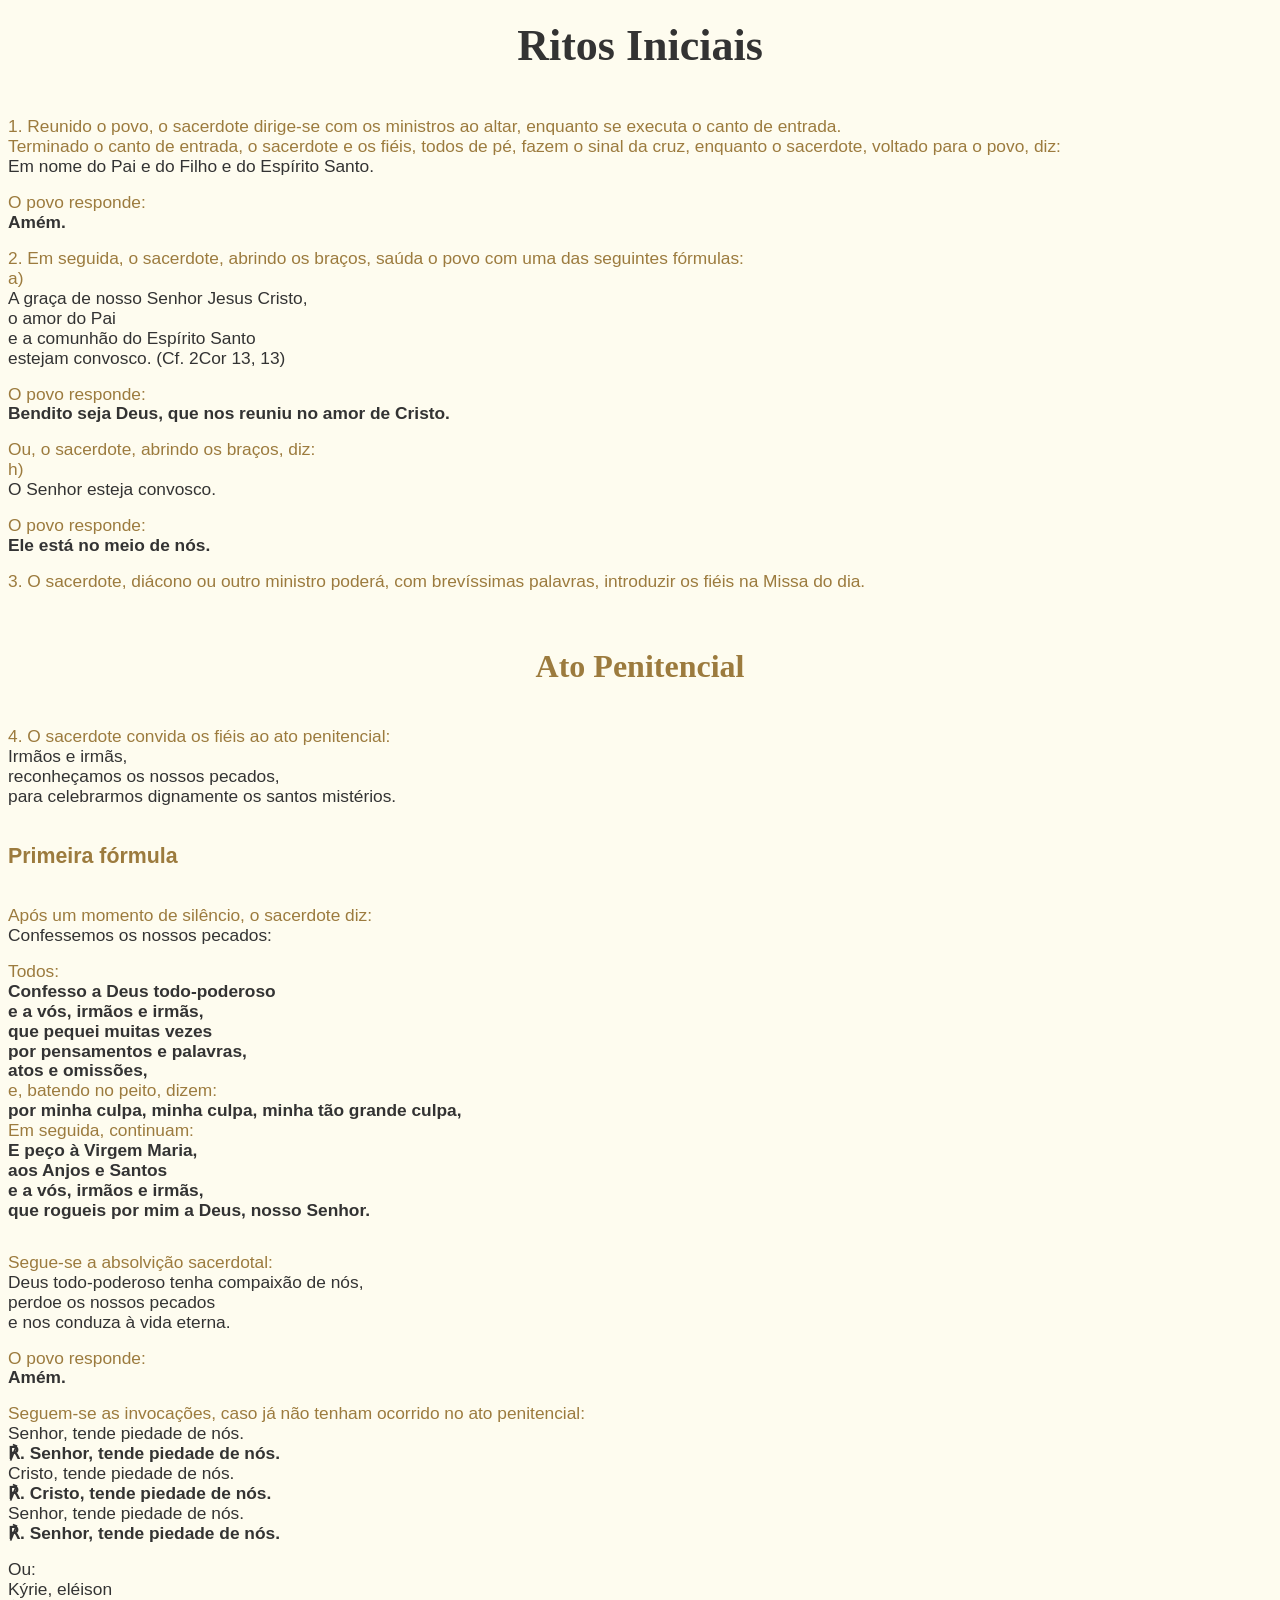
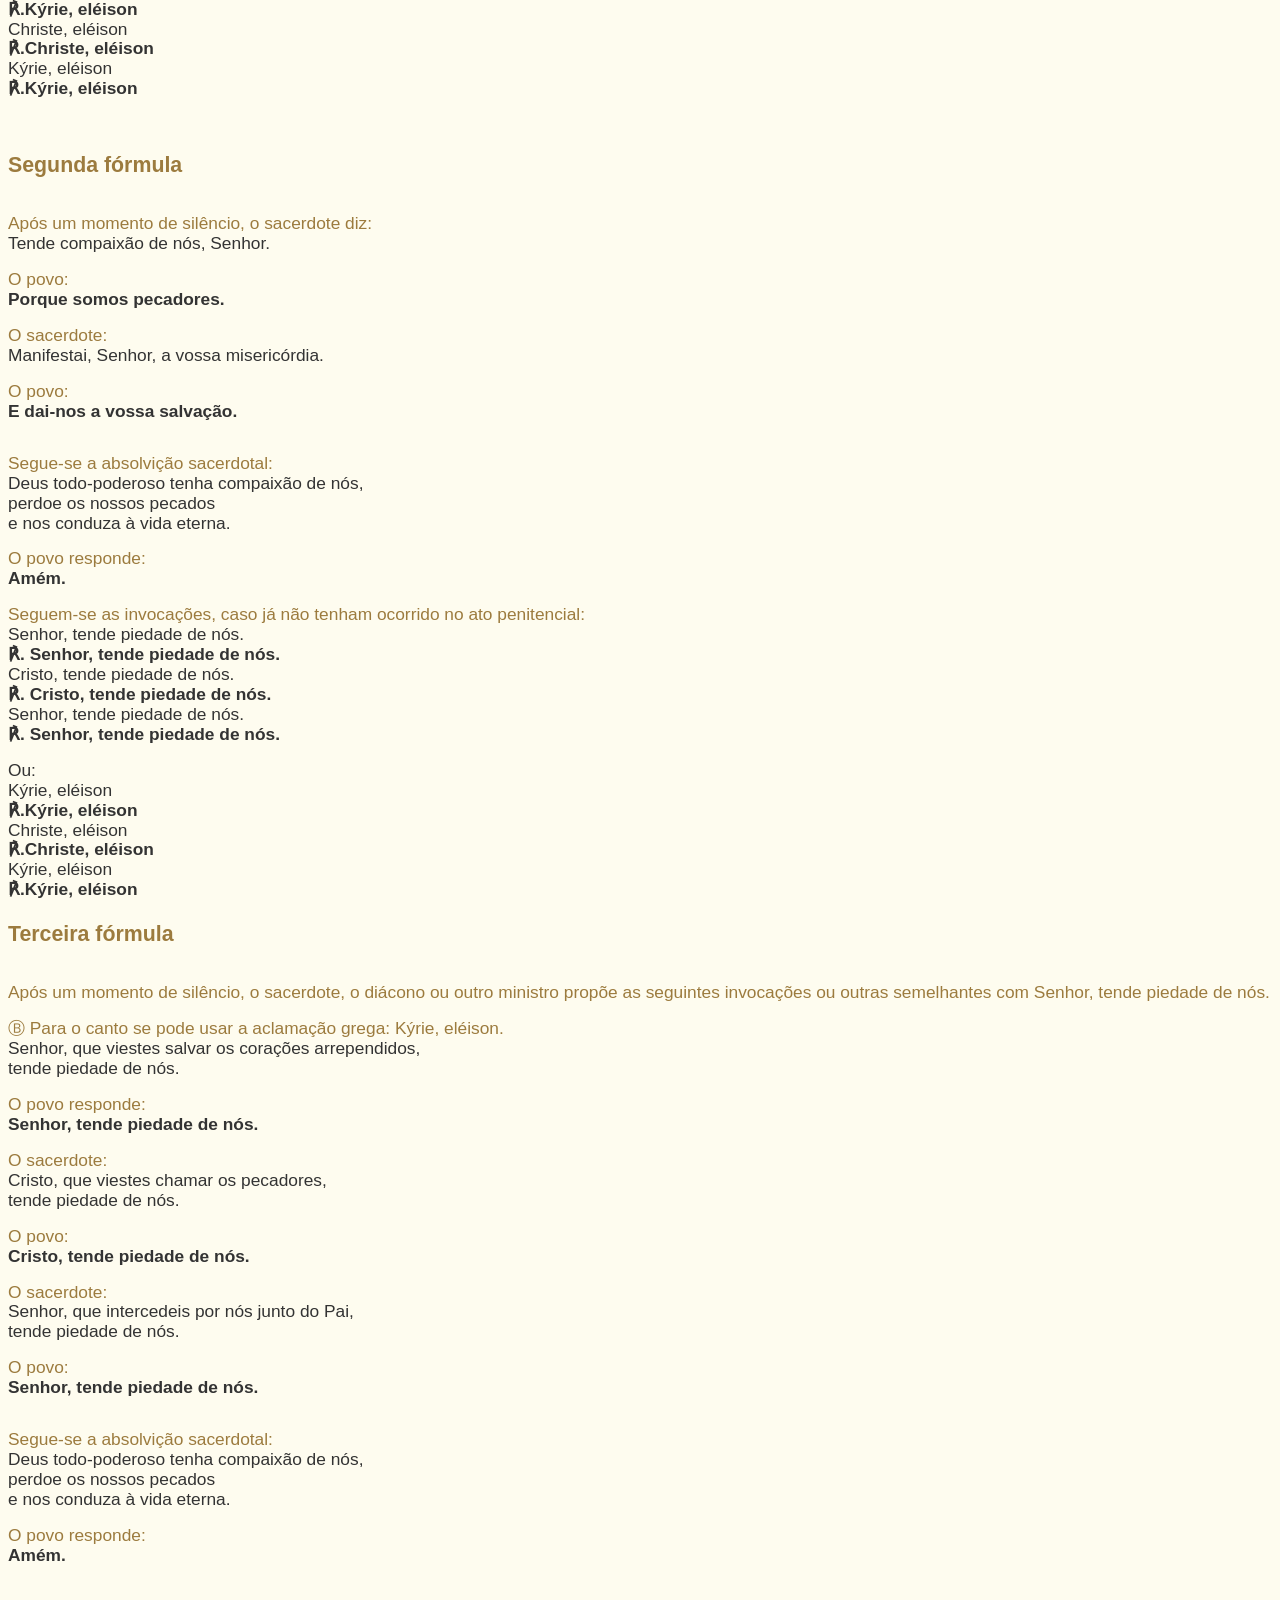
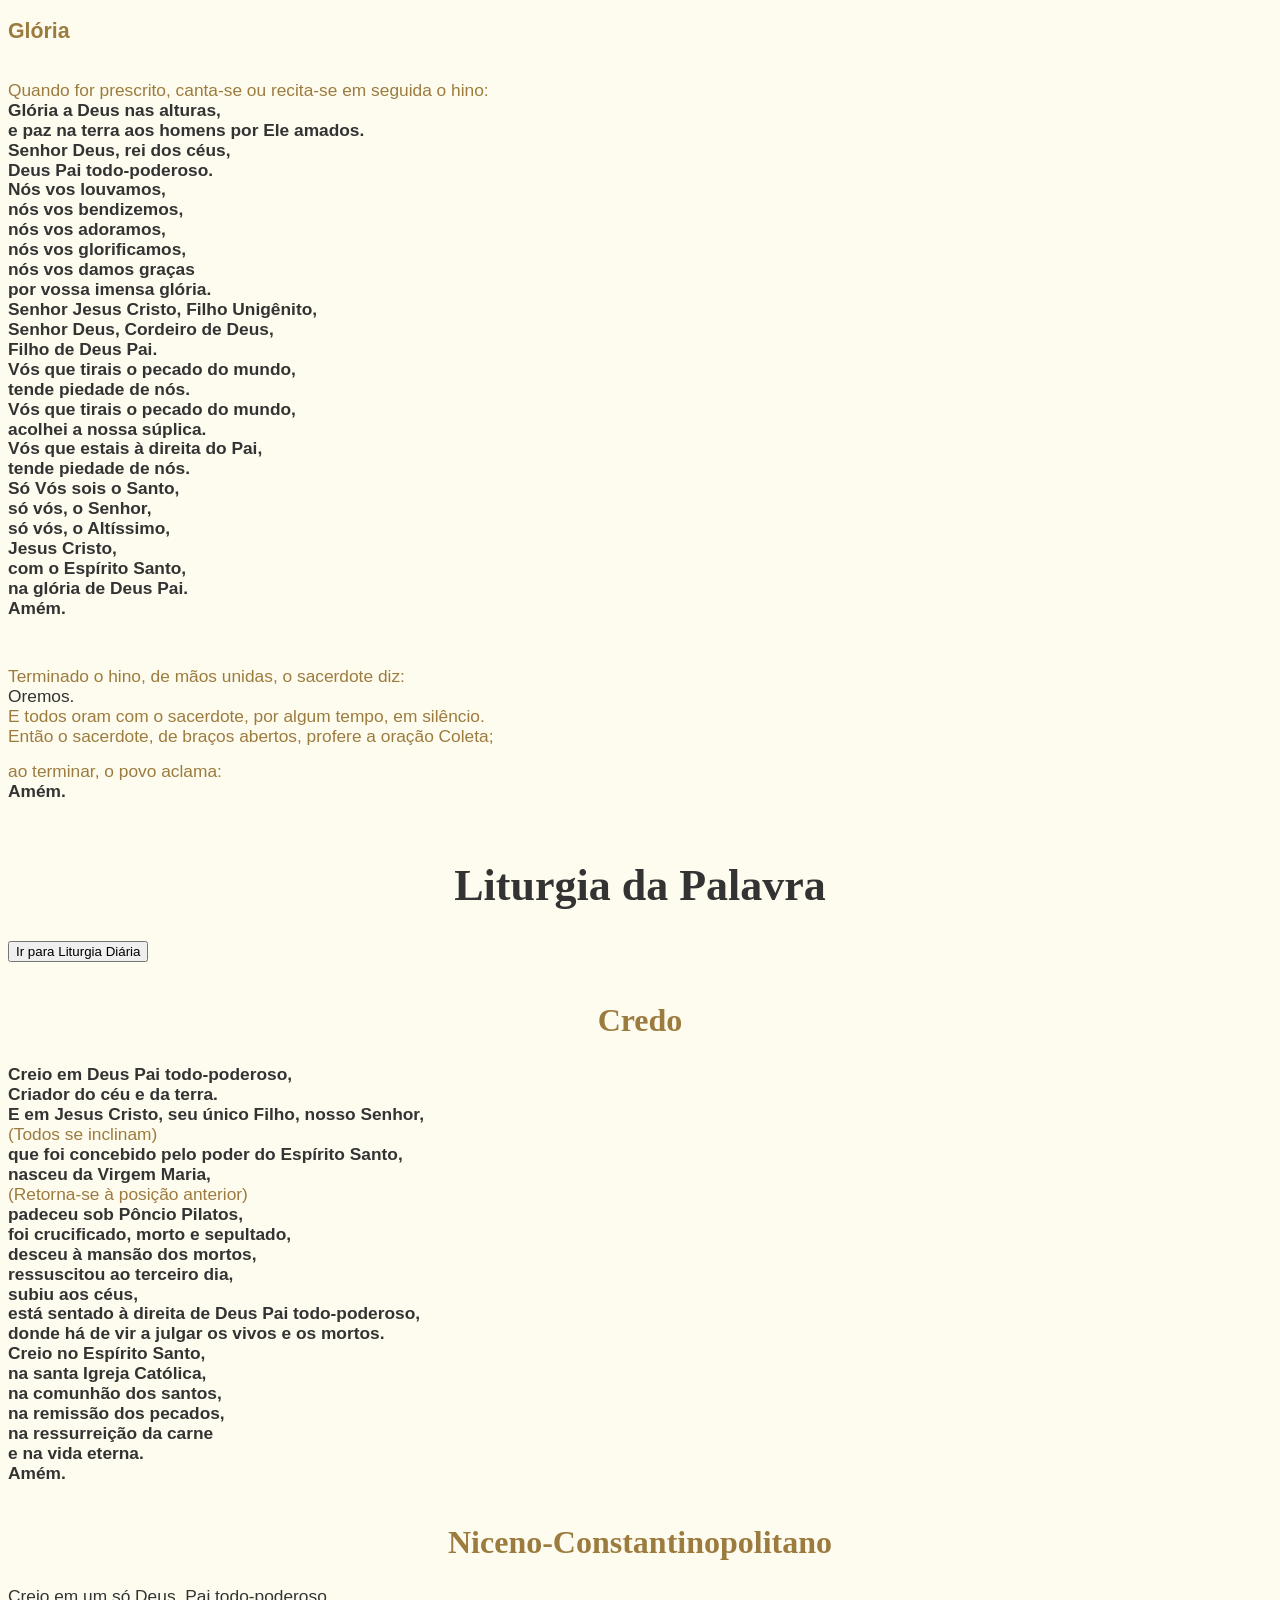
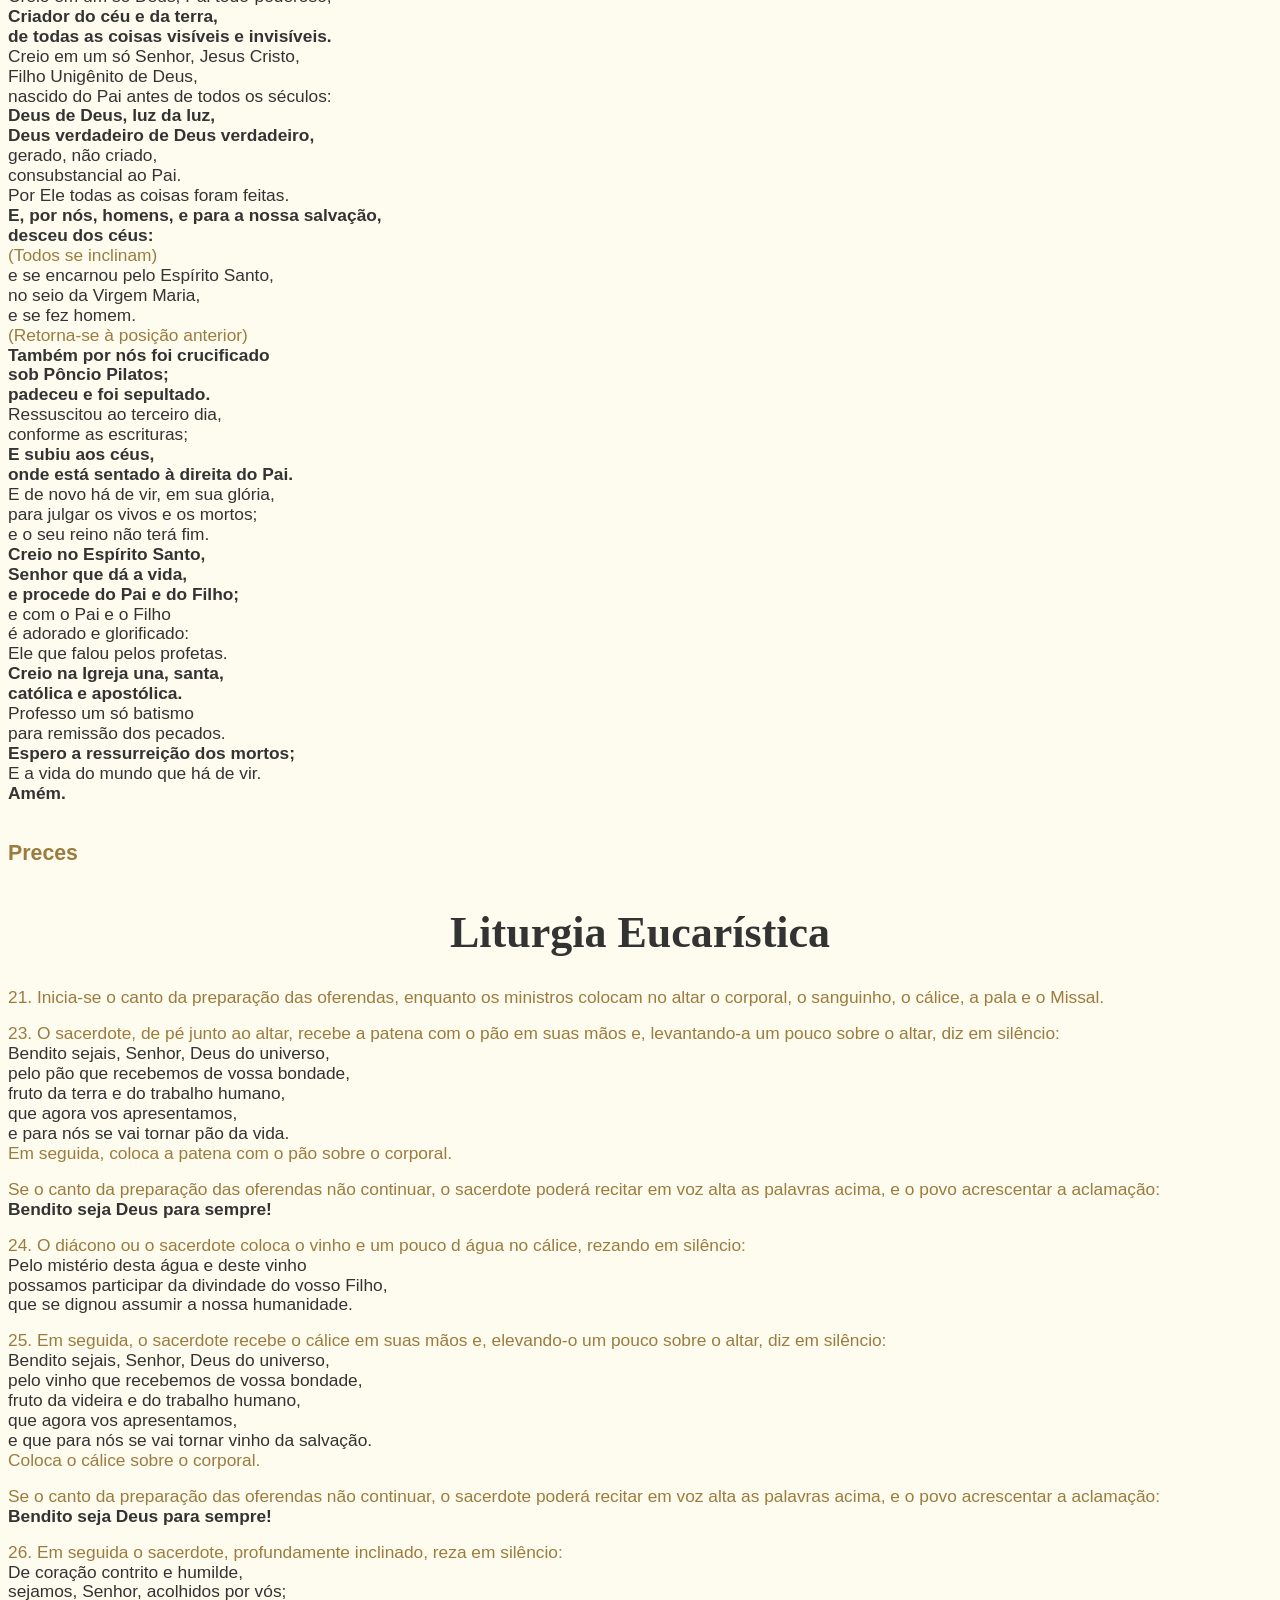
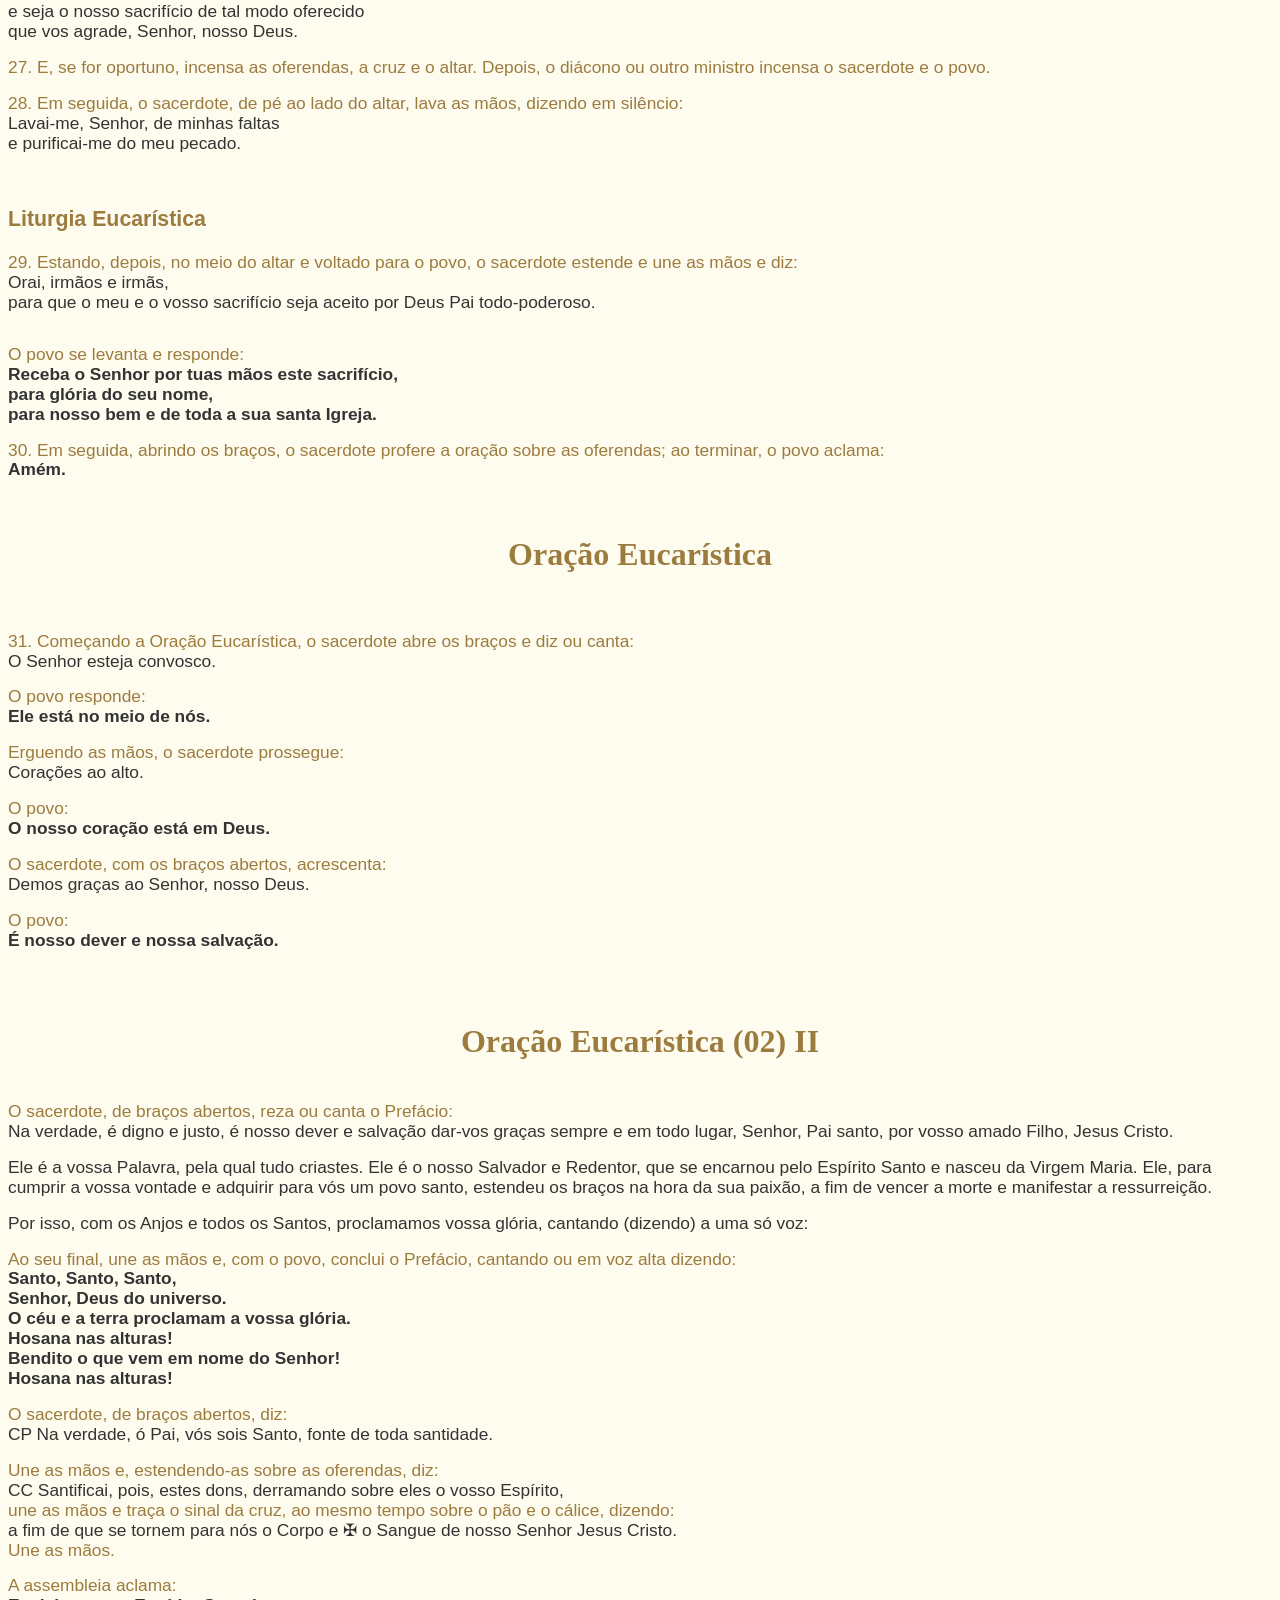
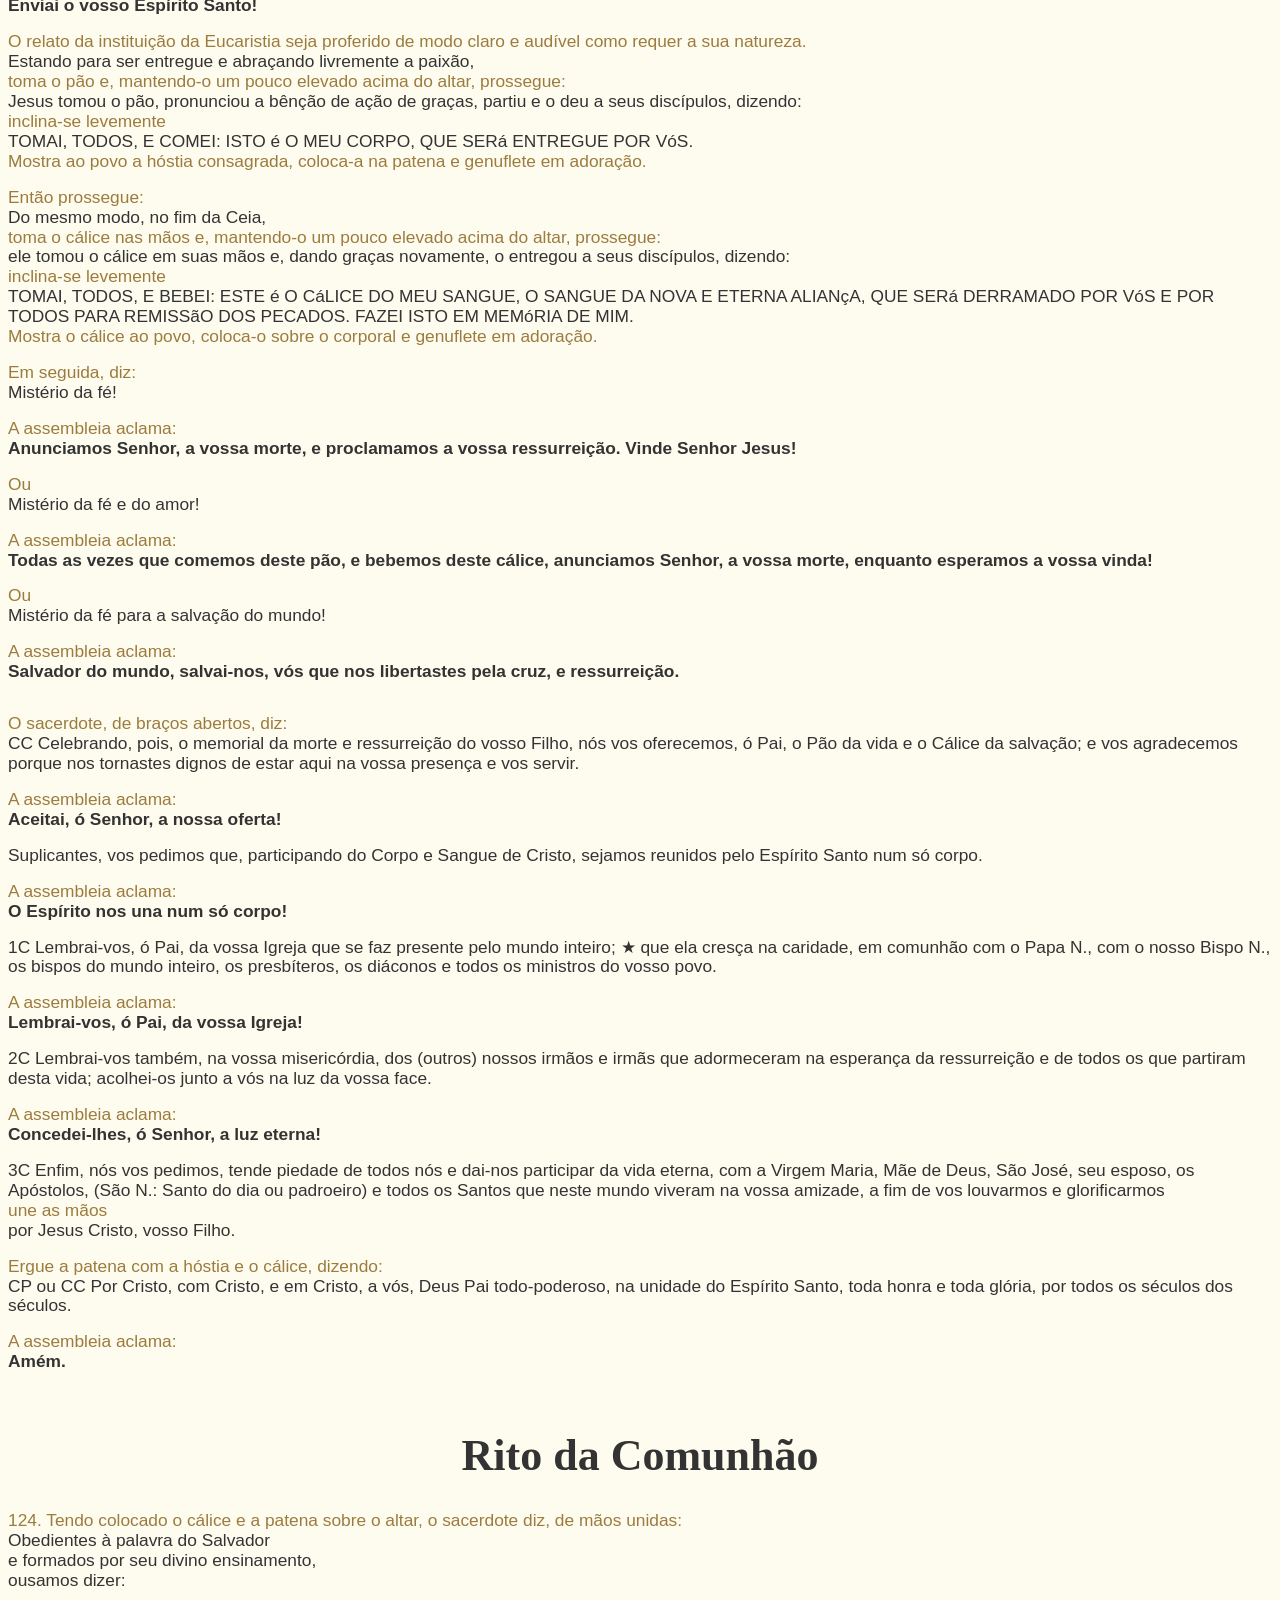
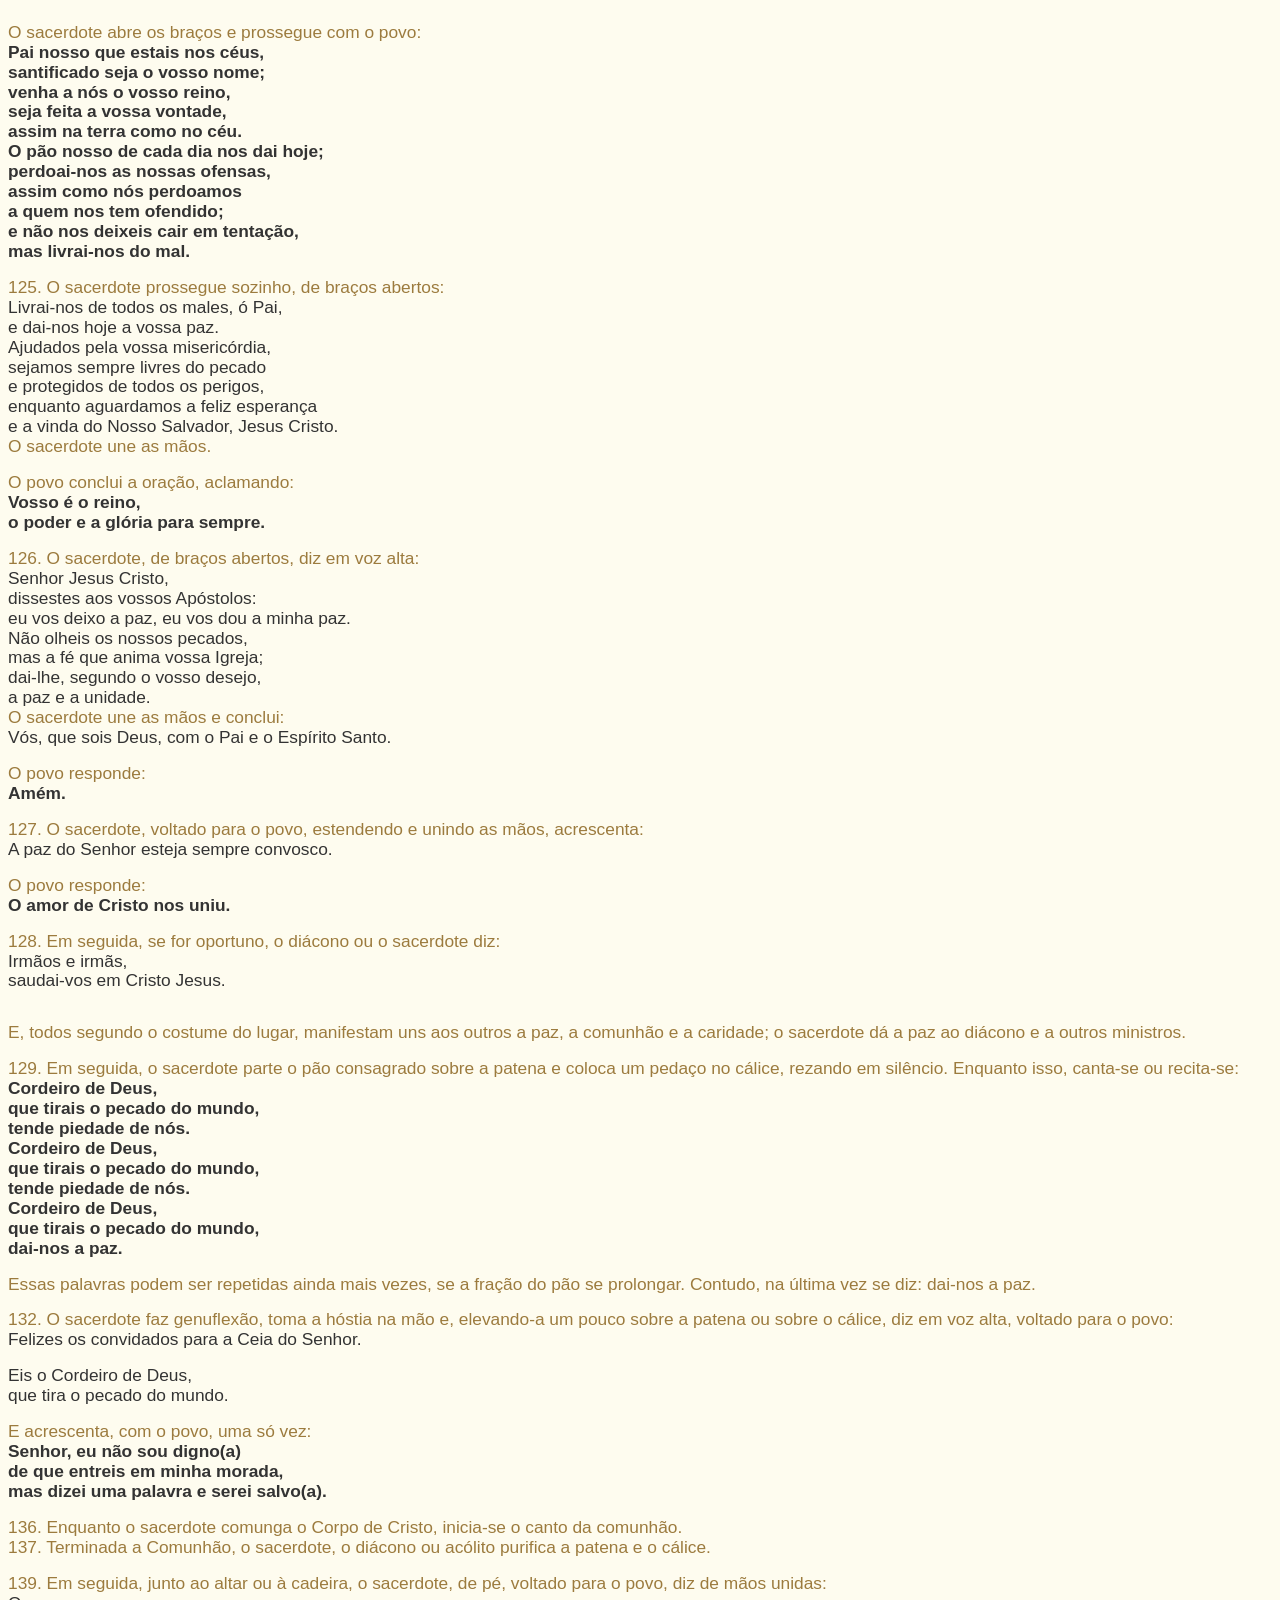
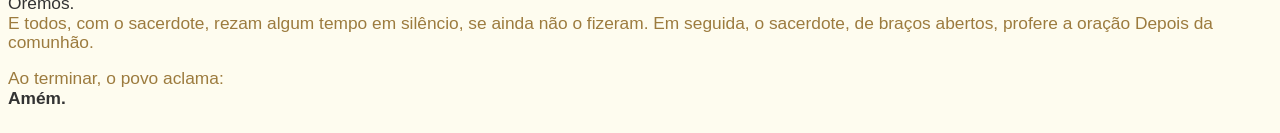
<file: src/santamissa.html>
<html>

<head>
    <meta content="text/html; charset=UTF-8" http-equiv="content-type">
    <link rel="stylesheet" href="./assets/css/frames-styles.css">
</head>

<body>
    <h1 class="">Ritos Iniciais</h1>
    <p class="breakline"></p>
    <p class="brown">
        1.
        Reunido o povo, o sacerdote
        dirige-se com os ministros ao altar, enquanto se executa o canto de entrada.
    </p>
    <p class="brown">
        Terminado o canto de entrada, o
        sacerdote e os fiéis, todos de pé, fazem o sinal da cruz, enquanto o sacerdote, voltado para o
        povo, diz:
    </p>
    <p class="default">
        Em nome do Pai e do Filho e do Espírito
        Santo.
    </p>
    <p class="breakline"></p>
    <p class="brown">O povo responde:</p>
    <p class="bold">Amém.</p>
    <p class="breakline"></p>
    <p class="brown">
        2.
        Em seguida, o sacerdote, abrindo
        os braços, saúda o povo com uma das seguintes fórmulas:
    </p>
    <p class="brown">a)</p>
    <p class="default">A graça de nosso Senhor Jesus Cristo,</p>
    <p class="default">o amor do Pai</p>
    <p class="default">e a comunhão do Espírito Santo</p>
    <p class="default">
        estejam convosco.
        (Cf. 2Cor 13,
        13)
    </p>
    <p class="breakline"></p>
    <p class="brown">O povo responde:</p>
    <p class="bold">
        Bendito seja Deus, que nos reuniu no amor de
        Cristo.
    </p>
    <p class="breakline"></p>
    <p class="brown">
        Ou, o sacerdote, abrindo os braços, diz:
    </p>
    <p class="brown">h)</p>
    <p class="default">O Senhor esteja convosco.</p>
    <p class="breakline"></p>
    <p class="brown">O povo responde:</p>
    <p class="bold">Ele está no meio de nós.</p>
    <p class="breakline"></p>
    <p class="brown">
        3.
        O sacerdote, diácono ou
        outro ministro poderá, com brevíssimas palavras, introduzir os fiéis na Missa do
        dia.
    </p>
    <p class="breakline"></p>
    <h2 class="">Ato Penitencial</h2>
    <p class="breakline"></p>
    <p class="brown">
        4.
        O sacerdote convida os
        fiéis ao ato penitencial:
    </p>
    <p class="default">Irmãos e irmãs,</p>
    <p class="default">
        reconheçamos
        os nossos
        pecados,
    </p>
    <p class="default">
        para celebrarmos dignamente os santos
        mistérios.
    </p>
    <p class="breakline"></p>
    <h3 class="">Primeira fórmula</h3>
    <p class="breakline"></p>
    <p class="brown">Após um momento de silêncio, o sacerdote diz:</p>
    <p class="default">Confessemos os nossos pecados:</p>
    <p class="breakline"></p>
    <p class="brown">Todos:</p>
    <p class="bold">Confesso a Deus todo-poderoso</p>
    <p class="bold">e a vós, irmãos e irmãs,</p>
    <p class="bold">que pequei muitas vezes</p>
    <p class="bold">por pensamentos e palavras,</p>
    <p class="bold">atos e omissões,</p>
    <p class="brown">e, batendo no peito, dizem:</p>
    <p class="bold">
        por minha culpa, minha culpa, minha tão grande
        culpa,
    </p>
    <p class="brown">Em seguida, continuam:</p>
    <p class="bold">E peço à Virgem Maria,</p>
    <p class="bold">aos Anjos e Santos</p>
    <p class="bold">e a vós, irmãos e irmãs,</p>
    <p class="bold">que rogueis por mim a Deus, nosso Senhor.</p>
    <p class="breakline"></p>
    <p class="breakline"></p>
    <p class="brown">
        Segue-se a
        absolvição sacerdotal:
    </p>
    <p class="default">Deus todo-poderoso tenha compaixão de nós,</p>
    <p class="default">perdoe os nossos pecados</p>
    <p class="default">e nos conduza à vida eterna.</p>
    <p class="breakline"></p>
    <p class="brown">O povo responde:</p>
    <p class="bold">Amém.</p>
    <p class="breakline"></p>

    <p class="brown">Seguem-se as invocações, caso já não tenham ocorrido no ato penitencial:</p>

    <p class="default">Senhor, tende piedade de nós.</p>
    <p class="bold">℟. Senhor, tende piedade de nós.</p>
    <p class="default">Cristo, tende piedade de nós.</p>
    <p class="bold">℟. Cristo, tende piedade de nós.</p>
    <p class="default">Senhor, tende piedade de nós.</p>
    <p class="bold">℟. Senhor, tende piedade de nós.</p>

    <p class="breakline"></p>
    <p class="default">Ou:</p>

    <p class="default"><span class="italic">Kýrie, eléison</span></p>
    <p class="bold">℟.<span class="italic">Kýrie, eléison</span></p>
    <p class="default"><span class="italic">Christe, eléison</span></p>
    <p class="bold">℟.<span class="italic">Christe, eléison</span></p>
    <p class="default"><span class="italic">Kýrie, eléison</span></p>
    <p class="bold">℟.<span class="italic">Kýrie, eléison</span></p>

    <p class="breakline"></p>
    <p class="breakline"></p>
    <h3 class="">Segunda fórmula</h3>
    <p class="breakline"></p>
    <p class="brown">Após um momento de silêncio, o sacerdote diz:</p>
    <p class="default">Tende compaixão de nós, Senhor.</p>
    <p class="breakline"></p>
    <p class="brown">O povo:</p>
    <p class="bold">Porque somos pecadores.</p>
    <p class="breakline"></p>
    <p class="brown">O sacerdote:</p>
    <p class="default">Manifestai, Senhor, a vossa misericórdia.</p>
    <p class="breakline"></p>
    <p class="brown">O povo:</p>
    <p class="bold">E dai-nos a vossa salvação.</p>
    <p class="breakline"></p>
    <p class="breakline"></p>

    <p class="brown">
        Segue-se a
        absolvição sacerdotal:
    </p>
    <p class="default">Deus todo-poderoso tenha compaixão de nós,</p>
    <p class="default">perdoe os nossos pecados</p>
    <p class="default">e nos conduza à vida eterna.</p>
    <p class="breakline"></p>
    <p class="brown">O povo responde:</p>
    <p class="bold">Amém.</p>
    <p class="breakline"></p>
    <p class="brown">Seguem-se as invocações, caso já não tenham ocorrido no ato penitencial:</p>

    <p class="default">Senhor, tende piedade de nós.</p>
    <p class="bold">℟. Senhor, tende piedade de nós.</p>
    <p class="default">Cristo, tende piedade de nós.</p>
    <p class="bold">℟. Cristo, tende piedade de nós.</p>
    <p class="default">Senhor, tende piedade de nós.</p>
    <p class="bold">℟. Senhor, tende piedade de nós.</p>

    <p class="breakline"></p>
    <p class="default">Ou:</p>

    <p class="default"><span class="italic">Kýrie, eléison</span></p>
    <p class="bold">℟.<span class="italic">Kýrie, eléison</span></p>
    <p class="default"><span class="italic">Christe, eléison</span></p>
    <p class="bold">℟.<span class="italic">Christe, eléison</span></p>
    <p class="default"><span class="italic">Kýrie, eléison</span></p>
    <p class="bold">℟.<span class="italic">Kýrie, eléison</span></p>

    <h3 class="">Terceira fórmula</h3>
    <p class="breakline"></p>
    <p class="brown">
        Após um momento de silêncio, o sacerdote, o diácono ou outro
        ministro propõe as seguintes invocações ou outras semelhantes com Senhor,
        tende piedade de nós.
    </p>
    <p class="breakline"></p>
    <p class="brown">Ⓑ Para o canto se pode usar a aclamação grega: <span class="italic">Kýrie, eléison.</span></p>
    <p class="default">Senhor, que viestes salvar os corações arrependidos,</p>
    <p class="default">tende piedade de nós.</p>
    <p class="breakline"></p>
    <p class="brown">O povo responde:</p>
    <p class="bold">Senhor, tende piedade de nós.</p>
    <p class="breakline"></p>
    <p class="brown">O sacerdote:</p>
    <p class="default">Cristo, que viestes chamar os pecadores,</p>
    <p class="default">tende piedade de nós.</p>
    <p class="breakline"></p>
    <p class="brown">O povo:</p>
    <p class="bold">Cristo, tende piedade de nós.</p>
    <p class="breakline"></p>
    <p class="brown">O sacerdote:</p>
    <p class="default">Senhor, que intercedeis por nós junto do Pai,</p>
    <p class="default">tende piedade de nós.</p>
    <p class="breakline"></p>
    <p class="brown">O povo:</p>
    <p class="bold">Senhor, tende piedade de nós.</p>
    <p class="breakline"></p>
    <p class="breakline"></p>
    <p class="brown">
        Segue-se a
        absolvição sacerdotal:

    </p>
    <p class="default">Deus todo-poderoso tenha compaixão de nós,</p>
    <p class="default">perdoe os nossos pecados</p>
    <p class="default">e nos conduza à vida eterna.</p>
    <p class="breakline"></p>
    <p class="brown">O povo responde:</p>
    <p class="bold">Amém.</p>
    <p class="breakline"></p>
    <p class="breakline"></p>

    <h3 class="">Glória</h3>
    <p class="breakline"></p>
    <p class="brown">

        Quando for prescrito, canta-se
        ou recita-se em seguida o hino:
    </p>
    <p class="bold">Glória a Deus nas alturas,</p>
    <p class="bold">e paz na terra aos homens por Ele amados.</p>
    <p class="bold">Senhor Deus, rei dos céus,</p>
    <p class="bold">Deus Pai todo-poderoso.</p>
    <p class="bold">Nós vos louvamos,</p>
    <p class="bold">nós vos bendizemos,</p>
    <p class="bold">nós vos adoramos,</p>
    <p class="bold">nós vos glorificamos,</p>
    <p class="bold">nós vos damos graças</p>
    <p class="bold">por vossa imensa glória.</p>
    <p class="bold">
        Senhor Jesus Cristo, Filho Unigênito,
    </p>
    <p class="bold">Senhor Deus, Cordeiro de Deus,</p>
    <p class="bold">Filho de Deus Pai.</p>
    <p class="bold">Vós que tirais o pecado do mundo,</p>
    <p class="bold">tende piedade de nós.</p>
    <p class="bold">Vós que tirais o pecado do mundo,</p>
    <p class="bold">acolhei a nossa súplica.</p>
    <p class="bold">
        Vós que estais à direita do Pai,
    </p>
    <p class="bold">tende piedade de nós.</p>
    <p class="bold">Só Vós sois o Santo,</p>
    <p class="bold">só vós, o Senhor,</p>
    <p class="bold">só vós, o Altíssimo,</p>
    <p class="bold">Jesus Cristo,</p>
    <p class="bold">com o Espírito Santo,</p>
    <p class="bold">na glória de Deus Pai.</p>
    <p class="bold">Amém.</p>
    <p class="breakline"></p>
    <p class="breakline"></p>
    <p class="breakline"></p>
    <p class="brown">

        Terminado o hino, de
        mãos unidas, o sacerdote diz:
    </p>
    <p class="default">Oremos.</p>
    <p class="brown">
        E todos oram com o sacerdote, por algum tempo, em
        silêncio.
    </p>
    <p class="brown">
        Então o sacerdote, de braços abertos,
        profere a oração Coleta;
    </p>
    <p class="breakline"></p>
    <p class="brown">ao terminar, o povo aclama:</p>
    <p class="bold">Amém.</p>
    <p class="breakline"></p>

    <h1 class="">Liturgia da Palavra</h1>
    <button type="button" class="btn btn-primary" id="btnLiturgiaDiaria">Ir para Liturgia Diária</button>

    <h2>Credo</h2>

    <p class="bold">Creio em Deus Pai todo-poderoso,</p>
    <p class="bold">Criador do céu e da terra.</p>
    <p class="bold">E em Jesus Cristo, seu único Filho, nosso Senhor,</p>
    <p class="brown"><span class="italic">(Todos se inclinam)</span></p>
    <p class="bold">que foi concebido pelo poder do Espírito Santo,</p>
    <p class="bold">nasceu da Virgem Maria,</p>
    <p class="brown"><span class="italic">(Retorna-se à posição anterior)</span></p>
    <p class="bold">padeceu sob Pôncio Pilatos,</p>
    <p class="bold">foi crucificado, morto e sepultado,</p>
    <p class="bold">desceu à mansão dos mortos,</p>
    <p class="bold">ressuscitou ao terceiro dia,</p>
    <p class="bold">subiu aos céus,</p>
    <p class="bold">está sentado à direita de Deus Pai todo-poderoso,</p>
    <p class="bold">donde há de vir a julgar os vivos e os mortos.</p>
    <p class="bold">Creio no Espírito Santo,</p>
    <p class="bold">na santa Igreja Católica,</p>
    <p class="bold">na comunhão dos santos,</p>
    <p class="bold">na remissão dos pecados,</p>
    <p class="bold">na ressurreição da carne</p>
    <p class="bold">e na vida eterna.</p>
    <p class="bold">Amém.</p>

    <h2>Niceno-Constantinopolitano</h2>

    <p class="default">Creio em um só Deus, Pai todo-poderoso,</p>
    <p class="bold">Criador do céu e da terra,</p>
    <p class="bold">de todas as coisas visíveis e invisíveis.</p>
    <p class="default">Creio em um só Senhor, Jesus Cristo,</p>
    <p class="default">Filho Unigênito de Deus,</p>
    <p class="default">nascido do Pai antes de todos os séculos:</p>
    <p class="bold">Deus de Deus, luz da luz,</p>
    <p class="bold">Deus verdadeiro de Deus verdadeiro,</p>
    <p class="default">gerado, não criado,</p>
    <p class="default">consubstancial ao Pai.</p>
    <p class="default">Por Ele todas as coisas foram feitas.</p>
    <p class="bold">E, por nós, homens, e para a nossa salvação,</p>
    <p class="bold">desceu dos céus:</p>
    <p class="brown"><span class="italic">(Todos se inclinam)</span></p>
    <p class="default">e se encarnou pelo Espírito Santo,</p>
    <p class="default">no seio da Virgem Maria,</p>
    <p class="default">e se fez homem.</p>
    <p class="brown"><span class="italic">(Retorna-se à posição anterior)</span></p>
    <p class="bold">Também por nós foi crucificado</p>
    <p class="bold">sob Pôncio Pilatos;</p>
    <p class="bold">padeceu e foi sepultado.</p>
    <p class="default">Ressuscitou ao terceiro dia,</p>
    <p class="default">conforme as escrituras;</p>
    <p class="bold">E subiu aos céus,</p>
    <p class="bold">onde está sentado à direita do Pai.</p>
    <p class="default">E de novo há de vir, em sua glória,</p>
    <p class="default">para julgar os vivos e os mortos;</p>
    <p class="default">e o seu reino não terá fim.</p>
    <p class="bold">Creio no Espírito Santo,</p>
    <p class="bold">Senhor que dá a vida,</p>
    <p class="bold">e procede do Pai e do Filho;</p>
    <p class="default">e com o Pai e o Filho</p>
    <p class="default">é adorado e glorificado:</p>
    <p class="default">Ele que falou pelos profetas.</p>
    <p class="bold">Creio na Igreja una, santa,</p>
    <p class="bold">católica e apostólica.</p>
    <p class="default">Professo um só batismo</p>
    <p class="default">para remissão dos pecados.</p>
    <p class="bold">Espero a ressurreição dos mortos;</p>
    <p class="default">E a vida do mundo que há de vir.</p>
    <p class="bold">Amém.</p>

    <p class="breakline"></p>

    <h3>Preces</h3>

    <h1 class="">Liturgia Eucarística</h1>

    <p class="brown">
        21.
        Inicia-se o canto da preparação das
        oferendas, enquanto os ministros colocam no altar o corporal, o sanguinho, o cálice, a pala e o
        Missal.
    </p>
    <p class="breakline"></p>
    <p class="brown">
        23.
        O sacerdote, de pé junto ao altar, recebe a patena
        com o pão em suas mãos e, levantando-a um pouco sobre o altar, diz em silêncio:
    </p>
    <p class="default">Bendito sejais, Senhor, Deus do universo,</p>
    <p class="default">pelo pão que recebemos de vossa bondade,</p>
    <p class="default">fruto da terra e do trabalho humano,</p>
    <p class="default">que agora vos apresentamos,</p>
    <p class="default">e para nós se vai tornar pão da vida.</p>
    <p class="brown">Em seguida, coloca a patena com o pão sobre o corporal.</p>
    <p class="breakline"></p>
    <p class="brown">
        Se o canto da preparação das oferendas não continuar, o
        sacerdote poderá recitar em voz alta as palavras acima, e o povo acrescentar a
        aclamação:
    </p>
    <p class="bold">Bendito seja Deus para sempre!</p>
    <p class="breakline"></p>
    <p class="brown">
        24.
        O diácono ou o sacerdote coloca o vinho e um pouco
        d água no cálice, rezando em silêncio:
    </p>
    <p class="default">Pelo mistério desta água e deste vinho</p>
    <p class="default">possamos participar da divindade do vosso Filho,</p>
    <p class="default">que se dignou assumir a nossa humanidade.</p>
    <p class="breakline"></p>
    <p class="brown">
        25.
        Em seguida, o sacerdote recebe o cálice em suas
        mãos e, elevando-o um pouco sobre o altar, diz em silêncio:
    </p>
    <p class="default">Bendito sejais, Senhor, Deus do universo,</p>
    <p class="default">pelo vinho que recebemos de vossa bondade,</p>
    <p class="default">fruto da videira e do trabalho humano,</p>
    <p class="default">que agora vos apresentamos,</p>
    <p class="default">e que para nós se vai tornar vinho da salvação.</p>
    <p class="brown">Coloca o cálice sobre o corporal.</p>
    <p class="breakline"></p>
    <p class="brown">
        Se o canto da preparação das oferendas não continuar, o
        sacerdote poderá recitar em voz alta as palavras acima, e o povo acrescentar a
        aclamação:
    </p>
    <p class="bold">Bendito seja Deus para sempre!</p>
    <p class="breakline"></p>
    <p class="brown">
        26.
        Em seguida o sacerdote, profundamente inclinado, reza em
        silêncio:
    </p>
    <p class="default">De coração contrito e humilde,</p>
    <p class="default">sejamos, Senhor, acolhidos por vós;</p>
    <p class="default">e seja o nosso sacrifício de tal modo oferecido</p>
    <p class="default">que vos agrade, Senhor, nosso Deus.</p>
    <p class="breakline"></p>
    <p class="brown">
        27.
        E, se for oportuno, incensa as oferendas, a cruz e o
        altar. Depois, o diácono ou outro ministro incensa o sacerdote e o povo.
    </p>
    <p class="breakline"></p>
    <p class="brown">
        28.
        Em seguida, o sacerdote, de pé ao lado do altar,
        lava as mãos, dizendo em silêncio:
    </p>
    <p class="default">Lavai-me, Senhor, de minhas faltas</p>
    <p class="default">e purificai-me do meu pecado.</p>

    <p class="breakline"></p>
    <p class="breakline"></p>
    <h3 class="">Liturgia Eucarística</h3>

    <p class="brown">
        29.
        Estando, depois, no meio do altar e voltado para o povo,
        o sacerdote estende e une as mãos e diz:
    </p>
    <p class="default">Orai, irmãos e irmãs,</p>
    <p class="default">
        para que o
        meu e o vosso
        sacrifício seja aceito por Deus
        Pai todo-poderoso.
    </p>
    <p class="breakline"></p>
    <p class="breakline"></p>
    <p class="brown">O povo se levanta e responde:</p>
    <p class="bold">Receba o Senhor por tuas mãos este sacrifício,</p>
    <p class="bold">para glória do seu nome,</p>
    <p class="bold">para nosso bem e de toda a sua santa Igreja.</p>
    <p class="breakline"></p>
    <p class="brown">
        30.
        Em seguida, abrindo os braços, o sacerdote profere
        a oração sobre as oferendas; ao terminar, o povo aclama:
    </p>
    <p class="bold">Amém.</p>
    <p class="breakline"></p>
    <h2 class="">Oração Eucarística</h2>
    <p class="breakline"></p>
    <p class="breakline"></p>
    <p class="brown">
        31.
        Começando a Oração
        Eucarística, o sacerdote abre os braços e diz ou canta:
    </p>
    <p class="default">O Senhor esteja convosco.</p>
    <p class="breakline"></p>
    <p class="brown">O povo responde:</p>
    <p class="bold">Ele está no meio de nós.</p>
    <p class="breakline"></p>
    <p class="brown">Erguendo as mãos, o sacerdote prossegue:</p>
    <p class="default">Corações ao alto.</p>
    <p class="breakline"></p>
    <p class="brown">O povo:</p>
    <p class="bold">O nosso coração está em Deus.</p>
    <p class="breakline"></p>
    <p class="brown">O sacerdote, com os braços abertos, acrescenta:</p>
    <p class="default">Demos graças ao Senhor, nosso Deus.</p>
    <p class="breakline"></p>
    <p class="brown">O povo:</p>
    <p class="bold">É nosso dever e nossa salvação.</p>
    <p class="breakline"></p>

    <p class="breakline"></p>

    <h2 class="">Oração Eucarística (02) II</h2>
    <p class="breakline"></p>
    <p class="brown">O sacerdote, de braços abertos, reza ou canta o Prefácio:</p>
    <p class="default">
        Na verdade, é digno e justo, é nosso dever e salvação
        dar-vos graças sempre e em todo lugar, Senhor, Pai santo, por vosso amado Filho, Jesus Cristo.
    </p>
    <p class="breakline"></p>
    <p class="default">
        Ele é a vossa Palavra, pela qual tudo criastes. Ele é o nosso Salvador
        e Redentor, que se encarnou pelo Espírito Santo e nasceu da Virgem Maria. Ele, para cumprir a vossa
        vontade e adquirir para vós um povo santo, estendeu os braços na hora da sua paixão, a
        fim de vencer a morte e manifestar a ressurreição.
    </p>
    <p class="breakline"></p>
    <p class="default">Por isso, com os Anjos e todos os Santos, proclamamos vossa glória, cantando (dizendo) a uma só voz:</p>
    <p class="breakline"></p>
    <p class="brown">
        Ao seu final, une as mãos e, com o povo, conclui o Prefácio, cantando
        ou em voz alta dizendo:
    </p>

    <p class="bold">Santo, Santo, Santo,</p>
    <p class="bold">Senhor, Deus do universo.</p>
    <p class="bold">O céu e a terra proclamam a vossa glória.</p>
    <p class="bold">Hosana nas alturas!</p>
    <p class="bold">Bendito o que vem em nome do Senhor!</p>
    <p class="bold">Hosana nas alturas!</p>
    <p class="breakline"></p>
    <p class="brown">O sacerdote, de braços abertos, diz:</p>
    <p class="default">
        CP Na verdade, ó Pai, vós sois Santo,
        fonte de toda santidade.
    </p>
    <p class="breakline"></p>
    <p class="brown">Une as mãos e, estendendo-as sobre as oferendas, diz:</p>
    <p class="default">CC Santificai, pois, estes dons, derramando sobre eles o vosso Espírito,</p>
    <p class="brown">une as mãos e traça o sinal da cruz, ao mesmo tempo sobre o pão e o cálice, dizendo:</p>
    <p class="default">a fim de que se tornem para nós o Corpo e ✠ o Sangue de nosso Senhor Jesus Cristo.</p>
    <p class="brown">Une as mãos.</p>
    <p class="breakline"></p>
    <p class="brown">A assembleia aclama:</p>
    <p class="bold">Enviai o vosso Espírito Santo!</p>
    <p class="breakline"></p>
    <p class="brown">
        O relato da instituição da Eucaristia seja proferido de modo claro e
        audível como requer a sua natureza.
    </p>
    <p class="default">Estando para ser entregue e abraçando livremente a paixão,</p>
    <p class="brown">
        toma o pão e, mantendo-o um pouco elevado acima do altar, prossegue:
    </p>
    <p class="default">
        Jesus tomou o pão, pronunciou a bênção de
        ação de graças, partiu e o deu a seus discípulos, dizendo:
    </p>
    <p class="brown">inclina-se levemente</p>
    <p class="default">
        TOMAI, TODOS, E COMEI: ISTO é O MEU CORPO, QUE SERá ENTREGUE POR
        VóS.
    </p>
    <p class="brown">
        Mostra ao povo a hóstia consagrada, coloca-a na patena e genuflete em
        adoração.
    </p>
    <p class="breakline"></p>
    <p class="brown">Então prossegue:</p>
    <p class="default">Do mesmo modo, no fim da Ceia,</p>
    <p class="brown">
        toma o cálice nas mãos e, mantendo-o um pouco elevado acima do altar,
        prossegue:
    </p>
    <p class="default">
        ele tomou o cálice em suas mãos e, dando graças novamente, o
        entregou a seus discípulos, dizendo:
    </p>
    <p class="brown">inclina-se levemente</p>
    <p class="default">
        TOMAI, TODOS, E BEBEI: ESTE é O CáLICE DO MEU SANGUE, O SANGUE DA NOVA
        E ETERNA ALIANçA, QUE SERá DERRAMADO POR VóS E POR TODOS PARA REMISSãO DOS
        PECADOS. FAZEI ISTO EM MEMóRIA DE MIM.
    </p>
    <p class="brown">
        Mostra o cálice ao povo, coloca-o sobre o corporal e genuflete em
        adoração.
    </p>
    <p class="breakline"></p>

    <p class="brown">Em seguida, diz:</p>
    <p class="default">Mistério da fé!</p>
    <p class="breakline"></p>
    <p class="brown">A assembleia aclama:</p>
    <p class="bold">
        Anunciamos Senhor, a vossa morte, e proclamamos a vossa
        ressurreição. Vinde Senhor Jesus!
    </p>
    <p class="breakline"></p>
    <p class="brown">Ou</p>
    <p class="default">Mistério da fé e do amor!</p>
    <p class="breakline"></p>
    <p class="brown">A assembleia aclama:</p>
    <p class="bold">
        Todas as vezes que comemos deste pão, e bebemos deste cálice,
        anunciamos Senhor, a vossa morte, enquanto esperamos a vossa vinda!
    </p>
    <p class="breakline"></p>
    <p class="brown">Ou</p>
    <p class="default">Mistério da fé para a salvação do mundo!</p>
    <p class="breakline"></p>
    <p class="brown">A assembleia aclama:</p>
    <p class="bold">
        Salvador do mundo, salvai-nos, vós que nos libertastes pela cruz, e
        ressurreição.
    </p>
    <p class="breakline"></p>
    <p class="breakline"></p>
    <p class="brown">O sacerdote, de braços abertos, diz:</p>
    <p class="default">
        CC Celebrando, pois, o memorial da morte e
        ressurreição do vosso Filho, nós vos oferecemos, ó Pai, o Pão da vida e o
        Cálice da salvação; e vos agradecemos porque nos tornastes dignos de estar aqui na
        vossa presença e vos servir.
    </p>
    <p class="breakline"></p>
    <p class="brown">A assembleia aclama:</p>
    <p class="bold">Aceitai, ó Senhor, a nossa oferta!</p>
    <p class="breakline"></p>
    <p class="default">
        Suplicantes, vos pedimos que, participando do Corpo e Sangue de Cristo, sejamos
        reunidos pelo Espírito Santo num só corpo.
    </p>
    <p class="breakline"></p>
    <p class="brown">A assembleia aclama:</p>
    <p class="bold">O Espírito nos una num só corpo!</p>
    <p class="breakline"></p>
    <p class="default">
        1C Lembrai-vos, ó Pai, da vossa Igreja que se
        faz presente pelo mundo inteiro; ★ que ela
        cresça na caridade, em comunhão com o Papa N., com o nosso Bispo N., os bispos do mundo
        inteiro, os presbíteros, os diáconos e todos os
        ministros do vosso povo.
    </p>
    <p class="breakline"></p>
    <p class="brown">A assembleia aclama:</p>
    <p class="bold">Lembrai-vos, ó Pai, da vossa Igreja!</p>
    <p class="breakline"></p>
    <p class="default">
        2C Lembrai-vos também, na vossa
        misericórdia, dos (outros) nossos irmãos e irmãs que adormeceram na
        esperança da ressurreição e de todos os que partiram desta vida; acolhei-os junto a vós na luz da vossa face.
    </p>
    <p class="breakline"></p>
    <p class="brown">A assembleia aclama:</p>
    <p class="bold">Concedei-lhes, ó Senhor, a luz eterna!</p>
    <p class="breakline"></p>
    <p class="default">
        3C Enfim, nós vos pedimos, tende piedade de
        todos nós e dai-nos participar da vida eterna, com a Virgem Maria, Mãe de Deus, São
        José, seu esposo, os Apóstolos, (São N.: Santo do dia ou padroeiro) e todos os Santos que
        neste mundo viveram na vossa amizade, a fim de
        vos louvarmos e glorificarmos
    </p>
    <p class="brown">une as mãos</p>
    <p class="default">por Jesus Cristo, vosso Filho.</p>
    <p class="breakline"></p>
    <p class="brown">Ergue a patena com a hóstia e o cálice, dizendo:</p>
    <p class="default">
        CP ou CC Por Cristo, com Cristo, e em Cristo, a
        vós, Deus Pai todo-poderoso, na unidade do Espírito Santo, toda honra e toda glória,
        por todos os séculos dos séculos.
    </p>
    <p class="breakline"></p>
    <p class="brown">A assembleia aclama:</p>
    <p class="bold">Amém.</p>
    <p class="breakline"></p>

    <h1 class="">Rito da Comunhão</h1>

    <p class="brown">
        124.
        Tendo colocado o cálice e a patena sobre o altar,
        o sacerdote diz, de mãos unidas:
    </p>
    <p class="default">Obedientes à palavra do Salvador</p>
    <p class="default">e formados por seu divino ensinamento,</p>
    <p class="default">ousamos dizer:</p>
    <p class="breakline"></p>
    <p class="breakline"></p>
    <p class="brown">O sacerdote abre os braços e prossegue com o povo:</p>
    <p class="bold">Pai nosso que estais nos céus,</p>
    <p class="bold">santificado seja o vosso nome;</p>
    <p class="bold">venha a nós o vosso reino,</p>
    <p class="bold">seja feita a vossa vontade,</p>
    <p class="bold">assim na terra como no céu.</p>
    <p class="bold">O pão nosso de cada dia nos dai hoje;</p>
    <p class="bold">perdoai-nos as nossas ofensas,</p>
    <p class="bold">assim como nós perdoamos</p>
    <p class="bold">a quem nos tem ofendido;</p>
    <p class="bold">e não nos deixeis cair em tentação,</p>
    <p class="bold">mas livrai-nos do mal.</p>
    <p class="breakline"></p>
    <p class="brown">
        125.
        O sacerdote prossegue sozinho, de braços
        abertos:
    </p>
    <p class="default">Livrai-nos de todos os males, ó Pai,</p>
    <p class="default">e dai-nos hoje a vossa paz.</p>
    <p class="default">Ajudados pela vossa misericórdia,</p>
    <p class="default">sejamos sempre livres do pecado</p>
    <p class="default">e protegidos de todos os perigos,</p>
    <p class="default">enquanto aguardamos a feliz esperança</p>
    <p class="default">e a vinda do Nosso Salvador, Jesus Cristo.</p>
    <p class="brown">O sacerdote une as mãos.</p>
    <p class="breakline"></p>
    <p class="brown">O povo conclui a oração, aclamando:</p>
    <p class="bold">Vosso é o reino,</p>
    <p class="bold">o poder e a glória para sempre.</p>
    <p class="breakline"></p>
    <p class="brown">126. O sacerdote, de braços abertos, diz em voz alta:</p>
    <p class="default">Senhor Jesus Cristo,</p>
    <p class="default">dissestes aos vossos Apóstolos:</p>
    <p class="default">eu vos deixo a paz, eu vos dou a minha paz.</p>
    <p class="default">Não olheis os nossos pecados,</p>
    <p class="default">mas a fé que anima vossa Igreja;</p>
    <p class="default">dai-lhe, segundo o vosso desejo,</p>
    <p class="default">a paz e a unidade.</p>
    <p class="brown">O sacerdote une as mãos e conclui:</p>
    <p class="default">Vós, que sois Deus, com o Pai e o Espírito Santo.</p>
    <p class="breakline"></p>
    <p class="brown">O povo responde:</p>
    <p class="bold">Amém.</p>
    <p class="breakline"></p>
    <p class="brown">127. O sacerdote, voltado para o povo, estendendo e unindo as mãos, acrescenta:</p>
    <p class="default">A paz do Senhor esteja sempre convosco.</p>
    <p class="breakline"></p>
    <p class="brown">O povo responde:</p>
    <p class="bold">O amor de Cristo nos uniu.</p>
    <p class="breakline"></p>
    <p class="brown">
        128.
        Em seguida, se for oportuno, o diácono ou o
        sacerdote diz:
    </p>
    <p class="default">Irmãos e irmãs,</p>
    <p class="default">saudai-vos em Cristo Jesus.</p>
    <p class="breakline"></p>
    <p class="breakline"></p>
    <p class="brown">
        E, todos segundo o costume do lugar, manifestam uns aos outros a paz, a
        comunhão e a caridade; o sacerdote dá a paz ao diácono e a outros ministros.
    </p>
    <p class="breakline"></p>
    <p class="brown">
        129.
        Em seguida, o sacerdote parte o pão consagrado
        sobre a patena e coloca um pedaço no cálice, rezando em silêncio. Enquanto isso, canta-se ou recita-se:

    </p>
    <p class="bold">Cordeiro de Deus,</p>
    <p class="bold">que tirais o pecado do mundo,</p>
    <p class="bold">tende piedade de nós.</p>
    <p class="bold">Cordeiro de Deus,</p>
    <p class="bold">que tirais o pecado do mundo,</p>
    <p class="bold">tende piedade de nós.</p>
    <p class="bold">Cordeiro de Deus,</p>
    <p class="bold">que tirais o pecado do mundo,</p>
    <p class="bold">dai-nos a paz.</p>
    <p class="breakline"></p>
    <p class="brown">
        Essas palavras podem ser repetidas ainda mais vezes, se a fração do
        pão se prolongar. Contudo, na última vez se diz: dai-nos a
        paz.
    </p>
    <p class="breakline"></p>
    <p class="brown">
        132.
        O sacerdote faz genuflexão, toma a hóstia
        na mão e, elevando-a um pouco sobre a patena ou sobre o cálice, diz em voz alta, voltado para
        o povo:

    </p>
    <p class="default">Felizes os convidados para a Ceia do Senhor.</p>
    <p class="breakline"></p>
    <p class="default">Eis o Cordeiro de Deus,</p>
    <p class="default">que tira o pecado do mundo.</p>
    <p class="breakline"></p>
    <p class="brown">E acrescenta, com o povo, uma só vez:</p>
    <p class="bold">Senhor, eu não sou digno(a)</p>
    <p class="bold">de que entreis em minha morada,</p>
    <p class="bold">mas dizei uma palavra e serei salvo(a).</p>
    <p class="breakline"></p>
    <p class="brown">136. Enquanto o sacerdote comunga o Corpo de Cristo, inicia-se o canto da comunhão.</p>
    <p class="brown">137. Terminada a Comunhão, o sacerdote, o diácono ou acólito purifica a patena e o cálice.</p>
    <p class="breakline"></p>
    <p class="brown">
        139.
        Em seguida, junto ao altar ou à cadeira, o
        sacerdote, de pé, voltado para o povo, diz de mãos unidas:

    </p>
    <p class="default">Oremos.</p>
    <p class="brown">
        E todos, com o sacerdote, rezam algum tempo em silêncio, se ainda não o
        fizeram. Em seguida, o sacerdote, de braços abertos, profere a oração Depois da
        comunhão.
    </p>
    <p class="breakline"></p>
    <p class="brown">Ao terminar, o povo aclama:</p>
    <p class="bold">Amém.</p>
    <p class="breakline"></p>

    <script src="./assets/lib/js/Jquery/3.5.1/jquery.min.js"></script>
    <script>
        const botao = document.getElementById('btnLiturgiaDiaria');

        botao.addEventListener('click', () => {
            window.parent.postMessage('mostrarLiturgiaDiaria', '*');
        });

        $(window).scroll(function () {
            const scrollTop = $(this).scrollTop();
            if (scrollTop > 0)
                localStorage.setItem('scrollTop', scrollTop);
        });

        $(window).on('load', function () {
            const scrollTop = localStorage.getItem('scrollTop');
            if (scrollTop && !location.origin.includes('file:'))
                $(window).scrollTop(parseInt(scrollTop));
        });
    </script>
</body>

</html>
</file>
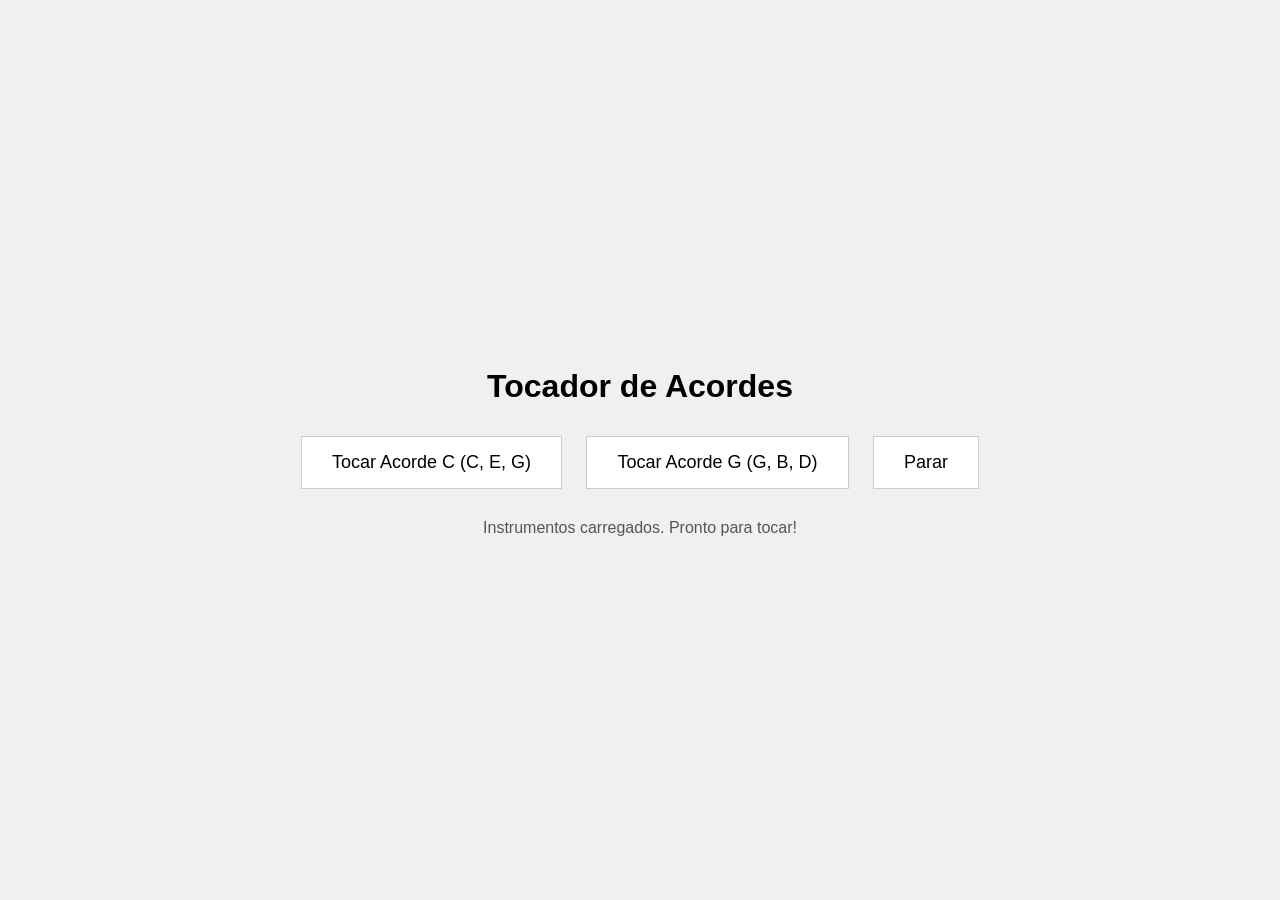
<file: src/teste-audio.html>
<!DOCTYPE html>
<html lang="pt-BR">
<head>
    <meta charset="UTF-8">
    <meta name="viewport" content="width=device-width, initial-scale=1.0">
    <title>Tocador de Acordes Simples</title>
    <style>
        body {
            font-family: Arial, sans-serif;
            display: flex;
            flex-direction: column;
            align-items: center;
            justify-content: center;
            height: 100vh;
            margin: 0;
            background-color: #f0f0f0;
        }

        button {
            padding: 15px 30px;
            margin: 10px;
            font-size: 18px;
            cursor: pointer;
            border: 1px solid #ccc;
            background-color: #fff;
            transition: background-color 0.2s;
        }

            button:hover:not(:disabled) {
                background-color: #ddd;
            }

            button:disabled {
                background-color: #eee;
                cursor: wait;
            }

        .loading-message {
            margin-top: 20px;
            color: #555;
        }
    </style>
</head>
<body>

    <h1>Tocador de Acordes</h1>

    <div class="controls">
        <button id="play-c" disabled>Tocar Acorde C (C, E, G)</button>
        <button id="play-g" disabled>Tocar Acorde G (G, B, D)</button>
        <button id="stop">Parar</button>
    </div>

    <p id="status-message" class="loading-message">Carregando instrumentos...</p>

    <script>
        /**
         * Classe AudioContextManager
         * Responsável por gerenciar o Web Audio API, carregar instrumentos e tocar acordes
         * com efeitos de loop, attack e release.
         */
        class AudioContextManager {
            constructor() {
                // Cria uma nova instância do AudioContext
                this.audioContext = new (window.AudioContext || window.webkitAudioContext)();
                this.buffers = {}; // Armazena os buffers de áudio carregados (instrumentos)
                this.sources = []; // Armazena os nós de fonte de áudio atualmente tocando
                this.gainNodes = []; // Armazena os nós de ganho (volume) para controle de Attack/Release

                // Mapeamento das notas necessárias para as URLs de áudio (usando Orgao no registro padrão)
                this.notesMap = {
                    'c': 'https://roneicostasoares.com.br/orgao.web/assets/audio/Orgao/orgao_c.ogg',
                    'e': 'https://roneicostasoares.com.br/orgao.web/assets/audio/Orgao/orgao_e.ogg',
                    'g': 'https://roneicostasoares.com.br/orgao.web/assets/audio/Orgao/orgao_g.ogg',
                    'b': 'https://roneicostasoares.com.br/orgao.web/assets/audio/Orgao/orgao_b.ogg',
                    'd': 'https://roneicostasoares.com.br/orgao.web/assets/audio/Orgao/orgao_d.ogg'
                };

                this.currentNotes = []; // Notas a serem tocadas (setadas pelo setNotes)
            }

            /**
             * Carrega todos os instrumentos (arquivos de áudio) na memória (buffers).
             * @returns {Promise<void>} Uma Promise que resolve quando todos os arquivos são carregados.
             */
            async loadInstruments() {
                const noteKeys = Object.keys(this.notesMap);
                const loadingPromises = noteKeys.map(key => {
                    const url = this.notesMap[key];
                    return fetch(url)
                        .then(response => response.arrayBuffer())
                        .then(arrayBuffer => this.audioContext.decodeAudioData(arrayBuffer))
                        .then(audioBuffer => {
                            this.buffers[key] = audioBuffer;
                        })
                        .catch(error => {
                            console.error(`Erro ao carregar o som para a nota ${key}:`, error);
                            // Permite que outras notas continuem carregando mesmo com um erro
                        });
                });

                await Promise.all(loadingPromises);
                console.log("Todos os instrumentos carregados.");
            }

            /**
             * Define as notas que serão tocadas no próximo método play().
             * @param {string[]} notes Um array de strings com as notas, ex: ['c', 'e', 'g'].
             */
            setNotes(notes) {
                this.currentNotes = notes;
            }

            /**
             * Toca as notas definidas em currentNotes com loop e efeito Attack.
             * @param {number} [attackTime=0.3] Duração do efeito Attack em segundos (entrada suave).
             */
            play(attackTime = 0.2) {
                // Garante que o AudioContext esteja resumido após o clique do usuário
                if (this.audioContext.state === 'suspended') {
                    this.audioContext.resume();
                }

                // Parar qualquer som anterior imediatamente (release = 0)
                this.stop(0);

                const now = this.audioContext.currentTime;

                this.currentNotes.forEach(note => {
                    const buffer = this.buffers[note];
                    if (!buffer) {
                        console.warn(`Buffer para a nota ${note} não encontrado. Pulando.`);
                        return;
                    }

                    const source = this.audioContext.createBufferSource();
                    const gainNode = this.audioContext.createGain();

                    source.buffer = buffer;
                    source.loop = true; // Efeito Loop

                    // Conexões: Fonte -> Ganho (volume/envelope) -> Destino (alto-falantes)
                    source.connect(gainNode);
                    gainNode.connect(this.audioContext.destination);

                    // Efeito Attack: Sobe o volume de 0 para 1 (máximo)
                    gainNode.gain.setValueAtTime(0, now); // Começa em volume 0
                    gainNode.gain.linearRampToValueAtTime(1, now + attackTime); // Sobe linearmente em 'attackTime' segundos

                    source.start(0);

                    this.sources.push(source);
                    this.gainNodes.push(gainNode);
                });
            }

            /**
             * Para as notas que estão tocando com efeito Release.
             * @param {number} [releaseTime=0.3] Duração do efeito Release em segundos (saída suave).
             */
            stop(releaseTime = 0.3) {
                if (this.sources.length === 0) return;

                const now = this.audioContext.currentTime;

                this.gainNodes.forEach(gainNode => {
                    // Cancela qualquer mudança de volume programada (ex: um Attack em andamento)
                    gainNode.gain.cancelScheduledValues(now);
                    // Define o valor inicial da rampa de parada para o valor atual do ganho
                    gainNode.gain.setValueAtTime(gainNode.gain.value, now);
                    // Efeito Release: Desce o volume para 0
                    gainNode.gain.linearRampToValueAtTime(0, now + releaseTime);
                });

                this.sources.forEach(source => {
                    // Para o som após o efeito Release terminar
                    source.stop(now + releaseTime);
                });

                // Limpa os arrays de controle
                this.sources = [];
                this.gainNodes = [];
            }
        }

        // --- Configuração da Página e Event Listeners ---

        const C_MAJOR = ['c', 'e', 'g'];
        const G_MAJOR = ['g', 'b', 'd'];

        const manager = new AudioContextManager();

        const btnPlayC = document.getElementById('play-c');
        const btnPlayG = document.getElementById('play-g');
        const btnStop = document.getElementById('stop');
        const statusMessage = document.getElementById('status-message');

        // 1. Carregar os instrumentos ao iniciar
        manager.loadInstruments().then(() => {
            statusMessage.textContent = "Instrumentos carregados. Pronto para tocar!";
            btnPlayC.disabled = false;
            btnPlayG.disabled = false;
        }).catch(err => {
            statusMessage.textContent = "Erro ao carregar os instrumentos. Verifique o console.";
            console.error(err);
        });

        // 2. Event Listener para Tocar C
        btnPlayC.addEventListener('click', () => {
            manager.setNotes(C_MAJOR);
            manager.play(0.2); // Attack de 0.2 segundos
        });

        // 3. Event Listener para Tocar G
        btnPlayG.addEventListener('click', () => {
            manager.setNotes(G_MAJOR);
            manager.play(0.2); // Attack de 0.2 segundos
        });

        // 4. Event Listener para Parar
        btnStop.addEventListener('click', () => {
            manager.stop(0.3); // Release de 0.3 segundo
        });

    </script>
</body>
</html>
</file>
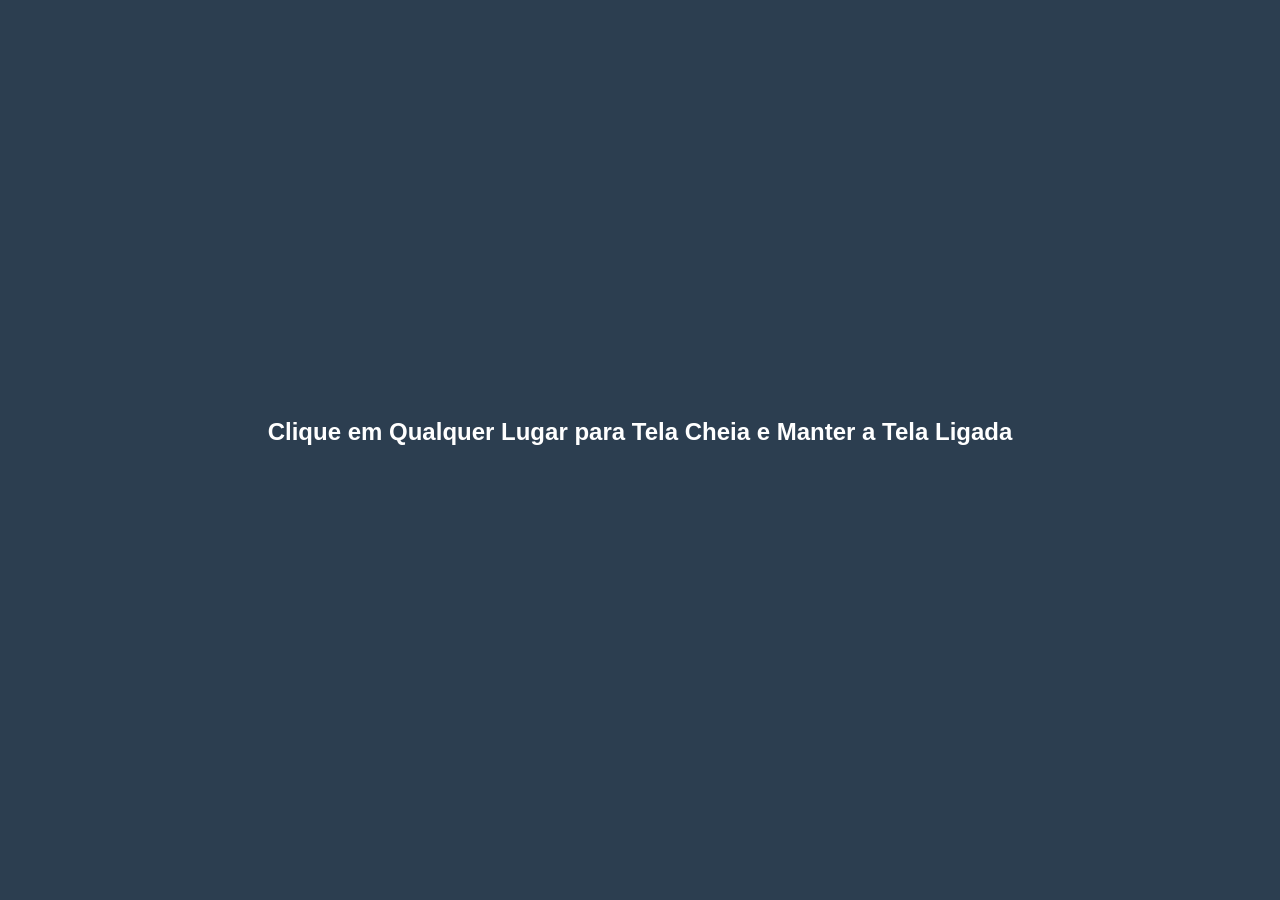
<file: src/teste.html>
<!DOCTYPE html>
<html lang="pt-BR">
<head>
    <meta charset="UTF-8">
    <meta name="viewport" content="width=device-width, initial-scale=1.0">
    <title>Tela Cheia e Tela Ligada</title>
    <style>
        /* Estilos básicos para cobrir a tela inteira */
        body {
            margin: 0;
            padding: 0;
            width: 100vw;
            height: 100vh;
            display: flex;
            flex-direction: column;
            justify-content: center;
            align-items: center;
            font-family: Arial, sans-serif;
            background-color: #2c3e50;
            color: white;
            text-align: center;
            cursor: pointer; /* Indica que é clicável */
        }

        h1 {
            font-size: 1.5em;
            margin-bottom: 20px;
        }

        p {
            font-size: 1em;
            color: #bdc3c7;
        }

        /* Estilo para quando estiver em tela cheia (opcional) */
        :fullscreen {
            background-color: #34495e;
        }

        :-webkit-full-screen {
            background-color: #34495e;
        }
    </style>
</head>
<body>
    <h1 id="status-message">Clique em Qualquer Lugar para Tela Cheia e Manter a Tela Ligada</h1>
    <p id="sub-status"></p>

    <script>
        let wakeLock = null;
        const statusMessage = document.getElementById('status-message');
        const subStatus = document.getElementById('sub-status');
        const rootElement = document.documentElement;

        /**
         * 1. Função para solicitar o modo Tela Cheia (Fullscreen API).
         * É necessário lidar com prefixos de navegador.
         */
        function goFullScreen() {
            if (rootElement.requestFullscreen) {
                rootElement.requestFullscreen();
            } else if (rootElement.webkitRequestFullscreen) { /* Safari */
                rootElement.webkitRequestFullscreen();
            } else if (rootElement.msRequestFullscreen) { /* IE11 */
                rootElement.msRequestFullscreen();
            }
        }

        /**
         * 2. Função para solicitar o bloqueio de despertar (Wake Lock API).
         * Mantém a tela ativa (não escurece nem desliga).
         */
        async function keepScreenAwake() {
            if ('wakeLock' in navigator) {
                try {
                    // Tenta solicitar o bloqueio de despertar para a tela
                    wakeLock = await navigator.wakeLock.request('screen');
                    statusMessage.textContent = 'Tela Cheia ATIVA!';
                    subStatus.textContent = 'A tela será mantida ligada.';
                    console.log('Wake Lock Ativo!');

                    // Opcional: Adiciona um listener para reativar o wake lock se a página for minimizada e restaurada
                    wakeLock.addEventListener('release', () => {
                        console.log('Wake Lock liberado pelo sistema.');
                        subStatus.textContent += ' | Wake Lock Liberado.';
                    });

                } catch (err) {
                    // O Wake Lock falhou (pode ser negado pelo usuário ou restrito pelo navegador)
                    console.error(`Falha ao ativar Wake Lock: ${err.name}, ${err.message}`);
                    subStatus.textContent = 'Erro ao ativar Wake Lock. (A tela cheia pode ter sido ativada)';
                }
            } else {
                console.warn('Wake Lock API não suportada neste navegador.');
                subStatus.textContent = 'Wake Lock API não suportada.';
            }
        }

        /**
         * 3. Função principal acionada pelo clique do usuário.
         * Ambos (Tela Cheia e Wake Lock) exigem um GESTO do usuário.
         */
        function activateFeatures() {
            // Tenta ativar a Tela Cheia
            goFullScreen();

            // Tenta ativar o Bloqueio de Despertar
            keepScreenAwake();

            // Remove o listener de clique para que as funções não sejam chamadas repetidamente
            document.body.removeEventListener('click', activateFeatures);
        }

        // Adiciona o listener de evento ao corpo do documento
        document.body.addEventListener('click', activateFeatures);

        // Listener para sair da tela cheia, caso o usuário use ESC ou gestos
        document.addEventListener('fullscreenchange', () => {
            if (!document.fullscreenElement) {
                console.log('Saiu da Tela Cheia.');
                // Tenta liberar o wake lock se sair da tela cheia
                if (wakeLock !== null) {
                    wakeLock.release()
                        .then(() => {
                            wakeLock = null;
                            statusMessage.textContent = 'Clique em Qualquer Lugar para Iniciar Novamente';
                            subStatus.textContent = 'Tela Cheia Desativada.';
                        });
                } else {
                    statusMessage.textContent = 'Clique em Qualquer Lugar para Iniciar Novamente';
                    subStatus.textContent = 'Tela Cheia Desativada.';
                }
            }
        });

    </script>
</body>
</html>
</file>
<file: assets/css/frames-styles.css>
:root {
    --cor-principal: #333;
    --cor-marrom: #9c7b3e;
    --fonte-padrao: Arial, sans-serif;
    --fonte-titulo: "Merriweather", serif;
    --tamanho-fonte-padrao: 13pt;
}

body {
    background-color: #FEFCEF;
    color: var(--cor-principal);
    font-family: var(--fonte-padrao);
}

.default {
    font-weight: 400;
    text-decoration: none;
    vertical-align: baseline;
    font-style: normal;
}

.brown {
    color: var(--cor-marrom);
}

.bold {
    font-weight: 700;
}

.breakline {
    font-size: var(--tamanho-fonte-padrao);
    height: 12pt;
}

p {
    padding-top: 0;
    padding-bottom: 0;
    line-height: 1.15;
    orphans: 2;
    widows: 2;
    text-align: left;
    margin: 0;
    font-size: var(--tamanho-fonte-padrao);
}

h1, h2 {
    font-family: var(--fonte-titulo);
    line-height: 1.15;
    page-break-after: avoid;
    orphans: 2;
    widows: 2;
    text-align: center;
    padding-top: 10pt;
    padding-bottom: 0;
}

h1 {
    font-size: 33pt;
    font-weight: 700;
}

h2 {
    color: var(--cor-marrom);
    font-size: 24pt;
    font-weight: 700;
}

h3 {
    color: var(--cor-marrom);
    font-weight: 700;
    font-size: 16pt;
    padding-bottom: 0pt;
    font-family: var(--fonte-padrao);
    line-height: 1.15;
    page-break-after: avoid;
    orphans: 2;
    widows: 2;
    text-align: left;
}
</file>
<file: src/assets/css/bateria.css>
body {
    font-family: sans-serif;
    background-color: #f8f9fa;
}

.controls {
    display: flex;
    gap: 10px;
    margin-bottom: 20px;
    align-items: center;
}

.track {
    display: flex;
    align-items: center;
    margin-bottom: 5px;
}

    .track label {
        width: auto;
        text-align: left;
        margin-right: 10px;
        margin-bottom: 0px;
    }

.step {
    width: 35px;
    height: 35px;
    border: 1px solid #ccc;
    margin-right: 5px;
    cursor: pointer;
    text-align: center;
    line-height: 35px;
    box-sizing: border-box; /* Garante que o padding/border n�o afete o tamanho total */
    flex-shrink: 0; /* Impede que os steps encolham */
}

#tracks {
    overflow-x: auto; /* Adiciona scroll horizontal */
    white-space: nowrap; /* Impede quebras de linha */
    padding-bottom: 10px; /* Espa�o para a barra de rolagem n�o cobrir os steps */
}

.step.active {
    background-color: #198754;
    color: white;
}

.step.playing {
    background-color: #ffc107;
}

.step.active.playing {
    background-color: #28a745;
}

.step.third-volume {
    background-color: #ff69b4;
    color: white;
}

.rhythm-buttons {
    display: flex;
    gap: 10px;
    margin-bottom: 20px;
}

.rhythm-buttons button {
    width: 50px;
}

.rhythm-buttons button.selected {
    background-color: #007bff;
    color: white;
}

.rhythm-button.pending {
    animation: blinker 1s linear infinite;
}

.rhythm-buttons button.lighter {
    background-color: #ADD8E6;
    color: black;
}

.step.low-volume {
    background-color: #8fbc8f;
    color: white;
}

.instrument-icon {
    vertical-align: middle;
}

.instrument-button {
    width: 35px;
    height: 35px;
    border: none;
    background-color: #eee;
    cursor: pointer;
    align-items: center;
    justify-content: center;
    padding: 0;
    transition: background-color 0.2s ease;
}

    .instrument-button:hover {
        background-color: #ddd;
    }

    .instrument-button img {
        width: 80%;
        height: 80%;
        pointer-events: none;
    }

    .instrument-button.selected {
        background-color: #007bff;
    }

        .instrument-button.selected img {
            filter: brightness(0) invert(1);
        }

@keyframes blinker {
    50% {
        opacity: 0;
    }
}
</file>
<file: src/assets/css/frames-styles.css>
:root {
    --cor-principal: #333;
    --cor-marrom: #9c7b3e;
    --fonte-padrao: Arial, sans-serif;
    --fonte-titulo: "Merriweather", serif;
    --tamanho-fonte-padrao: 13pt;
}

body {
    background-color: #FEFCEF;
    color: var(--cor-principal);
    font-family: var(--fonte-padrao);
}

.default {
    font-weight: 400;
    text-decoration: none;
    vertical-align: baseline;
    font-style: normal;
}

.brown {
    color: var(--cor-marrom);
}

.bold {
    font-weight: 700;
}

.breakline {
    font-size: var(--tamanho-fonte-padrao);
    height: 12pt;
}

p {
    padding-top: 0;
    padding-bottom: 0;
    line-height: 1.15;
    orphans: 2;
    widows: 2;
    text-align: left;
    margin: 0;
    font-size: var(--tamanho-fonte-padrao);
}

h1, h2 {
    font-family: var(--fonte-titulo);
    line-height: 1.15;
    page-break-after: avoid;
    orphans: 2;
    widows: 2;
    text-align: center;
    padding-top: 10pt;
    padding-bottom: 0;
}

h1 {
    font-size: 33pt;
    font-weight: 700;
}

h2 {
    color: var(--cor-marrom);
    font-size: 24pt;
    font-weight: 700;
}

h3 {
    color: var(--cor-marrom);
    font-weight: 700;
    font-size: 16pt;
    padding-bottom: 0pt;
    font-family: var(--fonte-padrao);
    line-height: 1.15;
    page-break-after: avoid;
    orphans: 2;
    widows: 2;
    text-align: left;
}
</file>
